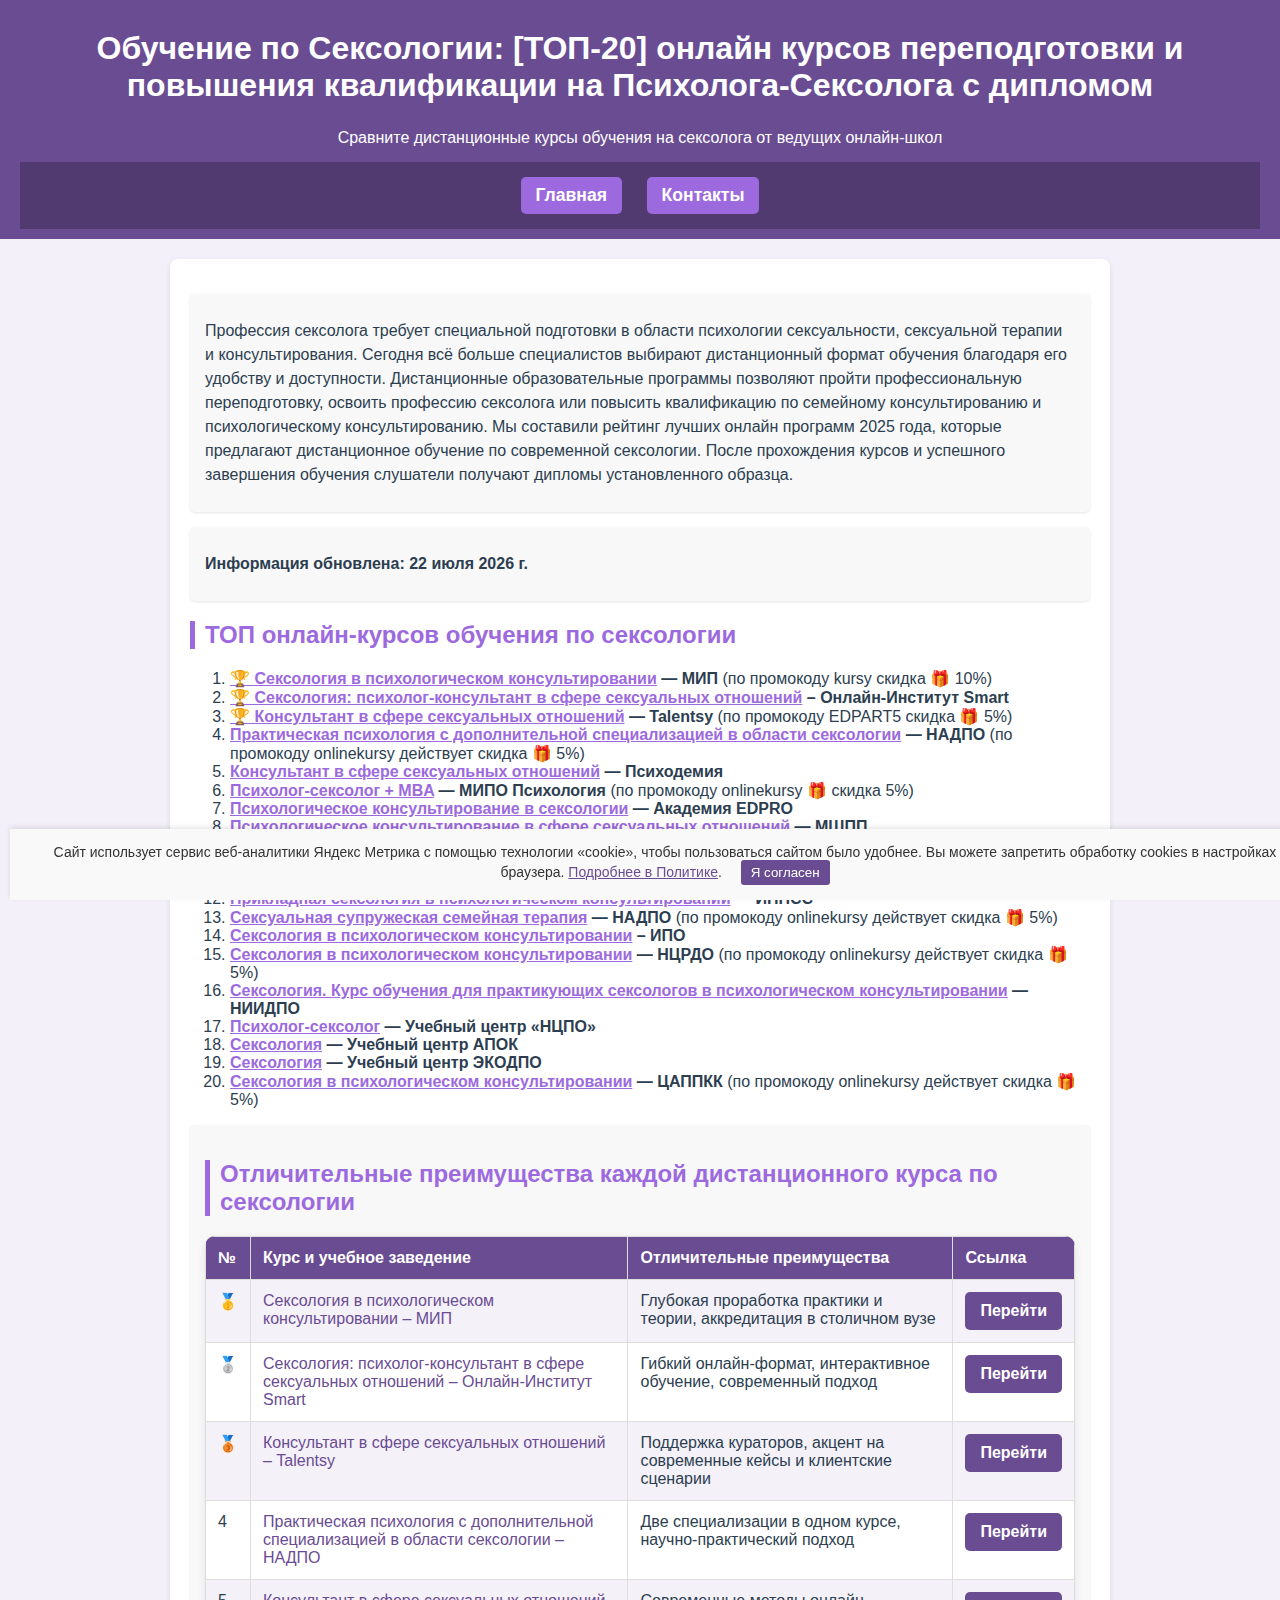
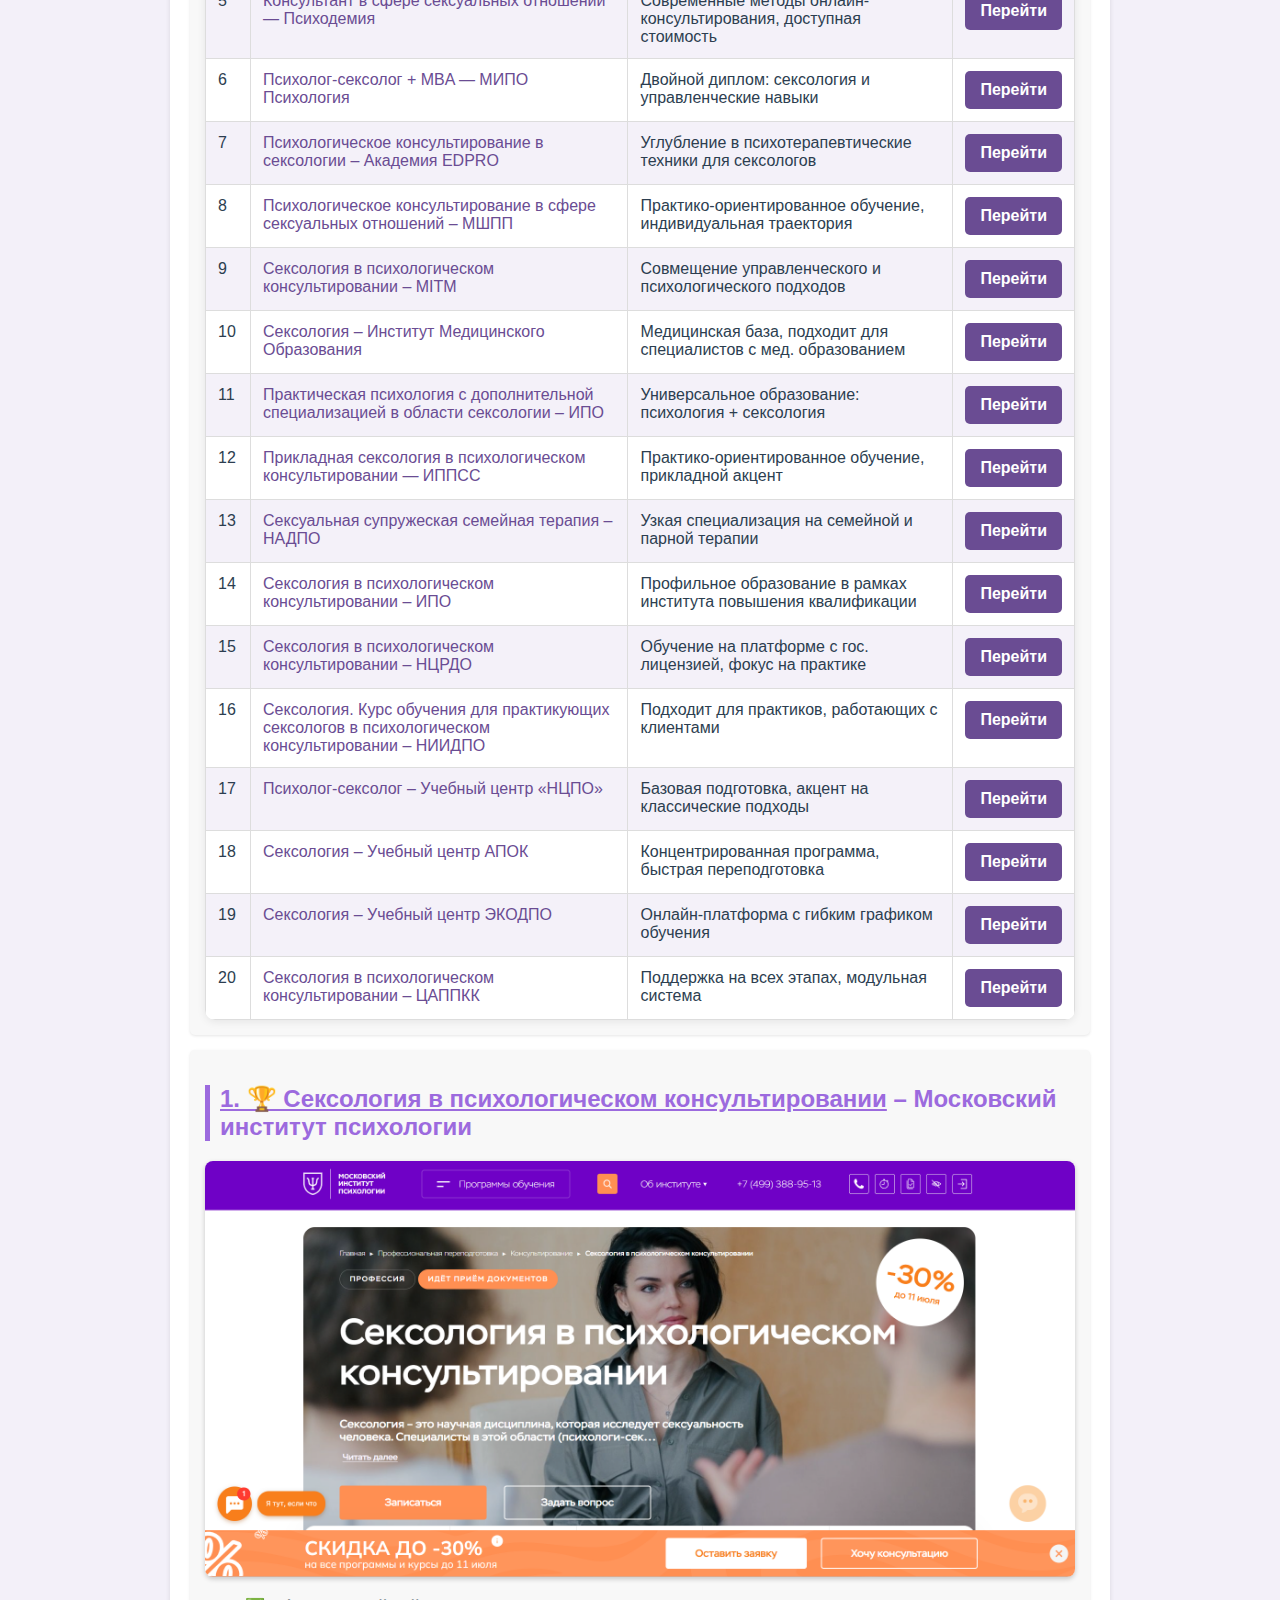
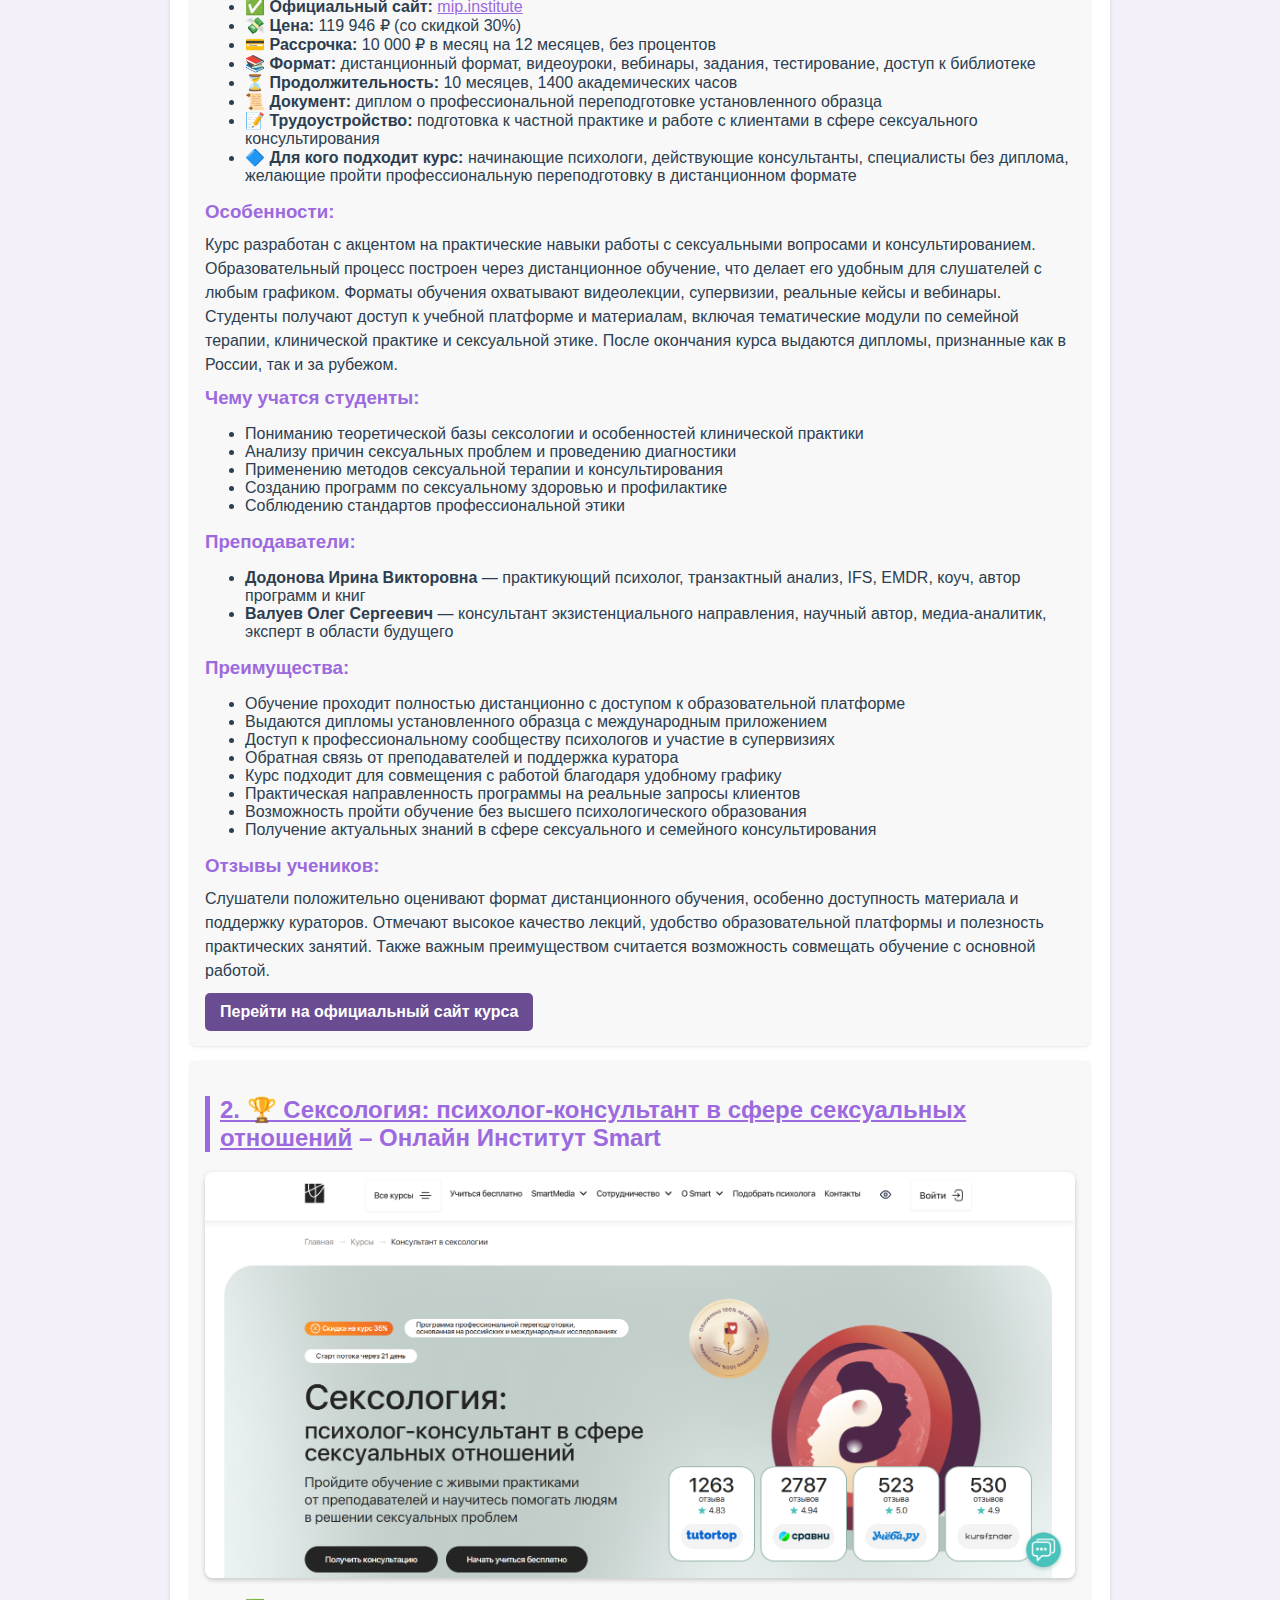
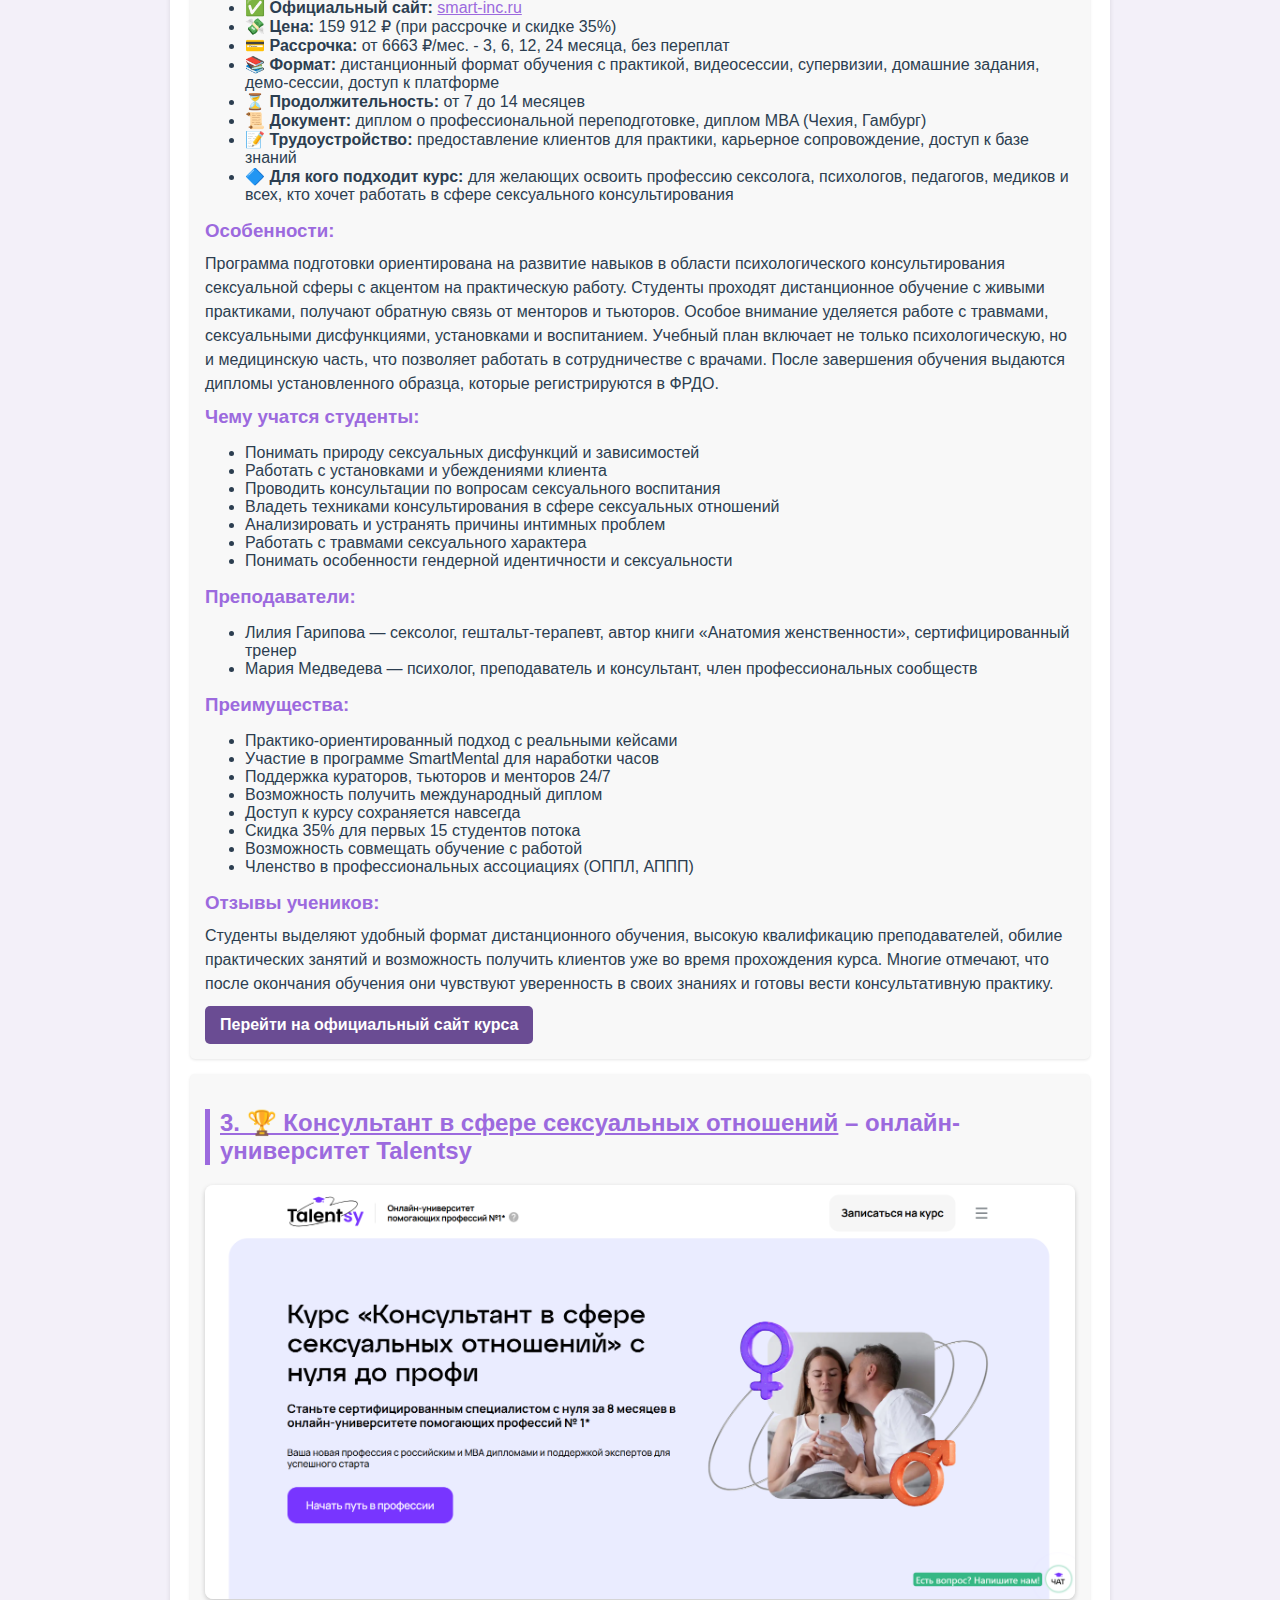
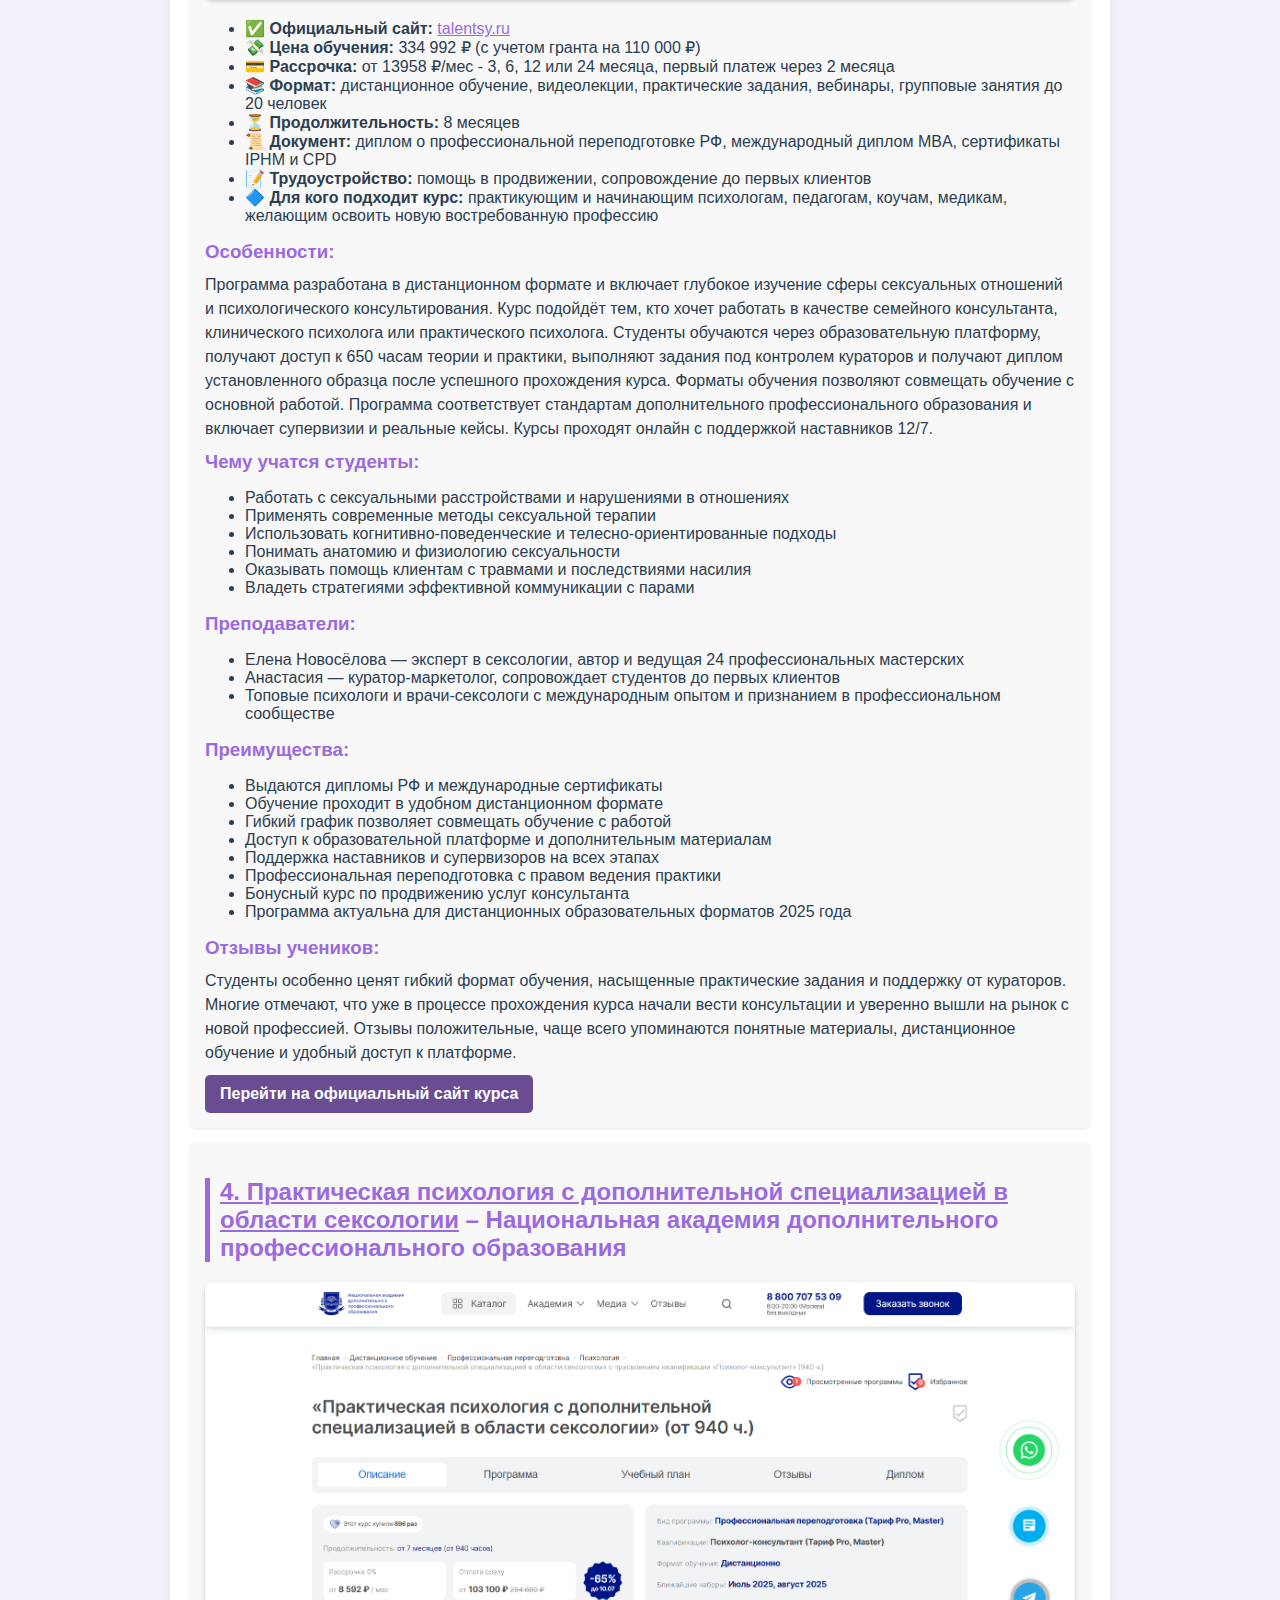
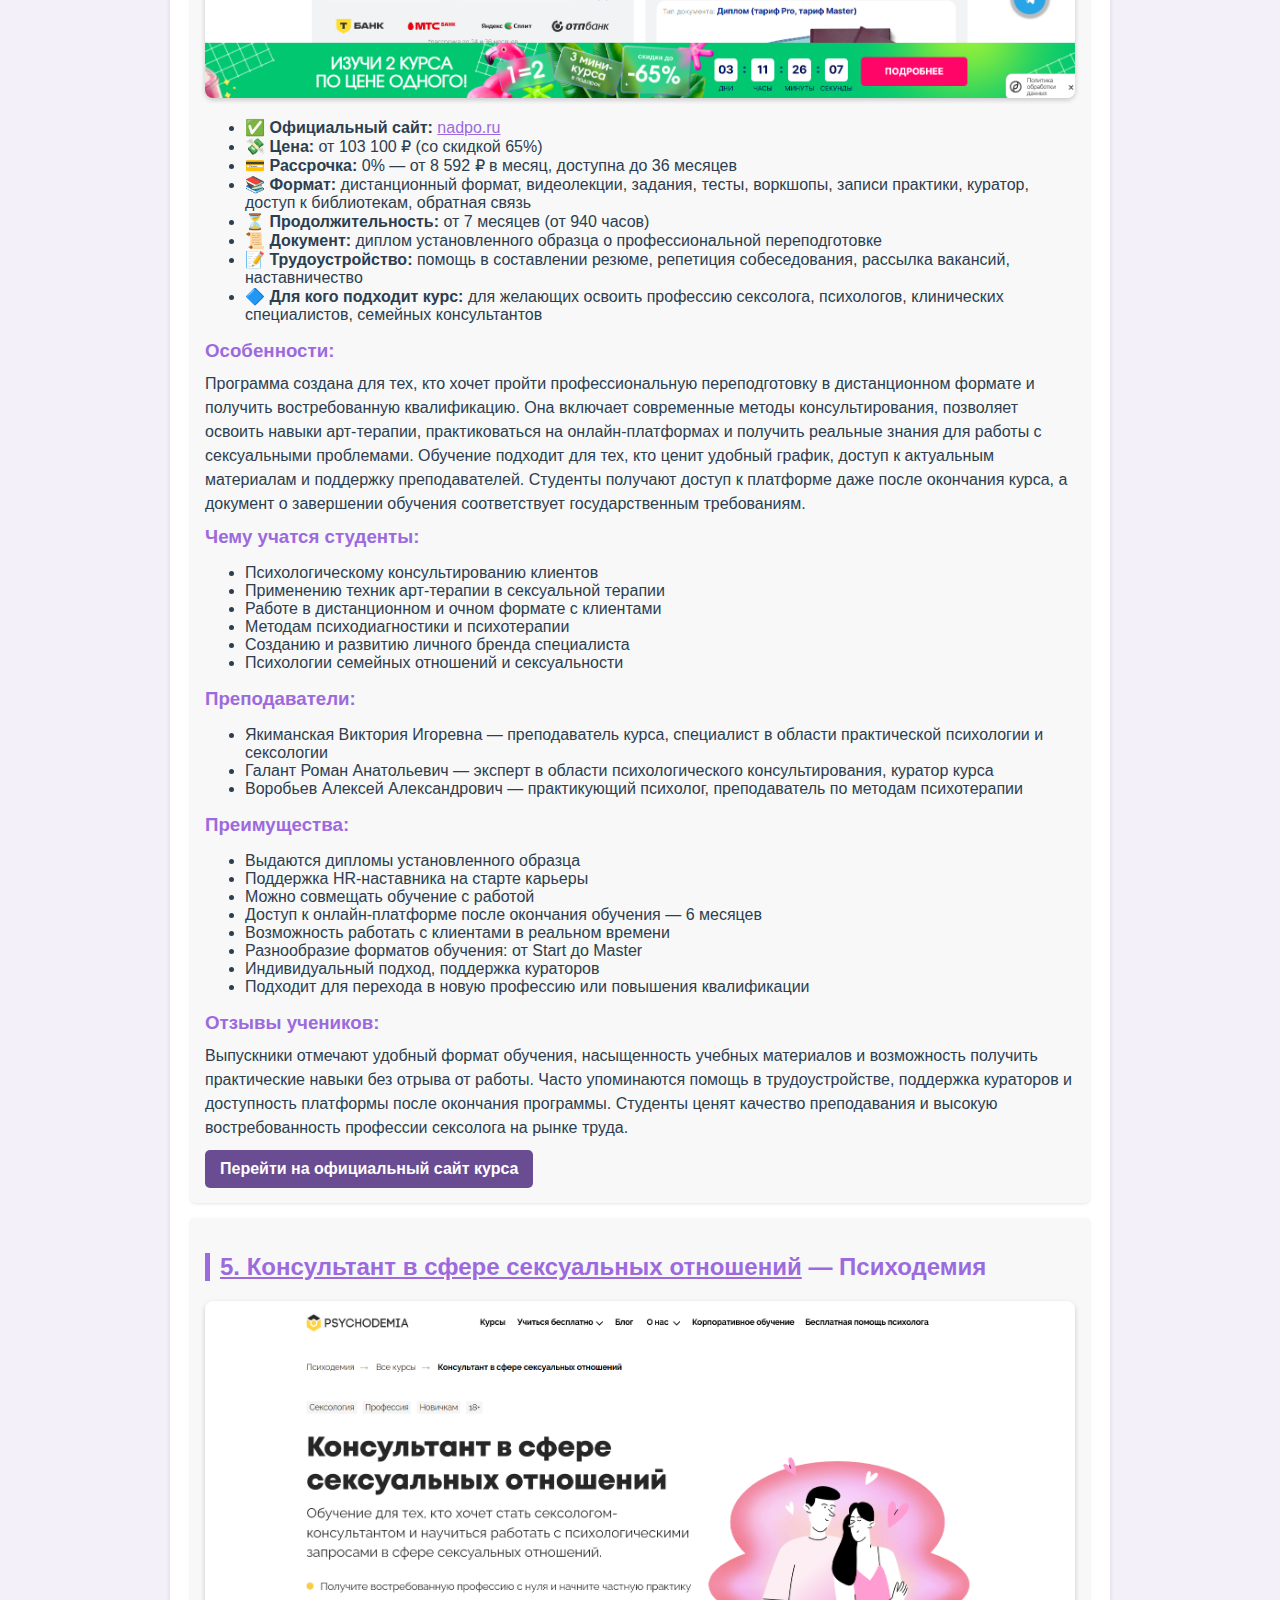
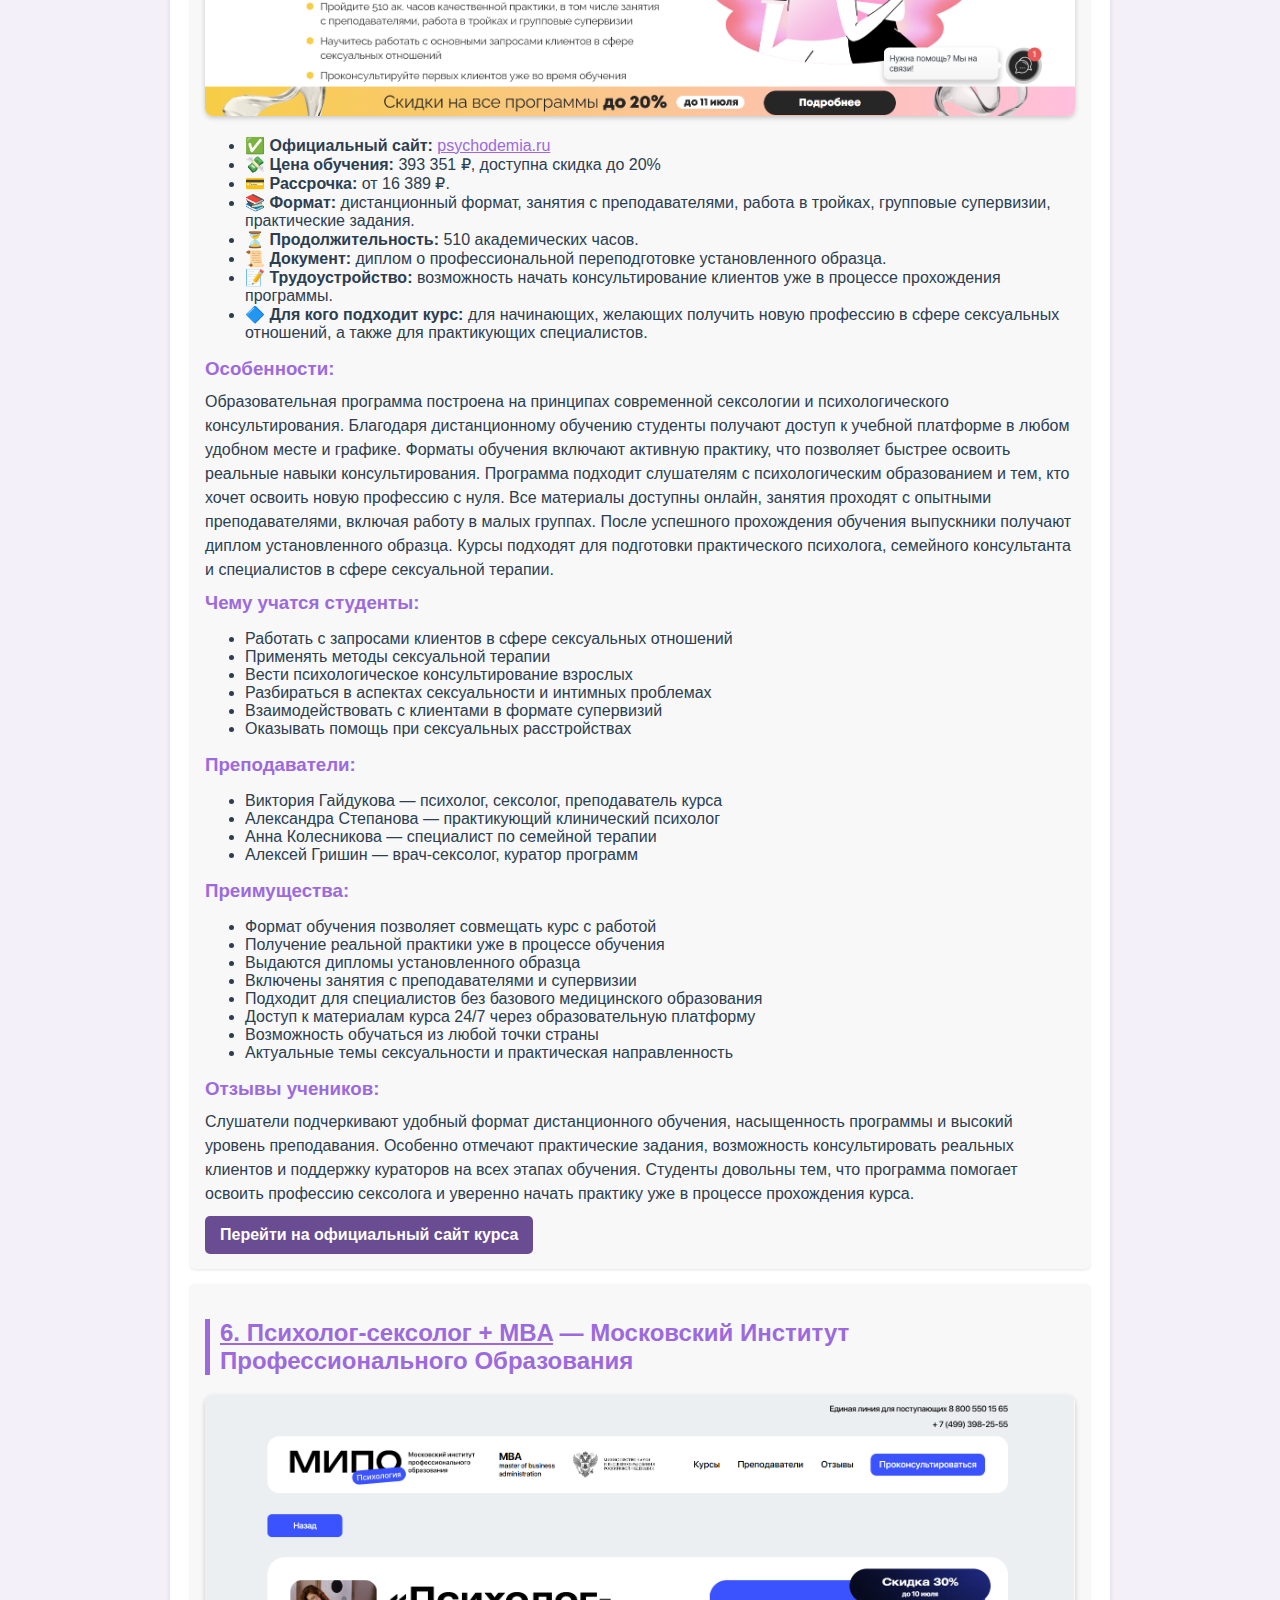
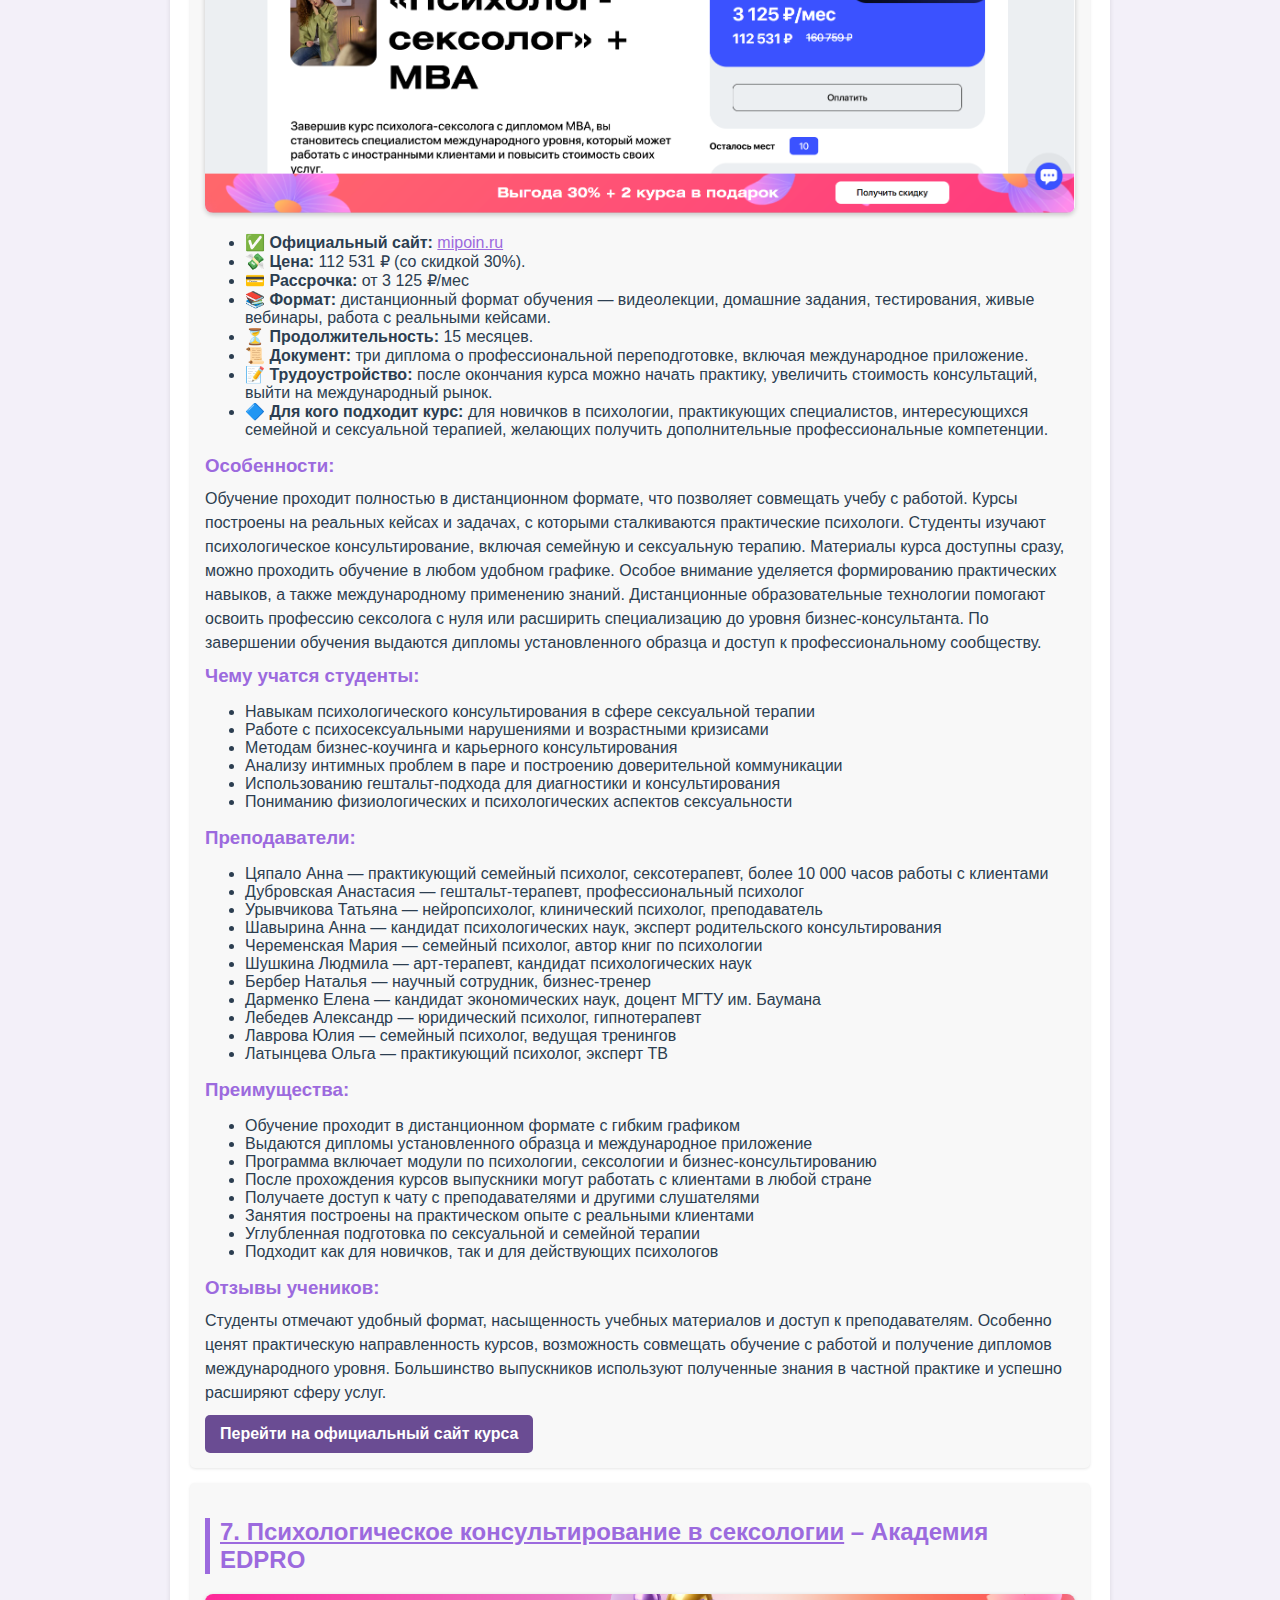
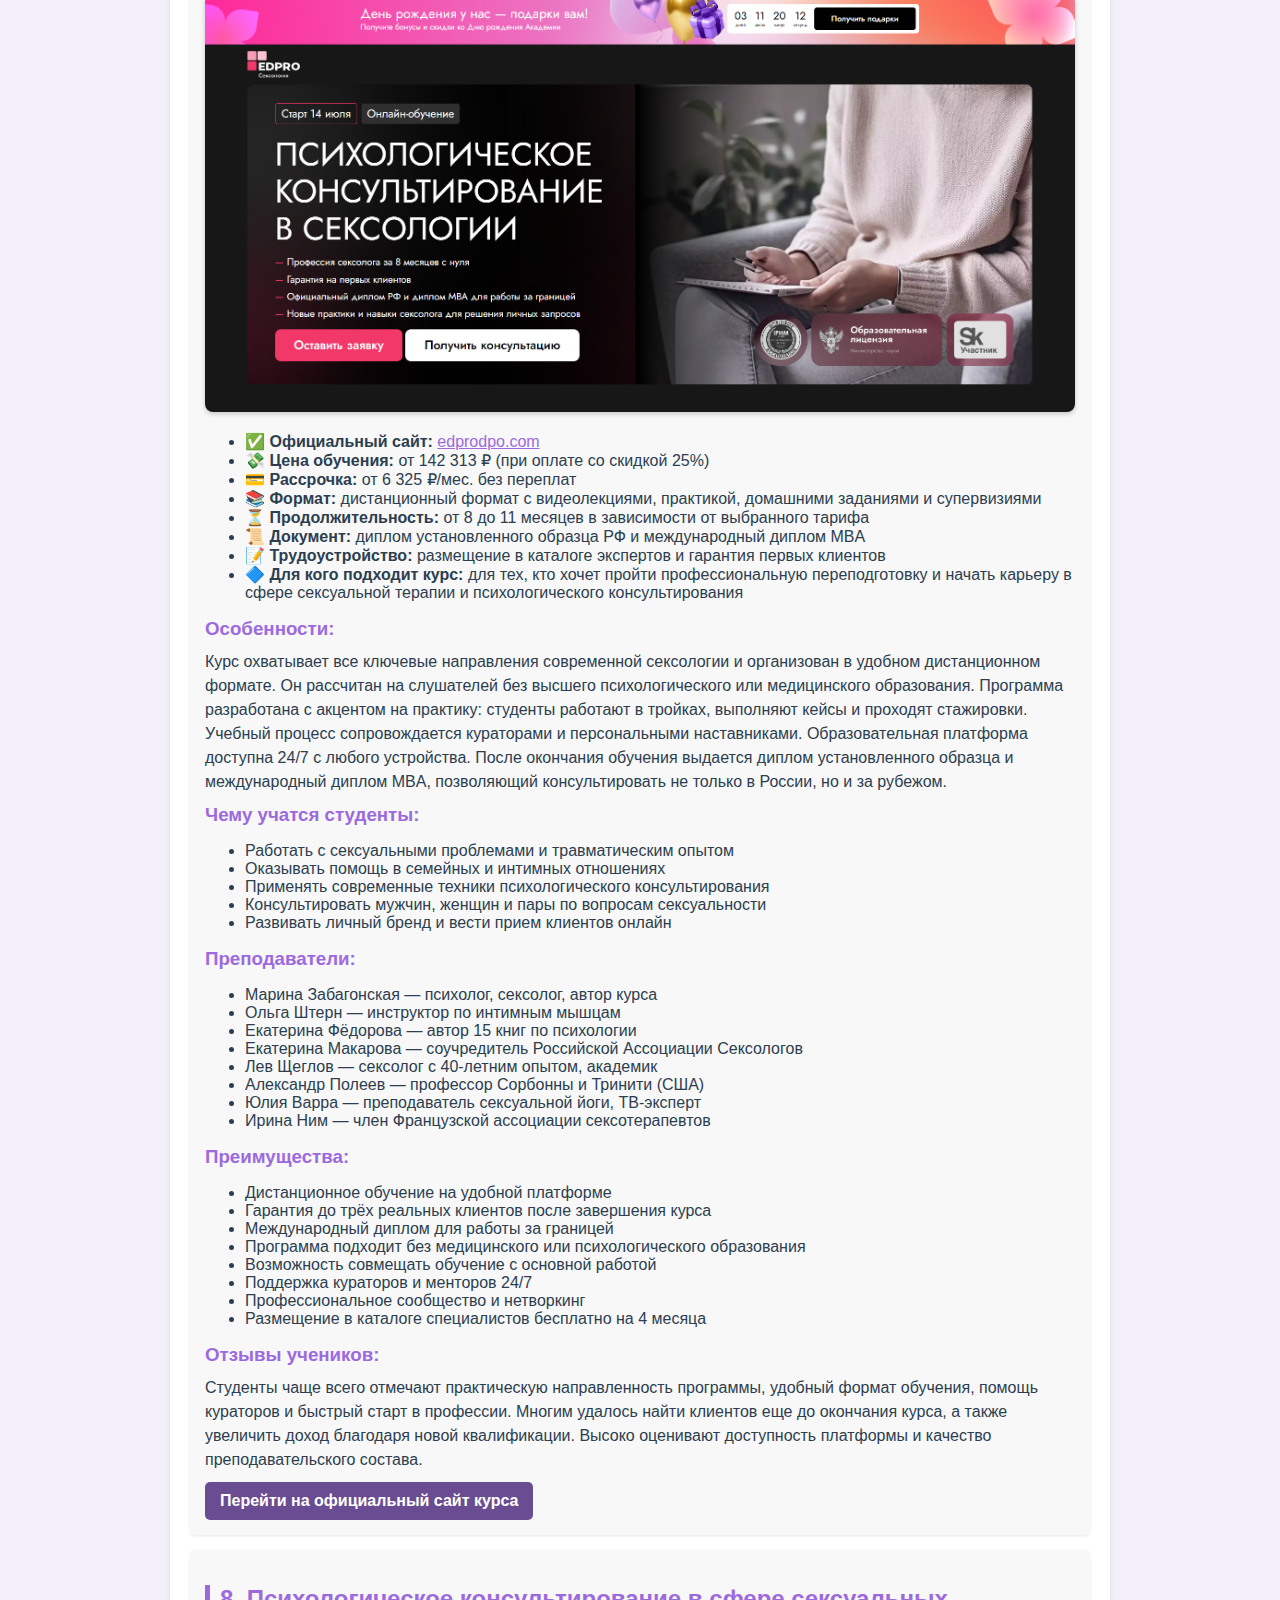
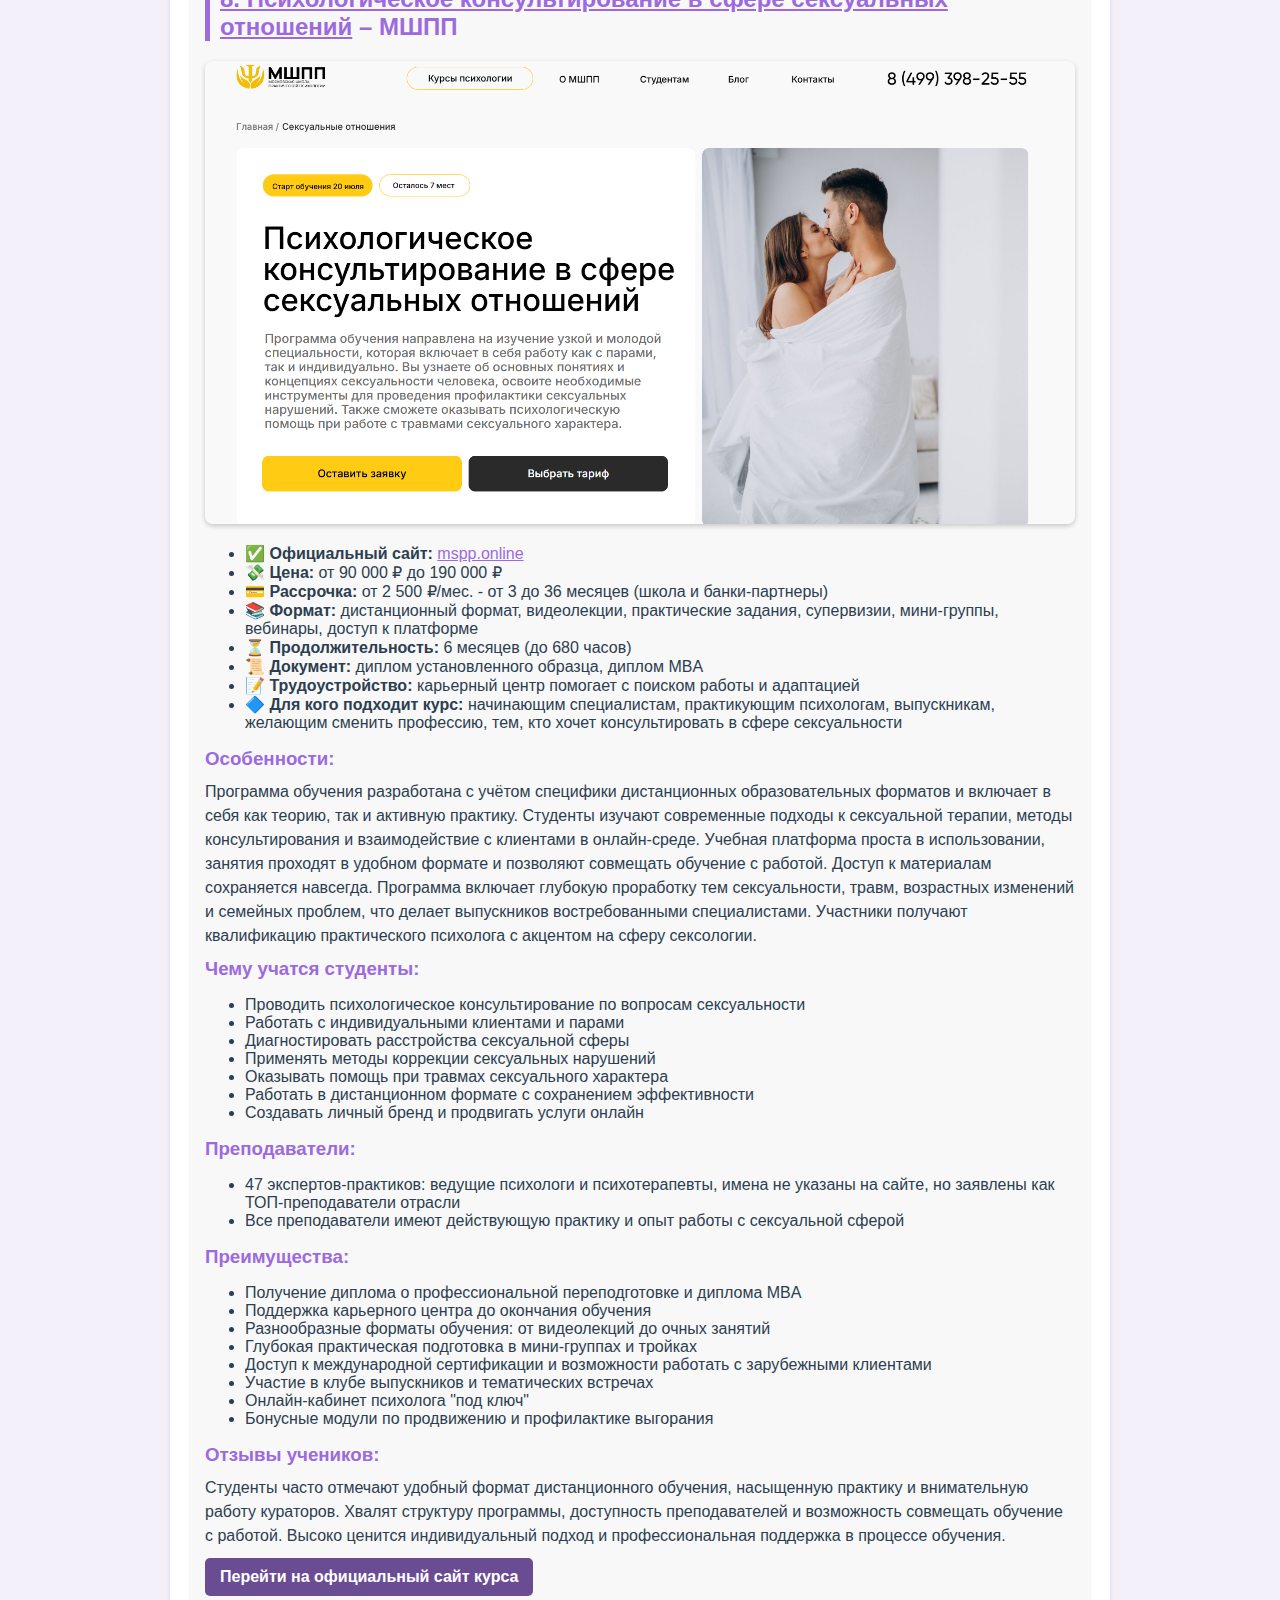
<file: index.html>
<!DOCTYPE html>
<html lang="ru">
<head>
    <meta charset="UTF-8">
    <meta name="viewport" content="width=device-width, initial-scale=1.0">
    <title>Обучение по Cексологии [ТОП-20, 2025 год], лучшие онлайн-курсы переподготовки и повышения квалификации на Психолога-Сексолога с дипломом</title>
    <meta name="description" content="Рейтинг самых популярных онлайн-курсов на сексолога, обучение сексологии: переподготовка и повышение квалификации для психологов в Москве и регионах РФ в 2025 году: регулярно обновляется > реальные отзывы студентов" />

    <meta property="og:title" content="Обучение по Cексологии [ТОП-20, 2025 год], лучшие онлайн-курсы переподготовки и повышения квалификации на Психолога-Сексолога">
    <meta property="og:description" content="Рейтинг самых популярных онлайн-курсов на сексолога, обучение сексологии: переподготовка и повышение квалификации для психологов в Москве и регионах РФ в 2025 году: регулярно обновляется > реальные отзывы студентов">
    <meta property="og:image" content="1.jpg">
    <meta property="og:url" content="https://seksologiya-obuchenie.vercel.app/">

    <link rel="icon" type="image/png" href="favicon.png">

    <link rel="stylesheet" href="styles.css">

<meta name="yandex-verification" content="27af13fd03ef5a08" />

<!-- Yandex.Metrika counter -->
<script type="text/javascript">
    (function(m,e,t,r,i,k,a){
        m[i]=m[i]||function(){(m[i].a=m[i].a||[]).push(arguments)};
        m[i].l=1*new Date();
        for (var j = 0; j < document.scripts.length; j++) {if (document.scripts[j].src === r) { return; }}
        k=e.createElement(t),a=e.getElementsByTagName(t)[0],k.async=1,k.src=r,a.parentNode.insertBefore(k,a)
    })(window, document,'script','https://mc.yandex.ru/metrika/tag.js?id=103645554', 'ym');

    ym(103645554, 'init', {ssr:true, webvisor:true, clickmap:true, ecommerce:"dataLayer", accurateTrackBounce:true, trackLinks:true});
</script>
<noscript><div><img src="https://mc.yandex.ru/watch/103645554" style="position:absolute; left:-9999px;" alt="" /></div></noscript>
<!-- /Yandex.Metrika counter -->
    



    
    <script>
document.addEventListener("DOMContentLoaded", function () {
    // Получаем все ссылки на странице
    let links = document.querySelectorAll("a[href]");

    links.forEach(function (link) {
        // Проверяем, является ли ссылка внешней
        if (link.hostname !== window.location.hostname) {
            link.setAttribute("target", "_blank");
            link.setAttribute("rel", "noopener noreferrer");
            link.classList.add("external-link"); // Добавляем класс для стилей
        }
    });
});
</script>
</head>
<body>

    <header>
        <h1>Обучение по Сексологии: [ТОП-20] онлайн курсов переподготовки и повышения квалификации на Психолога-Сексолога с дипломом </h1>
<p>Сравните дистанционные курсы обучения на сексолога от ведущих онлайн-школ</p>
  

        <nav>
            <a href="/">Главная</a>
            <a href="#footer">Контакты</a>
        </nav>
          </header>


    <main>


        <div class="course">
        <p>Профессия сексолога требует специальной подготовки в области психологии сексуальности, сексуальной терапии и консультирования. Сегодня всё больше специалистов выбирают дистанционный формат обучения благодаря его удобству и доступности. Дистанционные образовательные программы позволяют пройти профессиональную переподготовку, освоить профессию сексолога или повысить квалификацию по семейному консультированию и психологическому консультированию. Мы составили рейтинг лучших онлайн программ 2025 года, которые предлагают дистанционное обучение по современной сексологии. После прохождения курсов и успешного завершения обучения слушатели получают дипломы установленного образца.
</p>

        </div>

         <div class="course">
         <b><p class="update-date">Информация обновлена: <span id="update-date"></span></p></b>
         </div>

        <h2>ТОП онлайн-курсов обучения по сексологии</h2>



<ol>
<li><strong><a href="https://click.goleadcpa.ru/click?o=22&a=5&sub_id1=vercel-seksol&deep_link=https://mip.institute/professions/konsultirovanie/seksologiya-v-psihologicheskom-konsultirovanii">🏆 Сексология в психологическом консультировании</a> &mdash; МИП</strong> (по промокоду kursy скидка 🎁 10%)</li>
<li><strong><a href="https://smart-inc.ru/seksologiya?gcao=42684&gcpc=f1c52">🏆 Сексология: психолог-консультант в сфере сексуальных отношений</a> &ndash; Онлайн-Институт Smart</strong></li>
<li><strong><a href="https://go.redav.online/90c773c440c465a0?erid=LdtCKEyiP&m=1">🏆 Консультант в сфере сексуальных отношений</a> &mdash; Talentsy</strong> (по промокоду EDPART5 скидка 🎁 5%)</li>
<li><strong><a href="https://go.redav.online/d54af4afa5f5fcb0?erid=LdtCK2DsV&m=1">Практическая психология с дополнительной специализацией в области сексологии</a> &mdash; НАДПО</strong> (по промокоду onlinekursy действует скидка 🎁 5%)</li>
<li><strong><a href="https://go.redav.online/d8f9e6e229bc1e70?erid=LdtCKVRoV&m=1">Консультант в сфере сексуальных отношений</a> &mdash; Психодемия</strong></li>
<li><strong><a href="https://view.edpstep.com/click?o=79&a=509&sub_id1=vercel-seksol&deep_link=https://mipoin.ru/sex_psychologist_mba">Психолог-сексолог + MBA</a> &mdash; МИПО Психология</strong> (по промокоду onlinekursy 🎁 скидка 5%)</li>
<li><strong><a href="https://leadmagnet.scaletrk.com/click?o=7&a=5&sub_id1=vercel-seksol&deep_link=https://edprodpo.com/programs/sexology/">Психологическое консультирование в сексологии</a> &mdash; Академия EDPRO</strong></li>
<li><strong><a href="https://view.edpstep.com/click?o=50&a=509&sub_id1=vercel-seksol&deep_link=https://mspp.online/kursy/seksolog-obuchenie">Психологическое консультирование в сфере сексуальных отношений</a> &mdash; МШПП</strong></li>
<li><strong><a href="https://view.edpstep.com/click?o=25&a=509&sub_id1=vercel-seksol&deep_link=https://mitm.institute/seksologiya-v-psihologicheskom-konsultirovanii--kurs">Сексология в психологическом консультировании</a> &mdash; MITM</strong></li>
<li><strong><a href="https://go.redav.online/0a0376e328620d80?erid=2Vfnxy6yGME&m=1">Сексология</a> &mdash; Институт Медицинского Образования</strong></li>
<li><strong><a href="https://view.edpstep.com/click?o=9&a=509&sub_id1=vercel-seksol-1&deep_link=https://ipo.msk.ru/professionalnaja-perepodgotovka/psihologija/prakticheskaya-psikhologiya-s-dopolnitelnoy-spetsializatsiey-v-oblasti-seksologii-pp916/">Практическая психология с дополнительной специализацией в области сексологии</a> &mdash; ИПО</strong></li>
<li><strong><a href="https://go.redav.online/f78961fa2338cac0?erid=LdtCJzqc8&m=1">Прикладная сексология в психологическом консультировании</a> &mdash; ИППСС</strong></li>
<li><strong><a href="https://go.redav.online/7ab44f53fb0c0120?erid=LdtCK2DsV&m=1">Сексуальная супружеская семейная терапия</a> &mdash; НАДПО</strong> (по промокоду onlinekursy действует скидка 🎁 5%)</li>
<li><strong><a href="https://view.edpstep.com/click?o=9&a=509&sub_id1=vercel-seksol-2&deep_link=https://ipo.msk.ru/professionalnaja-perepodgotovka/psihologija/seksologiya-v-psikhologicheskom-konsultirovanii_pp526/">Сексология в психологическом консультировании</a> &ndash; ИПО</strong></li>
<li><strong><a href="https://go.redav.online/c5f3329238b41a70?erid=LdtCKhDjq&m=1">Сексология в психологическом консультировании</a> &mdash; НЦРДО</strong> (по промокоду onlinekursy действует скидка 🎁 5%)</li>
<li><strong><a href="https://go.redav.online/28d6812b7b8c29a0?erid=LdtCKE5Jt&m=1">Сексология. Курс обучения для практикующих сексологов в психологическом консультировании</a> &mdash; НИИДПО</strong></li>
<li><strong><a href="https://view.edpstep.com/click?o=97&a=509&sub_id1=vercel-seksol&deep_link=https://ncpo.ru/profperepodgotovka/psiholog-seksolog-pp/">Психолог-сексолог</a> &mdash; Учебный центр «НЦПО»</strong></li>
<li><strong><a href="https://go.redav.online/7891803eb1d2d530?erid=2VfnxwfZnUp&m=1">Сексология</a> &mdash; Учебный центр АПОК</strong></li>
<li><strong><a href="https://go.redav.online/7c370dec877bcf10?erid=2VfnxvRBqpk&m=1">Сексология</a> &mdash; Учебный центр ЭКОДПО</strong></li>
<li><strong><a href="https://go.redav.online/75ce760e488b7410?erid=2VfnxxntFWG&m=1">Сексология в психологическом консультировании</a> &mdash; ЦАППКК</strong> (по промокоду onlinekursy действует скидка 🎁 5%)</li>
</ol>



<div class="course">

      <h2>Отличительные преимущества каждой дистанционного курса по сексологии</h2>

<table class="responsive-table">
  <thead>
    <tr>
      <th>№</th>
      <th>Курс и учебное заведение</th>
      <th>Отличительные преимущества</th>
      <th>Ссылка</th>
    </tr>
  </thead>
  <tbody>
    <tr>
	<td>🥇</td>
	<td><a href="https://click.goleadcpa.ru/click?o=22&a=5&sub_id1=vercel-seksol&deep_link=https://mip.institute/professions/konsultirovanie/seksologiya-v-psihologicheskom-konsultirovanii">Сексология в психологическом консультировании – МИП</a></td><td>Глубокая проработка практики и теории, аккредитация в столичном вузе</td><td><a href="https://click.goleadcpa.ru/click?o=22&a=5&sub_id1=vercel-seksol&deep_link=https://mip.institute/professions/konsultirovanie/seksologiya-v-psihologicheskom-konsultirovanii" class="btn">Перейти</a></td></tr>
    <tr>
	<td>🥈</td>
	<td><a href="https://smart-inc.ru/seksologiya?gcao=42684&gcpc=f1c52">Сексология: психолог-консультант в сфере сексуальных отношений – Онлайн-Институт Smart</a></td><td>Гибкий онлайн-формат, интерактивное обучение, современный подход</td><td><a href="https://smart-inc.ru/seksologiya?gcao=42684&gcpc=f1c52" class="btn">Перейти</a></td></tr>
    <tr>
	<td>🥉</td>
	<td><a href="https://go.redav.online/90c773c440c465a0?erid=LdtCKEyiP&m=1">Консультант в сфере сексуальных отношений – Talentsy</a></td><td>Поддержка кураторов, акцент на современные кейсы и клиентские сценарии</td><td><a href="https://go.redav.online/90c773c440c465a0?erid=LdtCKEyiP&m=1" class="btn">Перейти</a></td></tr>
    <tr>
	<td>4</td>
	<td><a href="https://go.redav.online/d54af4afa5f5fcb0?erid=LdtCK2DsV&m=1">Практическая психология с дополнительной специализацией в области сексологии – НАДПО</a></td><td>Две специализации в одном курсе, научно-практический подход</td><td><a href="https://go.redav.online/d54af4afa5f5fcb0?erid=LdtCK2DsV&m=1" class="btn">Перейти</a></td></tr>
    <tr>
	<td>5</td>
	<td><a href="https://go.redav.online/d8f9e6e229bc1e70?erid=LdtCKVRoV&m=1">Консультант в сфере сексуальных отношений — Психодемия</a></td><td>Современные методы онлайн-консультирования, доступная стоимость</td><td><a href="https://go.redav.online/d8f9e6e229bc1e70?erid=LdtCKVRoV&m=1" class="btn">Перейти</a></td></tr>
    <tr>
	<td>6</td>
	<td><a href="https://view.edpstep.com/click?o=79&a=509&sub_id1=vercel-seksol&deep_link=https://mipoin.ru/sex_psychologist_mba">Психолог-сексолог + MBA — МИПО Психология</a></td><td>Двойной диплом: сексология и управленческие навыки</td><td><a href="https://view.edpstep.com/click?o=79&a=509&sub_id1=vercel-seksol&deep_link=https://mipoin.ru/sex_psychologist_mba" class="btn">Перейти</a></td></tr>
    <tr>
	<td>7</td>
	<td><a href="https://leadmagnet.scaletrk.com/click?o=7&a=5&sub_id1=vercel-seksol&deep_link=https://edprodpo.com/programs/sexology/">Психологическое консультирование в сексологии – Академия EDPRO</a></td><td>Углубление в психотерапевтические техники для сексологов</td><td><a href="https://leadmagnet.scaletrk.com/click?o=7&a=5&sub_id1=vercel-seksol&deep_link=https://edprodpo.com/programs/sexology/" class="btn">Перейти</a></td></tr>
    <tr>
	<td>8</td>
	<td><a href="https://view.edpstep.com/click?o=50&a=509&sub_id1=vercel-seksol&deep_link=https://mspp.online/kursy/seksolog-obuchenie">Психологическое консультирование в сфере сексуальных отношений – МШПП</a></td><td>Практико-ориентированное обучение, индивидуальная траектория</td><td><a href="https://view.edpstep.com/click?o=50&a=509&sub_id1=vercel-seksol&deep_link=https://mspp.online/kursy/seksolog-obuchenie" class="btn">Перейти</a></td></tr>
    <tr>
	<td>9</td>
	<td><a href="https://view.edpstep.com/click?o=25&a=509&sub_id1=vercel-seksol&deep_link=https://mitm.institute/seksologiya-v-psihologicheskom-konsultirovanii--kurs">Сексология в психологическом консультировании – MITM</a></td><td>Совмещение управленческого и психологического подходов</td><td><a href="https://view.edpstep.com/click?o=25&a=509&sub_id1=vercel-seksol&deep_link=https://mitm.institute/seksologiya-v-psihologicheskom-konsultirovanii--kurs" class="btn">Перейти</a></td></tr>
    <tr>
	<td>10</td>
	<td><a href="https://go.redav.online/0a0376e328620d80?erid=2Vfnxy6yGME&m=1">Сексология – Институт Медицинского Образования</a></td><td>Медицинская база, подходит для специалистов с мед. образованием</td><td><a href="https://go.redav.online/0a0376e328620d80?erid=2Vfnxy6yGME&m=1" class="btn">Перейти</a></td></tr>
    <tr>
	<td>11</td>
	<td><a href="https://view.edpstep.com/click?o=9&a=509&sub_id1=vercel-seksol-1&deep_link=https://ipo.msk.ru/professionalnaja-perepodgotovka/psihologija/prakticheskaya-psikhologiya-s-dopolnitelnoy-spetsializatsiey-v-oblasti-seksologii-pp916/">Практическая психология с дополнительной специализацией в области сексологии – ИПО</a></td><td>Универсальное образование: психология + сексология</td><td><a href="https://view.edpstep.com/click?o=9&a=509&sub_id1=vercel-seksol-1&deep_link=https://ipo.msk.ru/professionalnaja-perepodgotovka/psihologija/prakticheskaya-psikhologiya-s-dopolnitelnoy-spetsializatsiey-v-oblasti-seksologii-pp916/" class="btn">Перейти</a></td></tr>
    <tr>
	<td>12</td>
	<td><a href="https://go.redav.online/f78961fa2338cac0?erid=LdtCJzqc8&m=1">Прикладная сексология в психологическом консультировании — ИППСС</a></td><td>Практико-ориентированное обучение, прикладной акцент</td><td><a href="https://go.redav.online/f78961fa2338cac0?erid=LdtCJzqc8&m=1" class="btn">Перейти</a></td></tr>
    <tr>
	<td>13</td>
	<td><a href="https://go.redav.online/7ab44f53fb0c0120?erid=LdtCK2DsV&m=1">Сексуальная супружеская семейная терапия – НАДПО</a></td><td>Узкая специализация на семейной и парной терапии</td><td><a href="https://go.redav.online/7ab44f53fb0c0120?erid=LdtCK2DsV&m=1" class="btn">Перейти</a></td></tr>
    <tr>
	<td>14</td>
	<td><a href="https://view.edpstep.com/click?o=9&a=509&sub_id1=vercel-seksol-2&deep_link=https://ipo.msk.ru/professionalnaja-perepodgotovka/psihologija/seksologiya-v-psikhologicheskom-konsultirovanii_pp526/">Сексология в психологическом консультировании – ИПО</a></td><td>Профильное образование в рамках института повышения квалификации</td><td><a href="https://view.edpstep.com/click?o=9&a=509&sub_id1=vercel-seksol-2&deep_link=https://ipo.msk.ru/professionalnaja-perepodgotovka/psihologija/seksologiya-v-psikhologicheskom-konsultirovanii_pp526/" class="btn">Перейти</a></td></tr>
    <tr>
	<td>15</td>
	<td><a href="https://go.redav.online/c5f3329238b41a70?erid=LdtCKhDjq&m=1">Сексология в психологическом консультировании – НЦРДО</a></td><td>Обучение на платформе с гос. лицензией, фокус на практике</td><td><a href="https://go.redav.online/c5f3329238b41a70?erid=LdtCKhDjq&m=1" class="btn">Перейти</a></td></tr>
    <tr>
	<td>16</td>
	<td><a href="https://go.redav.online/28d6812b7b8c29a0?erid=LdtCKE5Jt&m=1">Сексология. Курс обучения для практикующих сексологов в психологическом консультировании – НИИДПО</a></td><td>Подходит для практиков, работающих с клиентами</td><td><a href="https://go.redav.online/28d6812b7b8c29a0?erid=LdtCKE5Jt&m=1" class="btn">Перейти</a></td></tr>
    <tr>
	<td>17</td>
	<td><a href="https://view.edpstep.com/click?o=97&a=509&sub_id1=vercel-seksol&deep_link=https://ncpo.ru/profperepodgotovka/psiholog-seksolog-pp/">Психолог-сексолог – Учебный центр «НЦПО»</a></td><td>Базовая подготовка, акцент на классические подходы</td><td><a href="https://view.edpstep.com/click?o=97&a=509&sub_id1=vercel-seksol&deep_link=https://ncpo.ru/profperepodgotovka/psiholog-seksolog-pp/" class="btn">Перейти</a></td></tr>
    <tr>
	<td>18</td>
	<td><a href="https://go.redav.online/7891803eb1d2d530?erid=2VfnxwfZnUp&m=1">Сексология – Учебный центр АПОК</a></td><td>Концентрированная программа, быстрая переподготовка</td><td><a href="https://go.redav.online/7891803eb1d2d530?erid=2VfnxwfZnUp&m=1" class="btn">Перейти</a></td></tr>
    <tr>
	<td>19</td>
	<td><a href="https://go.redav.online/7c370dec877bcf10?erid=2VfnxvRBqpk&m=1">Сексология – Учебный центр ЭКОДПО</a></td><td>Онлайн-платформа с гибким графиком обучения</td><td><a href="https://go.redav.online/7c370dec877bcf10?erid=2VfnxvRBqpk&m=1" class="btn">Перейти</a></td></tr>
    <tr>
	<td>20</td>
	<td><a href="https://go.redav.online/75ce760e488b7410?erid=2VfnxxntFWG&m=1">Сексология в психологическом консультировании – ЦАППКК</a></td><td>Поддержка на всех этапах, модульная система</td><td><a href="https://go.redav.online/75ce760e488b7410?erid=2VfnxxntFWG&m=1" class="btn">Перейти</a></td></tr>
  </tbody>
</table>




</div>


       <div class="course">
<h2><a href="https://click.goleadcpa.ru/click?o=22&a=5&sub_id1=vercel-seksol&deep_link=https://mip.institute/professions/konsultirovanie/seksologiya-v-psihologicheskom-konsultirovanii">1. 🏆 Сексология в психологическом консультировании</a> &ndash; Московский институт психологии</h2>
<img class="school-image" src="1.png" alt="Сексология в психологическом консультировании &mdash; Московский институт психологии" />
<ul>
<li><strong>✅ Официальный сайт: </strong><a href="https://click.goleadcpa.ru/click?o=22&a=5&sub_id1=vercel-seksol&deep_link=https://mip.institute/professions/konsultirovanie/seksologiya-v-psihologicheskom-konsultirovanii">mip.institute</a></li>
<li><strong>💸 Цена:</strong> 119 946 ₽ (со скидкой 30%)</li>
<li><strong>💳 Рассрочка:</strong> 10 000 ₽ в месяц на 12 месяцев, без процентов</li>
<li><strong>📚 Формат:</strong> дистанционный формат, видеоуроки, вебинары, задания, тестирование, доступ к библиотеке</li>
<li><strong>⏳ Продолжительность:</strong> 10 месяцев, 1400 академических часов</li>
<li><strong>📜 Документ:</strong> диплом о профессиональной переподготовке установленного образца</li>
<li><strong>📝 Трудоустройство:</strong> подготовка к частной практике и работе с клиентами в сфере сексуального консультирования</li>
<li><strong>🔷 Для кого подходит курс:</strong> начинающие психологи, действующие консультанты, специалисты без диплома, желающие пройти профессиональную переподготовку в дистанционном формате</li>
</ul>
<h3>Особенности:</h3>
<p>Курс разработан с акцентом на практические навыки работы с сексуальными вопросами и консультированием. Образовательный процесс построен через дистанционное обучение, что делает его удобным для слушателей с любым графиком. Форматы обучения охватывают видеолекции, супервизии, реальные кейсы и вебинары. Студенты получают доступ к учебной платформе и материалам, включая тематические модули по семейной терапии, клинической практике и сексуальной этике. После окончания курса выдаются дипломы, признанные как в России, так и за рубежом.</p>
<h3>Чему учатся студенты:</h3>
<ul>
<li>Пониманию теоретической базы сексологии и особенностей клинической практики</li>
<li>Анализу причин сексуальных проблем и проведению диагностики</li>
<li>Применению методов сексуальной терапии и консультирования</li>
<li>Созданию программ по сексуальному здоровью и профилактике</li>
<li>Соблюдению стандартов профессиональной этики</li>
</ul>
<h3>Преподаватели:</h3>
<ul>
<li><strong>Додонова Ирина Викторовна</strong> &mdash; практикующий психолог, транзактный анализ, IFS, EMDR, коуч, автор программ и книг</li>
<li><strong>Валуев Олег Сергеевич</strong> &mdash; консультант экзистенциального направления, научный автор, медиа-аналитик, эксперт в области будущего</li>
</ul>
<h3>Преимущества:</h3>
<ul>
<li>Обучение проходит полностью дистанционно с доступом к образовательной платформе</li>
<li>Выдаются дипломы установленного образца с международным приложением</li>
<li>Доступ к профессиональному сообществу психологов и участие в супервизиях</li>
<li>Обратная связь от преподавателей и поддержка куратора</li>
<li>Курс подходит для совмещения с работой благодаря удобному графику</li>
<li>Практическая направленность программы на реальные запросы клиентов</li>
<li>Возможность пройти обучение без высшего психологического образования</li>
<li>Получение актуальных знаний в сфере сексуального и семейного консультирования</li>
</ul>
<h3>Отзывы учеников:</h3>
<p>Слушатели положительно оценивают формат дистанционного обучения, особенно доступность материала и поддержку кураторов. Отмечают высокое качество лекций, удобство образовательной платформы и полезность практических занятий. Также важным преимуществом считается возможность совмещать обучение с основной работой.</p>
<a class="btn" href="https://click.goleadcpa.ru/click?o=22&a=5&sub_id1=vercel-seksol&deep_link=https://mip.institute/professions/konsultirovanie/seksologiya-v-psihologicheskom-konsultirovanii">Перейти на официальный сайт курса</a></div>
<div class="course">
<h2><a href="https://smart-inc.ru/seksologiya?gcao=42684&gcpc=f1c52">2. 🏆 Сексология: психолог-консультант в сфере сексуальных отношений</a> &ndash; Онлайн Институт Smart</h2>
<p><img class="school-image" src="2.png" alt="Сексология: психолог-консультант в сфере сексуальных отношений &mdash; Онлайн Институт Smart" /></p>
<ul>
<li><strong>✅ Официальный сайт:</strong> <a href="https://smart-inc.ru/seksologiya?gcao=42684&gcpc=f1c52">smart-inc.ru</a></li>
<li><strong>💸 Цена:</strong> 159 912 ₽ (при рассрочке и скидке 35%)</li>
<li><strong>💳 Рассрочка:</strong> от 6663 ₽/мес. - 3, 6, 12, 24 месяца, без переплат</li>
<li><strong>📚 Формат:</strong> дистанционный формат обучения с практикой, видеосессии, супервизии, домашние задания, демо-сессии, доступ к платформе</li>
<li><strong>⏳ Продолжительность:</strong> от 7 до 14 месяцев</li>
<li><strong>📜 Документ:</strong> диплом о профессиональной переподготовке, диплом MBA (Чехия, Гамбург)</li>
<li><strong>📝 Трудоустройство:</strong> предоставление клиентов для практики, карьерное сопровождение, доступ к базе знаний</li>
<li><strong>🔷 Для кого подходит курс:</strong> для желающих освоить профессию сексолога, психологов, педагогов, медиков и всех, кто хочет работать в сфере сексуального консультирования</li>
</ul>
<h3>Особенности:</h3>
<p>Программа подготовки ориентирована на развитие навыков в области психологического консультирования сексуальной сферы с акцентом на практическую работу. Студенты проходят дистанционное обучение с живыми практиками, получают обратную связь от менторов и тьюторов. Особое внимание уделяется работе с травмами, сексуальными дисфункциями, установками и воспитанием. Учебный план включает не только психологическую, но и медицинскую часть, что позволяет работать в сотрудничестве с врачами. После завершения обучения выдаются дипломы установленного образца, которые регистрируются в ФРДО.</p>
<h3>Чему учатся студенты:</h3>
<ul>
<li>Понимать природу сексуальных дисфункций и зависимостей</li>
<li>Работать с установками и убеждениями клиента</li>
<li>Проводить консультации по вопросам сексуального воспитания</li>
<li>Владеть техниками консультирования в сфере сексуальных отношений</li>
<li>Анализировать и устранять причины интимных проблем</li>
<li>Работать с травмами сексуального характера</li>
<li>Понимать особенности гендерной идентичности и сексуальности</li>
</ul>
<h3>Преподаватели:</h3>
<ul>
<li>Лилия Гарипова &mdash; сексолог, гештальт-терапевт, автор книги &laquo;Анатомия женственности&raquo;, сертифицированный тренер</li>
<li>Мария Медведева &mdash; психолог, преподаватель и консультант, член профессиональных сообществ</li>
</ul>
<h3>Преимущества:</h3>
<ul>
<li>Практико-ориентированный подход с реальными кейсами</li>
<li>Участие в программе SmartMental для наработки часов</li>
<li>Поддержка кураторов, тьюторов и менторов 24/7</li>
<li>Возможность получить международный диплом</li>
<li>Доступ к курсу сохраняется навсегда</li>
<li>Скидка 35% для первых 15 студентов потока</li>
<li>Возможность совмещать обучение с работой</li>
<li>Членство в профессиональных ассоциациях (ОППЛ, АППП)</li>
</ul>
<h3>Отзывы учеников:</h3>
<p>Студенты выделяют удобный формат дистанционного обучения, высокую квалификацию преподавателей, обилие практических занятий и возможность получить клиентов уже во время прохождения курса. Многие отмечают, что после окончания обучения они чувствуют уверенность в своих знаниях и готовы вести консультативную практику.</p>
<a class="btn" href="https://smart-inc.ru/seksologiya?gcao=42684&gcpc=f1c52">Перейти на официальный сайт курса</a></div>
<div class="course">
<h2><a href="https://go.redav.online/90c773c440c465a0?erid=LdtCKEyiP&m=1">3. 🏆 Консультант в сфере сексуальных отношений</a> &ndash; онлайн-университет Talentsy</h2>
<p><img class="school-image" src="3.png" alt="Консультант в сфере сексуальных отношений &mdash; Talentsy" /></p>
<ul>
<li><strong>✅ Официальный сайт:&nbsp;</strong><a href="https://go.redav.online/90c773c440c465a0?erid=LdtCKEyiP&m=1">talentsy.ru</a></li>
<li><strong>💸 Цена обучения:</strong> 334 992 ₽ (с учетом гранта на 110 000 ₽)</li>
<li><strong>💳 Рассрочка:</strong> от 13958 ₽/мес - 3, 6, 12 или 24 месяца, первый платеж через 2 месяца</li>
<li><strong>📚 Формат:</strong> дистанционное обучение, видеолекции, практические задания, вебинары, групповые занятия до 20 человек</li>
<li><strong>⏳ Продолжительность:</strong> 8 месяцев</li>
<li><strong>📜 Документ:</strong> диплом о профессиональной переподготовке РФ, международный диплом MBA, сертификаты IPHM и CPD</li>
<li><strong>📝 Трудоустройство:</strong> помощь в продвижении, сопровождение до первых клиентов</li>
<li><strong>🔷 Для кого подходит курс:</strong> практикующим и начинающим психологам, педагогам, коучам, медикам, желающим освоить новую востребованную профессию</li>
</ul>
<h3>Особенности:</h3>
<p>Программа разработана в дистанционном формате и включает глубокое изучение сферы сексуальных отношений и психологического консультирования. Курс подойдёт тем, кто хочет работать в качестве семейного консультанта, клинического психолога или практического психолога. Студенты обучаются через образовательную платформу, получают доступ к 650 часам теории и практики, выполняют задания под контролем кураторов и получают диплом установленного образца после успешного прохождения курса. Форматы обучения позволяют совмещать обучение с основной работой. Программа соответствует стандартам дополнительного профессионального образования и включает супервизии и реальные кейсы. Курсы проходят онлайн с поддержкой наставников 12/7.</p>
<h3>Чему учатся студенты:</h3>
<ul>
<li>Работать с сексуальными расстройствами и нарушениями в отношениях</li>
<li>Применять современные методы сексуальной терапии</li>
<li>Использовать когнитивно-поведенческие и телесно-ориентированные подходы</li>
<li>Понимать анатомию и физиологию сексуальности</li>
<li>Оказывать помощь клиентам с травмами и последствиями насилия</li>
<li>Владеть стратегиями эффективной коммуникации с парами</li>
</ul>
<h3>Преподаватели:</h3>
<ul>
<li>Елена Новосёлова &mdash; эксперт в сексологии, автор и ведущая 24 профессиональных мастерских</li>
<li>Анастасия &mdash; куратор-маркетолог, сопровождает студентов до первых клиентов</li>
<li>Топовые психологи и врачи-сексологи с международным опытом и признанием в профессиональном сообществе</li>
</ul>
<h3>Преимущества:</h3>
<ul>
<li>Выдаются дипломы РФ и международные сертификаты</li>
<li>Обучение проходит в удобном дистанционном формате</li>
<li>Гибкий график позволяет совмещать обучение с работой</li>
<li>Доступ к образовательной платформе и дополнительным материалам</li>
<li>Поддержка наставников и супервизоров на всех этапах</li>
<li>Профессиональная переподготовка с правом ведения практики</li>
<li>Бонусный курс по продвижению услуг консультанта</li>
<li>Программа актуальна для дистанционных образовательных форматов 2025 года</li>
</ul>
<h3>Отзывы учеников:</h3>
<p>Студенты особенно ценят гибкий формат обучения, насыщенные практические задания и поддержку от кураторов. Многие отмечают, что уже в процессе прохождения курса начали вести консультации и уверенно вышли на рынок с новой профессией. Отзывы положительные, чаще всего упоминаются понятные материалы, дистанционное обучение и удобный доступ к платформе.</p>
<a class="btn" href="https://go.redav.online/90c773c440c465a0?erid=LdtCKEyiP&m=1">Перейти на официальный сайт курса</a></div>
<div class="course">
<h2><a href="https://go.redav.online/d54af4afa5f5fcb0?erid=LdtCK2DsV&m=1">4. Практическая психология с дополнительной специализацией в области сексологии</a> &ndash; Национальная академия дополнительного профессионального образования</h2>
<p><img class="school-image" src="4.png" alt="Практическая психология с дополнительной специализацией в области сексологии &mdash; Национальная академия дополнительного профессионального образования" /></p>
<ul>
<li><strong>✅ Официальный сайт:&nbsp;</strong><a href="https://go.redav.online/d54af4afa5f5fcb0?erid=LdtCK2DsV&m=1">nadpo.ru</a></li>
<li><strong>💸 Цена:</strong> от 103 100 ₽ (со скидкой 65%)</li>
<li><strong>💳 Рассрочка:</strong> 0% &mdash; от 8 592 ₽ в месяц, доступна до 36 месяцев</li>
<li><strong>📚 Формат:</strong> дистанционный формат, видеолекции, задания, тесты, воркшопы, записи практики, куратор, доступ к библиотекам, обратная связь</li>
<li><strong>⏳ Продолжительность:</strong> от 7 месяцев (от 940 часов)</li>
<li><strong>📜 Документ:</strong> диплом установленного образца о профессиональной переподготовке</li>
<li><strong>📝 Трудоустройство:</strong> помощь в составлении резюме, репетиция собеседования, рассылка вакансий, наставничество</li>
<li><strong>🔷 Для кого подходит курс:</strong> для желающих освоить профессию сексолога, психологов, клинических специалистов, семейных консультантов</li>
</ul>
<h3>Особенности:</h3>
<p>Программа создана для тех, кто хочет пройти профессиональную переподготовку в дистанционном формате и получить востребованную квалификацию. Она включает современные методы консультирования, позволяет освоить навыки арт-терапии, практиковаться на онлайн-платформах и получить реальные знания для работы с сексуальными проблемами. Обучение подходит для тех, кто ценит удобный график, доступ к актуальным материалам и поддержку преподавателей. Студенты получают доступ к платформе даже после окончания курса, а документ о завершении обучения соответствует государственным требованиям.</p>
<h3>Чему учатся студенты:</h3>
<ul>
<li>Психологическому консультированию клиентов</li>
<li>Применению техник арт-терапии в сексуальной терапии</li>
<li>Работе в дистанционном и очном формате с клиентами</li>
<li>Методам психодиагностики и психотерапии</li>
<li>Созданию и развитию личного бренда специалиста</li>
<li>Психологии семейных отношений и сексуальности</li>
</ul>
<h3>Преподаватели:</h3>
<ul>
<li>Якиманская Виктория Игоревна &mdash; преподаватель курса, специалист в области практической психологии и сексологии</li>
<li>Галант Роман Анатольевич &mdash; эксперт в области психологического консультирования, куратор курса</li>
<li>Воробьев Алексей Александрович &mdash; практикующий психолог, преподаватель по методам психотерапии</li>
</ul>
<h3>Преимущества:</h3>
<ul>
<li>Выдаются дипломы установленного образца</li>
<li>Поддержка HR-наставника на старте карьеры</li>
<li>Можно совмещать обучение с работой</li>
<li>Доступ к онлайн-платформе после окончания обучения &mdash; 6 месяцев</li>
<li>Возможность работать с клиентами в реальном времени</li>
<li>Разнообразие форматов обучения: от Start до Master</li>
<li>Индивидуальный подход, поддержка кураторов</li>
<li>Подходит для перехода в новую профессию или повышения квалификации</li>
</ul>
<h3>Отзывы учеников:</h3>
<p>Выпускники отмечают удобный формат обучения, насыщенность учебных материалов и возможность получить практические навыки без отрыва от работы. Часто упоминаются помощь в трудоустройстве, поддержка кураторов и доступность платформы после окончания программы. Студенты ценят качество преподавания и высокую востребованность профессии сексолога на рынке труда.</p>
<a class="btn" href="https://go.redav.online/d54af4afa5f5fcb0?erid=LdtCK2DsV&m=1">Перейти на официальный сайт курса</a></div>
<div class="course">
<h2><a href="https://go.redav.online/d8f9e6e229bc1e70?erid=LdtCKVRoV&m=1">5. Консультант в сфере сексуальных отношений</a> &mdash; Психодемия</h2>
<p><img class="school-image" src="5.png" alt="Консультант в сфере сексуальных отношений &mdash; Психодемия" /></p>
<ul>
<li><strong>✅ Официальный сайт:&nbsp;</strong><a href="https://go.redav.online/d8f9e6e229bc1e70?erid=LdtCKVRoV&m=1">psychodemia.ru</a></li>
<li><strong>💸 Цена обучения:</strong> 393 351 ₽, доступна скидка до 20% </li>
<li><strong>💳 Рассрочка:</strong> от 16 389 ₽.</li>
<li><strong>📚 Формат:</strong> дистанционный формат, занятия с преподавателями, работа в тройках, групповые супервизии, практические задания.</li>
<li><strong>⏳ Продолжительность:</strong> 510 академических часов.</li>
<li><strong>📜 Документ:</strong> диплом о профессиональной переподготовке установленного образца.</li>
<li><strong>📝 Трудоустройство:</strong> возможность начать консультирование клиентов уже в процессе прохождения программы.</li>
<li><strong>🔷 Для кого подходит курс:</strong> для начинающих, желающих получить новую профессию в сфере сексуальных отношений, а также для практикующих специалистов.</li>
</ul>
<h3>Особенности:</h3>
<p>Образовательная программа построена на принципах современной сексологии и психологического консультирования. Благодаря дистанционному обучению студенты получают доступ к учебной платформе в любом удобном месте и графике. Форматы обучения включают активную практику, что позволяет быстрее освоить реальные навыки консультирования. Программа подходит слушателям с психологическим образованием и тем, кто хочет освоить новую профессию с нуля. Все материалы доступны онлайн, занятия проходят с опытными преподавателями, включая работу в малых группах. После успешного прохождения обучения выпускники получают диплом установленного образца. Курсы подходят для подготовки практического психолога, семейного консультанта и специалистов в сфере сексуальной терапии.</p>
<h3>Чему учатся студенты:</h3>
<ul>
<li>Работать с запросами клиентов в сфере сексуальных отношений</li>
<li>Применять методы сексуальной терапии</li>
<li>Вести психологическое консультирование взрослых</li>
<li>Разбираться в аспектах сексуальности и интимных проблемах</li>
<li>Взаимодействовать с клиентами в формате супервизий</li>
<li>Оказывать помощь при сексуальных расстройствах</li>
</ul>
<h3>Преподаватели:</h3>
<ul>
<li>Виктория Гайдукова &mdash; психолог, сексолог, преподаватель курса</li>
<li>Александра Степанова &mdash; практикующий клинический психолог</li>
<li>Анна Колесникова &mdash; специалист по семейной терапии</li>
<li>Алексей Гришин &mdash; врач-сексолог, куратор программ</li>
</ul>
<h3>Преимущества:</h3>
<ul>
<li>Формат обучения позволяет совмещать курс с работой</li>
<li>Получение реальной практики уже в процессе обучения</li>
<li>Выдаются дипломы установленного образца</li>
<li>Включены занятия с преподавателями и супервизии</li>
<li>Подходит для специалистов без базового медицинского образования</li>
<li>Доступ к материалам курса 24/7 через образовательную платформу</li>
<li>Возможность обучаться из любой точки страны</li>
<li>Актуальные темы сексуальности и практическая направленность</li>
</ul>
<h3>Отзывы учеников:</h3>
<p>Слушатели подчеркивают удобный формат дистанционного обучения, насыщенность программы и высокий уровень преподавания. Особенно отмечают практические задания, возможность консультировать реальных клиентов и поддержку кураторов на всех этапах обучения. Студенты довольны тем, что программа помогает освоить профессию сексолога и уверенно начать практику уже в процессе прохождения курса.</p>
<a class="btn" href="https://go.redav.online/d8f9e6e229bc1e70?erid=LdtCKVRoV&m=1">Перейти на официальный сайт курса</a></div>
<div class="course">
<h2><a href="https://view.edpstep.com/click?o=79&a=509&sub_id1=vercel-seksol&deep_link=https://mipoin.ru/sex_psychologist_mba">6. Психолог-сексолог + MBA</a> &mdash; Московский Институт Профессионального Образования</h2>
<img class="school-image" src="6.png" alt="Психолог-сексолог + MBA &mdash; Московский Институт Профессионального Образования" />
<ul>
<li><strong>✅ Официальный сайт:&nbsp;</strong><a href="https://view.edpstep.com/click?o=79&a=509&sub_id1=vercel-seksol&deep_link=https://mipoin.ru/sex_psychologist_mba">mipoin.ru</a></li>
<li><strong>💸 Цена:</strong> 112 531 ₽ (со скидкой 30%).</li>
<li><strong>💳 Рассрочка:</strong> от 3 125 ₽/мес</li>
<li><strong>📚 Формат:</strong> дистанционный формат обучения &mdash; видеолекции, домашние задания, тестирования, живые вебинары, работа с реальными кейсами.</li>
<li><strong>⏳ Продолжительность:</strong> 15 месяцев.</li>
<li><strong>📜 Документ:</strong> три диплома о профессиональной переподготовке, включая международное приложение.</li>
<li><strong>📝 Трудоустройство:</strong> после окончания курса можно начать практику, увеличить стоимость консультаций, выйти на международный рынок.</li>
<li><strong>🔷 Для кого подходит курс:</strong> для новичков в психологии, практикующих специалистов, интересующихся семейной и сексуальной терапией, желающих получить дополнительные профессиональные компетенции.</li>
</ul>
<h3>Особенности:</h3>
<p>Обучение проходит полностью в дистанционном формате, что позволяет совмещать учебу с работой. Курсы построены на реальных кейсах и задачах, с которыми сталкиваются практические психологи. Студенты изучают психологическое консультирование, включая семейную и сексуальную терапию. Материалы курса доступны сразу, можно проходить обучение в любом удобном графике. Особое внимание уделяется формированию практических навыков, а также международному применению знаний. Дистанционные образовательные технологии помогают освоить профессию сексолога с нуля или расширить специализацию до уровня бизнес-консультанта. По завершении обучения выдаются дипломы установленного образца и доступ к профессиональному сообществу.</p>
<h3>Чему учатся студенты:</h3>
<ul>
<li>Навыкам психологического консультирования в сфере сексуальной терапии</li>
<li>Работе с психосексуальными нарушениями и возрастными кризисами</li>
<li>Методам бизнес-коучинга и карьерного консультирования</li>
<li>Анализу интимных проблем в паре и построению доверительной коммуникации</li>
<li>Использованию гештальт-подхода для диагностики и консультирования</li>
<li>Пониманию физиологических и психологических аспектов сексуальности</li>
</ul>
<h3>Преподаватели:</h3>
<ul>
<li>Цяпало Анна &mdash; практикующий семейный психолог, сексотерапевт, более 10 000 часов работы с клиентами</li>
<li>Дубровская Анастасия &mdash; гештальт-терапевт, профессиональный психолог</li>
<li>Урывчикова Татьяна &mdash; нейропсихолог, клинический психолог, преподаватель</li>
<li>Шавырина Анна &mdash; кандидат психологических наук, эксперт родительского консультирования</li>
<li>Череменская Мария &mdash; семейный психолог, автор книг по психологии</li>
<li>Шушкина Людмила &mdash; арт-терапевт, кандидат психологических наук</li>
<li>Бербер Наталья &mdash; научный сотрудник, бизнес-тренер</li>
<li>Дарменко Елена &mdash; кандидат экономических наук, доцент МГТУ им. Баумана</li>
<li>Лебедев Александр &mdash; юридический психолог, гипнотерапевт</li>
<li>Лаврова Юлия &mdash; семейный психолог, ведущая тренингов</li>
<li>Латынцева Ольга &mdash; практикующий психолог, эксперт ТВ</li>
</ul>
<h3>Преимущества:</h3>
<ul>
<li>Обучение проходит в дистанционном формате с гибким графиком</li>
<li>Выдаются дипломы установленного образца и международное приложение</li>
<li>Программа включает модули по психологии, сексологии и бизнес-консультированию</li>
<li>После прохождения курсов выпускники могут работать с клиентами в любой стране</li>
<li>Получаете доступ к чату с преподавателями и другими слушателями</li>
<li>Занятия построены на практическом опыте с реальными клиентами</li>
<li>Углубленная подготовка по сексуальной и семейной терапии</li>
<li>Подходит как для новичков, так и для действующих психологов</li>
</ul>
<h3>Отзывы учеников:</h3>
<p>Студенты отмечают удобный формат, насыщенность учебных материалов и доступ к преподавателям. Особенно ценят практическую направленность курсов, возможность совмещать обучение с работой и получение дипломов международного уровня. Большинство выпускников используют полученные знания в частной практике и успешно расширяют сферу услуг.</p>
<a class="btn" href="https://view.edpstep.com/click?o=79&a=509&sub_id1=vercel-seksol&deep_link=https://mipoin.ru/sex_psychologist_mba">Перейти на официальный сайт курса</a></div>
<div class="course">
<h2><a href="https://leadmagnet.scaletrk.com/click?o=7&a=5&sub_id1=vercel-seksol&deep_link=https://edprodpo.com/programs/sexology/">7. Психологическое консультирование в сексологии</a> &ndash; Академия EDPRO</h2>
<p><img class="school-image" src="7.png" alt="Психологическое консультирование в сексологии &mdash; Академия EDPRO" /></p>
<ul>
<li><strong>✅ Официальный сайт:&nbsp;</strong><a href="https://leadmagnet.scaletrk.com/click?o=7&a=5&sub_id1=vercel-seksol&deep_link=https://edprodpo.com/programs/sexology/">edprodpo.com</a></li>
<li><strong>💸 Цена обучения:</strong> от 142 313 ₽ (при оплате со скидкой 25%)</li>
<li><strong>💳 Рассрочка:</strong> от 6 325 ₽/мес. без переплат</li>
<li><strong>📚 Формат:</strong> дистанционный формат с видеолекциями, практикой, домашними заданиями и супервизиями</li>
<li><strong>⏳ Продолжительность:</strong> от 8 до 11 месяцев в зависимости от выбранного тарифа</li>
<li><strong>📜 Документ:</strong> диплом установленного образца РФ и международный диплом MBA</li>
<li><strong>📝 Трудоустройство:</strong> размещение в каталоге экспертов и гарантия первых клиентов</li>
<li><strong>🔷 Для кого подходит курс:</strong> для тех, кто хочет пройти профессиональную переподготовку и начать карьеру в сфере сексуальной терапии и психологического консультирования</li>
</ul>
<h3>Особенности:</h3>
<p>Курс охватывает все ключевые направления современной сексологии и организован в удобном дистанционном формате. Он рассчитан на слушателей без высшего психологического или медицинского образования. Программа разработана с акцентом на практику: студенты работают в тройках, выполняют кейсы и проходят стажировки. Учебный процесс сопровождается кураторами и персональными наставниками. Образовательная платформа доступна 24/7 с любого устройства. После окончания обучения выдается диплом установленного образца и международный диплом MBA, позволяющий консультировать не только в России, но и за рубежом.</p>
<h3>Чему учатся студенты:</h3>
<ul>
<li>Работать с сексуальными проблемами и травматическим опытом</li>
<li>Оказывать помощь в семейных и интимных отношениях</li>
<li>Применять современные техники психологического консультирования</li>
<li>Консультировать мужчин, женщин и пары по вопросам сексуальности</li>
<li>Развивать личный бренд и вести прием клиентов онлайн</li>
</ul>
<h3>Преподаватели:</h3>
<ul>
<li>Марина Забагонская &mdash; психолог, сексолог, автор курса</li>
<li>Ольга Штерн &mdash; инструктор по интимным мышцам</li>
<li>Екатерина Фёдорова &mdash; автор 15 книг по психологии</li>
<li>Екатерина Макарова &mdash; соучредитель Российской Ассоциации Сексологов</li>
<li>Лев Щеглов &mdash; сексолог с 40-летним опытом, академик</li>
<li>Александр Полеев &mdash; профессор Сорбонны и Тринити (США)</li>
<li>Юлия Варра &mdash; преподаватель сексуальной йоги, ТВ-эксперт</li>
<li>Ирина Ним &mdash; член Французской ассоциации сексотерапевтов</li>
</ul>
<h3>Преимущества:</h3>
<ul>
<li>Дистанционное обучение на удобной платформе</li>
<li>Гарантия до трёх реальных клиентов после завершения курса</li>
<li>Международный диплом для работы за границей</li>
<li>Программа подходит без медицинского или психологического образования</li>
<li>Возможность совмещать обучение с основной работой</li>
<li>Поддержка кураторов и менторов 24/7</li>
<li>Профессиональное сообщество и нетворкинг</li>
<li>Размещение в каталоге специалистов бесплатно на 4 месяца</li>
</ul>
<h3>Отзывы учеников:</h3>
<p>Студенты чаще всего отмечают практическую направленность программы, удобный формат обучения, помощь кураторов и быстрый старт в профессии. Многим удалось найти клиентов еще до окончания курса, а также увеличить доход благодаря новой квалификации. Высоко оценивают доступность платформы и качество преподавательского состава.</p>
<a class="btn" href="https://leadmagnet.scaletrk.com/click?o=7&a=5&sub_id1=vercel-seksol&deep_link=https://edprodpo.com/programs/sexology/">Перейти на официальный сайт курса</a></div>
<div class="course">
<h2><a href="https://view.edpstep.com/click?o=50&a=509&sub_id1=vercel-seksol&deep_link=https://mspp.online/kursy/seksolog-obuchenie">8. Психологическое консультирование в сфере сексуальных отношений</a> &ndash; МШПП</h2>
<p><img class="school-image" src="8.png" alt="Психологическое консультирование в сфере сексуальных отношений &mdash; МШПП" /></p>
<ul>
<li><strong>✅ Официальный сайт:&nbsp;</strong><a href="https://view.edpstep.com/click?o=50&a=509&sub_id1=vercel-seksol&deep_link=https://mspp.online/kursy/seksolog-obuchenie">mspp.online</a></li>
<li><strong>💸 Цена:</strong> от 90 000 ₽ до 190 000 ₽</li>
<li><strong>💳 Рассрочка:</strong> от 2 500 ₽/мес. - от 3 до 36 месяцев (школа и банки-партнеры)</li>
<li><strong>📚 Формат:</strong> дистанционный формат, видеолекции, практические задания, супервизии, мини-группы, вебинары, доступ к платформе</li>
<li><strong>⏳ Продолжительность:</strong> 6 месяцев (до 680 часов)</li>
<li><strong>📜 Документ:</strong> диплом установленного образца, диплом MBA</li>
<li><strong>📝 Трудоустройство:</strong> карьерный центр помогает с поиском работы и адаптацией</li>
<li><strong>🔷 Для кого подходит курс:</strong> начинающим специалистам, практикующим психологам, выпускникам, желающим сменить профессию, тем, кто хочет консультировать в сфере сексуальности</li>
</ul>
<h3>Особенности:</h3>
<p>Программа обучения разработана с учётом специфики дистанционных образовательных форматов и включает в себя как теорию, так и активную практику. Студенты изучают современные подходы к сексуальной терапии, методы консультирования и взаимодействие с клиентами в онлайн-среде. Учебная платформа проста в использовании, занятия проходят в удобном формате и позволяют совмещать обучение с работой. Доступ к материалам сохраняется навсегда. Программа включает глубокую проработку тем сексуальности, травм, возрастных изменений и семейных проблем, что делает выпускников востребованными специалистами. Участники получают квалификацию практического психолога с акцентом на сферу сексологии.</p>
<h3>Чему учатся студенты:</h3>
<ul>
<li>Проводить психологическое консультирование по вопросам сексуальности</li>
<li>Работать с индивидуальными клиентами и парами</li>
<li>Диагностировать расстройства сексуальной сферы</li>
<li>Применять методы коррекции сексуальных нарушений</li>
<li>Оказывать помощь при травмах сексуального характера</li>
<li>Работать в дистанционном формате с сохранением эффективности</li>
<li>Создавать личный бренд и продвигать услуги онлайн</li>
</ul>
<h3>Преподаватели:</h3>
<ul>
<li>47 экспертов-практиков: ведущие психологи и психотерапевты, имена не указаны на сайте, но заявлены как ТОП-преподаватели отрасли</li>
<li>Все преподаватели имеют действующую практику и опыт работы с сексуальной сферой</li>
</ul>
<h3>Преимущества:</h3>
<ul>
<li>Получение диплома о профессиональной переподготовке и диплома MBA</li>
<li>Поддержка карьерного центра до окончания обучения</li>
<li>Разнообразные форматы обучения: от видеолекций до очных занятий</li>
<li>Глубокая практическая подготовка в мини-группах и тройках</li>
<li>Доступ к международной сертификации и возможности работать с зарубежными клиентами</li>
<li>Участие в клубе выпускников и тематических встречах</li>
<li>Онлайн-кабинет психолога "под ключ"</li>
<li>Бонусные модули по продвижению и профилактике выгорания</li>
</ul>
<h3>Отзывы учеников:</h3>
<p>Студенты часто отмечают удобный формат дистанционного обучения, насыщенную практику и внимательную работу кураторов. Хвалят структуру программы, доступность преподавателей и возможность совмещать обучение с работой. Высоко ценится индивидуальный подход и профессиональная поддержка в процессе обучения.</p>
<a class="btn" href="https://view.edpstep.com/click?o=50&a=509&sub_id1=vercel-seksol&deep_link=https://mspp.online/kursy/seksolog-obuchenie">Перейти на официальный сайт курса</a></div>
<div class="course">
<h2><a href="https://view.edpstep.com/click?o=25&a=509&sub_id1=vercel-seksol&deep_link=https://mitm.institute/seksologiya-v-psihologicheskom-konsultirovanii--kurs">9. Сексология в психологическом консультировании</a> &mdash; Московский институт технологий и управления</h2>
<img class="school-image" src="9.png" alt="Сексология в психологическом консультировании &mdash; Московский институт технологий и управления" />
<ul>
<li><strong>✅ Официальный сайт:&nbsp;</strong><a href="https://view.edpstep.com/click?o=25&a=509&sub_id1=vercel-seksol&deep_link=https://mitm.institute/seksologiya-v-psihologicheskom-konsultirovanii--kurs">mitm.institute</a></li
<li><strong>💸 Цена обучения:</strong> от 84 960 ₽ (со скидкой 30%).</li>
<li><strong>💳 Рассрочка:</strong> от 7 080 ₽ в месяц на 12 месяцев без переплат, возможна оплата через Тинькофф Банк.</li>
<li><strong>📚 Формат:</strong> дистанционный формат &mdash; видеоуроки, задания, онлайн-вебинары, практика и супервизии.</li>
<li><strong>⏳ Продолжительность:</strong> 8 месяцев (900 часов).</li>
<li><strong>📜 Документ:</strong> диплом установленного образца о профессиональной переподготовке.</li>
<li><strong>📝 Трудоустройство:</strong> помогает начать работать в новой профессии или расширить действующую практику.</li>
<li><strong>🔷 Для кого подходит курс:</strong> начинающим, практическим психологам, семейным консультантам, клиническим специалистам, а также всем интересующимся сексуальной сферой.</li>
</ul>
<h3>Особенности:</h3>
<p>Курс построен в удобном дистанционном формате, что позволяет совмещать обучение с личной жизнью или основной работой. Образовательная платформа обеспечивает доступ к материалам в любое время. Программа актуализирована под запросы работодателей и рынок психологических услуг. Участники получают поддержку от кураторов и менторов на каждом этапе обучения. Предусмотрены практические занятия и анализ кейсов, что развивает реальные навыки консультирования. Обучение проходит на базе института с лицензией, поэтому после окончания обучения выдается государственный диплом. В рамках курса используются современные методы, включая арт-терапию и эмоционально-фокусированные подходы.</p>
<h3>Чему учатся студенты:</h3>
<ul>
<li>Работать с сексуальными расстройствами и снижением влечения</li>
<li>Понимать психосексуальное развитие и возрастные особенности</li>
<li>Применять методы сексуальной терапии и арт-подходы</li>
<li>Анализировать влияние насилия на психику и сексуальность</li>
<li>Консультировать семьи и пары с интимными проблемами</li>
<li>Использовать принципы этики в работе с клиентами</li>
<li>Владеть навыками диагностики в сексуальной сфере</li>
</ul>
<h3>Преподаватели:</h3>
<ul>
<li>Леонова Светлана &mdash; клинический психолог, психоаналитик, сексолог, магистр психологии, 11 лет стажа</li>
<li>Мосяков Артём &mdash; выпускник РНИМУ им. Пирогова, сексолог и телесно-ориентированный терапевт</li>
<li>Елена Айрапетян &mdash; интегративный психолог, член АКПП, магистр психологии</li>
</ul>
<h3>Преимущества:</h3>
<ul>
<li>Обучение проводится полностью онлайн в удобном для слушателя ритме</li>
<li>Получение диплома установленного образца по окончании курса</li>
<li>Актуальные темы и современные методики в рамках дистанционных образовательных программ</li>
<li>Поддержка кураторов и участие в онлайн-сообществе</li>
<li>Возможность совмещать профессиональную переподготовку с работой</li>
<li>Разбор реальных клиентских кейсов на практических занятиях</li>
<li>Доступ к лекциям, вебинарам и дополнительным материалам</li>
<li>Возможность вернуть 13% стоимости обучения через налоговый вычет</li>
</ul>
<h3>Отзывы учеников:</h3>
<p>Слушатели часто отмечают высокое качество подачи материала, четкую структуру программы и реальную помощь преподавателей. Многие подчеркивают, что курс помог лучше понять клиентов и уверенно начать практику. Также ценится удобный формат обучения и доступ к поддержке на всех этапах.</p>
<a class="btn" href="https://view.edpstep.com/click?o=25&a=509&sub_id1=vercel-seksol&deep_link=https://mitm.institute/seksologiya-v-psihologicheskom-konsultirovanii--kurs">Перейти на официальный сайт курса</a></div>
<div class="course">
<h2><a href="https://go.redav.online/0a0376e328620d80?erid=2Vfnxy6yGME&m=1">10. Сексология</a> &ndash; Институт Медицинского Образования</h2>
<p><img class="school-image" src="10.png" alt="Сексология &mdash; Институт Медицинского Образования" /></p>
<ul>
<li><strong>✅ Официальный сайт:&nbsp;</strong><a href="https://go.redav.online/0a0376e328620d80?erid=2Vfnxy6yGME&m=1">institut-medicina.ru</a></li>
<li><strong>💸 Цена обучения:</strong> зависит от выбранной программы и срока, можно рассчитать на сайте.</li>
<li><strong>💳 Рассрочка:</strong> доступна без первоначального взноса, включая группы от трёх человек со скидкой от 10%.</li>
<li><strong>📚 Формат:</strong> дистанционный формат, доступ к видеолекциям, тестам, домашним заданиям, сопровождение куратора.</li>
<li><strong>⏳ Продолжительность:</strong> от 2 до 10 месяцев (от 252 до 1002 часов).</li>
<li><strong>📜 Документ:</strong> диплом о профессиональной переподготовке установленного образца.</li>
<li><strong>📝 Трудоустройство:</strong> можно работать врачом-сексологом в медцентре или вести частную практику.</li>
<li><strong>🔷 Для кого подходит курс:</strong> для врачей с высшим медицинским образованием, окончивших ординатуру или интернатуру по смежным специальностям.</li>
</ul>
<h3>Особенности:</h3>
<p>Курс реализуется в дистанционном формате, что позволяет совмещать обучение с основной работой. Программа включает профессиональную подготовку в области сексуальной терапии, семейного консультирования и психологического консультирования. Студенты получают доступ к образовательной платформе, где размещены актуальные учебные материалы и инструменты. Образование проходит без отрыва от практики, а сопровождение методистов и кураторов делает процесс обучения удобным. После завершения курсов студенты проходят итоговое тестирование и получают диплом установленного образца. Образовательный процесс учитывает современные требования Минздрава и обеспечивает получение качественных знаний.</p>
<h3>Чему учатся студенты:</h3>
<ul>
<li>Проводить генитальное обследование мужчин и женщин</li>
<li>Оценивать психосексуальное развитие и половую конституцию</li>
<li>Диагностировать сексуальные расстройства и девиации</li>
<li>Применять методы сексуальной терапии и психотерапии</li>
<li>Вести семейное и психологическое консультирование</li>
<li>Оценивать состояние сексуального здоровья населения</li>
<li>Использовать методы десенсибилизации и секс-терапии</li>
</ul>
<h3>Преподаватели:</h3>
<ul>
<li>Ирина Власова &mdash; более 4 лет методической работы, эксперт в подготовке врачей и среднего медперсонала, сопровождает обучение слушателей с индивидуальным подходом.</li>
</ul>
<h3>Преимущества:</h3>
<ul>
<li>Выдаются дипломы установленного образца</li>
<li>Процесс обучения сопровождает персональный куратор</li>
<li>Форматы обучения адаптированы под любой график</li>
<li>Доступны типовые и индивидуальные учебные планы</li>
<li>После прохождения программы студенты получают практические навыки работы с клиентами</li>
<li>Доставка документов по России &mdash; бесплатно</li>
<li>Дистанционное обучение без необходимости отрыва от работы</li>
<li>Образовательная платформа с актуальными материалами</li>
</ul>
<h3>Отзывы учеников:</h3>
<p>Слушатели подчеркивают удобный формат обучения, гибкий график и профессионализм преподавателей. Особенно отмечают возможность дистанционного получения знаний, оперативную поддержку кураторов и быструю отправку дипломов. Многие прошедшие курс успешно устроились в клиники или открыли собственную практику.</p>
<a class="btn" href="https://go.redav.online/0a0376e328620d80?erid=2Vfnxy6yGME&m=1">Перейти на официальный сайт курса</a></div>
<div class="course">
<h2><a href="https://view.edpstep.com/click?o=9&a=509&sub_id1=vercel-seksol-1&deep_link=https://ipo.msk.ru/professionalnaja-perepodgotovka/psihologija/prakticheskaya-psikhologiya-s-dopolnitelnoy-spetsializatsiey-v-oblasti-seksologii-pp916/">11. Практическая психология с дополнительной специализацией в области сексологии</a> &ndash; Институт Профессионального Образования</h2>
<p><img class="school-image" src="11.png" alt="Практическая психология с дополнительной специализацией в области сексологии &mdash; Институт Профессионального Образования" /></p>
<ul>
<li><strong>✅ Официальный сайт:&nbsp;</strong><a href="https://view.edpstep.com/click?o=9&a=509&sub_id1=vercel-seksol-1&deep_link=https://ipo.msk.ru/professionalnaja-perepodgotovka/psihologija/prakticheskaya-psikhologiya-s-dopolnitelnoy-spetsializatsiey-v-oblasti-seksologii-pp916/">ipo.msk.ru</a></li>
<li><strong>💸 Цена:</strong> от 80 640 ₽ (со скидкой 30%)</li>
<li><strong>💳 Рассрочка:</strong> от 3 360 ₽/мес до 24 месяцев, без переплат</li>
<li><strong>📚 Формат:</strong> дистанционный формат, видеолекции, практические задания, вебинары, тесты, поддержка ментора</li>
<li><strong>⏳ Продолжительность:</strong> 11 месяцев (916 часов)</li>
<li><strong>📜 Документ:</strong> диплом о профессиональной переподготовке установленного образца</li>
<li><strong>📝 Трудоустройство:</strong> сопровождение Центра развития карьеры, помощь с резюме и консультациями</li>
<li><strong>🔷 Для кого подходит курс:</strong> начинающие и действующие психологи, педагоги, соцработники, желающие освоить сферу сексологии и консультирования</li>
</ul>
<h3>Особенности:</h3>
<p>Программа сочетает в себе психологическое консультирование и обучение основам современной сексологии. Дистанционный формат дает возможность совмещать обучение с работой, а гибкий график помогает освоить материалы в удобное время. Слушатели получают доступ к образовательной платформе, общению с кураторами и участию в практических онлайн-занятиях. После окончания курса выдаются дипломы, соответствующие государственным требованиям. Курс актуален для тех, кто хочет освоить профессию практического психолога с возможностью работать в области интимных и сексуальных запросов. Также это отличная возможность повысить квалификацию специалистам, уже работающим в сфере семейного консультирования или клинической психологии.</p>
<h3>Чему учатся студенты:</h3>
<ul>
<li>Психология личности, семьи, возраста, организаций</li>
<li>Психология сексуальности, сексуальная терапия, нормы и отклонения</li>
<li>Методы психодиагностики и консультирования</li>
<li>Основы профессиональной этики психолога</li>
<li>Диагностика когнитивной и поведенческой сферы</li>
<li>Работа с клиентами по вопросам сексуальности и идентичности</li>
<li>Практика консультирования, кейс-методы, обратная связь от менторов</li>
</ul>
<h3>Преподаватели:</h3>
<ul>
<li>Олеся Александровна Круглушина &mdash; практикующий психолог, психотерапевт, преподаватель психологии</li>
<li>Юлианна Евгеньевна Койфман &mdash; тренинг-менеджер, специалист по социальной психологии</li>
<li>Людмила Николаевна Шушкина &mdash; семейный психолог, автор книг, преподаватель</li>
</ul>
<h3>Преимущества:</h3>
<ul>
<li>Выдаются дипломы установленного образца с правом консультирования</li>
<li>Обучение проходит на удобной онлайн-платформе</li>
<li>Доступ к практическим занятиям в записи и реальной практике</li>
<li>Карьерное сопровождение и поддержка после окончания программы</li>
<li>Гибкие форматы обучения: обучение проводится по индивидуальному графику</li>
<li>В курс включены дополнительные программы и бонусные модули</li>
<li>Образовательная лицензия и государственное признание документов</li>
<li>Подходит для специалистов с высшим или средним профессиональным образованием</li>
</ul>
<h3>Отзывы учеников:</h3>
<p>Слушатели отмечают, что курсы удобно проходить дистанционно, при этом сохраняется высокий уровень преподавания. Среди плюсов часто называют практические задания, доступ к материалам в любом удобном формате и профессиональную поддержку. Выпускники подчеркивают значимость менторства и помогают клиентам уже в процессе обучения.</p>
<a class="btn" href="https://view.edpstep.com/click?o=9&a=509&sub_id1=vercel-seksol-1&deep_link=https://ipo.msk.ru/professionalnaja-perepodgotovka/psihologija/prakticheskaya-psikhologiya-s-dopolnitelnoy-spetsializatsiey-v-oblasti-seksologii-pp916/">Перейти на официальный сайт курса</a></div>
<div class="course">
<h2><a href="https://go.redav.online/f78961fa2338cac0?erid=LdtCJzqc8&m=1">12. Прикладная сексология в психологическом консультировании</a> &mdash; Институт прикладной психологии в социальной сфере</h2>
<img class="school-image" src="12.png" alt="Прикладная сексология в психологическом консультировании &mdash; Институт прикладной психологии в социальной сфере" />
<ul>
<li><strong>✅ Официальный сайт:&nbsp;</strong><a href="https://go.redav.online/f78961fa2338cac0?erid=LdtCJzqc8&m=1">ippss.ru</a></li>
<li><strong>💸 Цена:</strong> 33 600 ₽ (со скидкой -13%, полная стоимость &mdash; 38 600 ₽)</li>
<li><strong>💳 Рассрочка:</strong> от 3 217 ₽/мес без переплат, через банки или Яндекс Пэй</li>
<li><strong>📚 Формат:</strong> дистанционный формат: видеоуроки, конспекты, домашние задания с обратной связью, онлайн-консультации, вебинары, учебная платформа 24/7</li>
<li><strong>⏳ Продолжительность:</strong> 3,5 месяца / 320 академических часов</li>
<li><strong>📜 Документ:</strong> диплом о профессиональной переподготовке установленного образца, регистрация в ФИС ФРДО</li>
<li><strong>📝 Трудоустройство:</strong> карьерные консультации, база вакансий, обучение продвижению, помощь в старте частной практики</li>
<li><strong>🔷 Для кого подходит курс:</strong> практикующим и начинающим психологам, клиническим психологам, семейным консультантам, желающим освоить сферу сексуальной терапии</li>
</ul>
<h3>Особенности:</h3>
<p>Обучение проводится полностью онлайн в удобном формате. В программе акцент сделан на практику &mdash; слушатели получают знания и тут же применяют их в работе. Материалы доступны в любое время: студенты проходят обучение по собственному графику, совмещая его с работой. Включены онлайн-встречи с экспертами, обратная связь по заданиям, индивидуальные кейсы и работа с реальными запросами клиентов. Курс основан на стандартах ФГОС и профстандарте &laquo;Психолог-консультант&raquo;, что гарантирует соответствие образовательным требованиям. Выпускники получают диплом установленного образца, дающий право на работу по всей России. Предусмотрен доступ к 10 000+ записям вебинаров, бонусным материалам и библиотеке. После окончания курса открывается доступ к Центру развития карьеры.</p>
<h3>Чему учатся студенты:</h3>
<ul>
<li>Проводить консультирование по вопросам сексуальности и интимных отношений</li>
<li>Выявлять сексологические запросы и формировать план работы с клиентом</li>
<li>Использовать техники и методы сексуальной терапии</li>
<li>Анализировать кейсы и разрабатывать рекомендации</li>
<li>Развивать личный бренд и продвигать частную практику</li>
<li>Работать с сексуальными проблемами: сниженное либидо, страхи, дисгармония в паре и др.</li>
</ul>
<h3>Преподаватели:</h3>
<ul>
<li>Леонова Светлана Юрьевна &mdash; преподаватель ВУЗа, аналитический и клинический психолог, психолог-сексолог</li>
<li>Волкова Анастасия Михайловна &mdash; психотерапевт по методу символдрамы, сексолог, перинатальный, репродуктивный и детский психолог</li>
</ul>
<h3>Преимущества:</h3>
<ul>
<li>Обучение проводится в дистанционном формате без вступительных экзаменов</li>
<li>Выдаются дипломы установленного образца с регистрацией в госреестре</li>
<li>Индивидуальный график обучения и доступ 24/7</li>
<li>Карьерная поддержка и консультации после окончания курса</li>
<li>Материалы остаются у слушателя навсегда</li>
<li>Онлайн-доступ к экспертам и возможность задавать вопросы в любое время</li>
<li>Акцент на практические навыки и применение знаний в реальной практике</li>
</ul>
<h3>Отзывы учеников:</h3>
<p>Слушатели хвалят курс за удобный формат и насыщенное содержание. Часто отмечают, что обучение помогает не только развиваться как специалисту, но и глубже понять себя. Отдельно выделяют поддержку преподавателей, структурированность лекций и практическую пользу домашних заданий. Положительно оценивают возможность совмещать обучение с работой и получать диплом с правом официальной деятельности.</p>
<a class="btn" href="https://go.redav.online/f78961fa2338cac0?erid=LdtCJzqc8&m=1">Перейти на официальный сайт курса</a></div>
<div class="course">
<h2><a href="https://go.redav.online/7ab44f53fb0c0120?erid=LdtCK2DsV&m=1">13. Сексуальная супружеская семейная терапия</a> &ndash; Национальная академия дополнительного профессионального образования</h2>
<p><img class="school-image" src="13.png" alt="Сексуальная супружеская семейная терапия &mdash; Национальная академия дополнительного профессионального образования" /></p>
<ul>
<li><strong>✅ Официальный сайт:&nbsp;</strong><a href="https://go.redav.online/7ab44f53fb0c0120?erid=LdtCK2DsV&m=1">nadpo.ru</a></li>
<li><strong>💸 Цена:</strong> 45 900 ₽ ( скидка 23%)</li>
<li><strong>💳 Рассрочка:</strong> от 3 825 ₽/мес, возможна на 24&ndash;36 месяцев без переплат</li>
<li><strong>📚 Формат:</strong> дистанционный формат обучения, видеолекции, текстовые материалы, аудиоуроки, практические задания, обратная связь от преподавателей</li>
<li><strong>⏳ Продолжительность:</strong> 7 месяцев (880 академических часов)</li>
<li><strong>📜 Документ:</strong> диплом о профессиональной переподготовке установленного образца</li>
<li><strong>📝 Трудоустройство:</strong> карьерное сопровождение, вакансии, помощь HR-эксперта и консультации по началу практики</li>
<li><strong>🔷 Для кого подходит курс:</strong> для специалистов с высшим или средним профессиональным образованием, желающих освоить профессию сексолога или расширить компетенции в сфере семейного консультирования</li>
</ul>
<h3>Особенности:</h3>
<p>Курс создан для тех, кто стремится получить востребованную профессию в области психологического консультирования через дистанционный формат. Образовательный процесс удобно встроен в повседневную жизнь, что позволяет совмещать обучение с работой. После успешного прохождения обучения выпускники получают диплом, вносимый в Федеральный реестр. Программа включает большое количество практических заданий и кейсов. Занятия ведут опытные преподаватели с учёной степенью. По окончании курса студенты могут вести частную практику или устроиться в психологические центры и клиники. Для выпускников предусмотрены карьерные консультации и поддержка в развитии личного бренда.</p>
<h3>Чему учатся студенты:</h3>
<ul>
<li>Проводить психологическое консультирование пар и индивидуальных клиентов</li>
<li>Работать с сексуальными дисфункциями и интимными проблемами</li>
<li>Разрабатывать терапевтические планы и программы</li>
<li>Оказывать помощь в кризисных семейных ситуациях</li>
<li>Использовать современные методы клинической практики в сексологии</li>
<li>Вести дистанционные сессии и конфиденциальную документацию</li>
</ul>
<h3>Преподаватели:</h3>
<ul>
<li>Анастасия Регнер &mdash; HR-специалист, бизнес-тренер, консультант по профессиональной ориентации, участник международных HR-конференций</li>
<li>Виктория Кадина &mdash; эксперт по PR, развитию личного бренда и маркетингу, с опытом более 6 лет в интернет-продвижении</li>
</ul>
<h3>Преимущества:</h3>
<ul>
<li>Удобный формат обучения с доступом 24/7 к платформе</li>
<li>Выдаются дипломы установленного образца, вносимые в ФИС ФРДО</li>
<li>Возможность начать практику во время обучения</li>
<li>Карьерная поддержка и консультации от HR-наставников</li>
<li>Доступ к ЛитРес и Библиоклубу в подарок</li>
<li>Скидки и рассрочка без переплат</li>
<li>Курс включает 204 часа практики и реальные кейсы</li>
<li>Программа разработана с учетом ФГОС и профстандартов</li>
</ul>
<h3>Отзывы учеников:</h3>
<p>Слушатели отмечают высокий уровень преподавания, большое количество практики, грамотную структуру материалов и возможность совмещать обучение с работой. Также хвалят оперативную поддержку, карьерное сопровождение и полезность консультаций по трудоустройству и личному бренду.</p>
<a class="btn" href="https://go.redav.online/7ab44f53fb0c0120?erid=LdtCK2DsV&m=1">Перейти на официальный сайт курса</a></div>
<div class="course">
<h2><a href="https://view.edpstep.com/click?o=9&a=509&sub_id1=vercel-seksol-2&deep_link=https://ipo.msk.ru/professionalnaja-perepodgotovka/psihologija/seksologiya-v-psikhologicheskom-konsultirovanii_pp526/">14. Сексология в психологическом консультировании</a> &ndash; Институт Профессионального Образования</h2>
<p><img class="school-image" src="14.png" alt="Сексология в психологическом консультировании &mdash; Институт Профессионального Образования" /></p>
<ul>
<li><strong>✅ Официальный сайт:&nbsp;</strong><a href="https://view.edpstep.com/click?o=9&a=509&sub_id1=vercel-seksol-2&deep_link=https://ipo.msk.ru/professionalnaja-perepodgotovka/psihologija/seksologiya-v-psikhologicheskom-konsultirovanii_pp526/">ipo.msk.ru</a></li>
<li><strong>💸 Цена:</strong> полная стоимость 87 924 ₽, со скидкой &mdash; 61 547 ₽.</li>
<li><strong>💳 Рассрочка:</strong> доступна от 2 564 ₽/мес на срок до 24 месяцев без переплат.</li>
<li><strong>📚 Формат:</strong> дистанционный формат с видеоуроками, домашними заданиями, тестами, вебинарами, практикой и обратной связью от кураторов.</li>
<li><strong>⏳ Продолжительность:</strong> 6 месяцев (526 академических часов).</li>
<li><strong>📜 Документ:</strong> диплом о профессиональной переподготовке установленного образца.</li>
<li><strong>📝 Трудоустройство:</strong> помощь центра развития карьеры, консультации, рассылка резюме партнерам, сопровождение в процессе трудоустройства.</li>
<li><strong>🔷 Для кого подходит курс:</strong> для начинающих, практикующих психологов, семейных консультантов, педагогов, социальных работников, стремящихся освоить сферу сексологии и навыки консультирования.</li>
</ul>
<h3>Особенности:</h3>
<p>Курс создан для тех, кто хочет освоить профессию сексолога через дистанционное обучение в удобном формате. Программа сочетает теорию, практические задания и живое общение с опытными преподавателями. Выпускники получают диплом, дающий право консультировать клиентов по вопросам сексуальности. Обучение проходит на образовательной платформе с доступом к материалам 24/7. Благодаря гибкому графику студенты могут совмещать обучение с работой. Слушатели курса учатся разбирать реальные кейсы, участвуют в вебинарах, получают менторскую поддержку и проходят практику в процессе обучения. После окончания курса доступен налоговый вычет до 13% от стоимости.</p>
<h3>Чему учатся студенты:</h3>
<ul>
<li>Понимать физиологические и психологические аспекты сексуальности</li>
<li>Работать с сексуальными нарушениями и проблемами в отношениях</li>
<li>Применять методы психотерапии в сексуальной терапии</li>
<li>Консультировать взрослых и пары по вопросам интимной жизни</li>
<li>Использовать техники ролевых игр и средства сексуального взаимодействия</li>
<li>Формировать уважительное отношение к вопросам сексуального здоровья</li>
</ul>
<h3>Преподаватели:</h3>
<ul>
<li>Анна Владимировна Цяпало &mdash; практикующий психолог, сертифицированный сексотерапевт, более 10 000 часов клиентской практики.</li>
<li>Олеся Александровна Круглушина &mdash; психолог-консультант, семейный психотерапевт, преподаватель, выпускница МГОУ.</li>
<li>Татьяна Геннадьевна Урывчикова &mdash; клинический и нейропсихолог, член Ассоциации когнитивно-поведенческой психотерапии.</li>
</ul>
<h3>Преимущества:</h3>
<ul>
<li>Дистанционный формат обучения в любом удобном графике</li>
<li>Диплом о профессиональной переподготовке установленного образца</li>
<li>Профессиональное менторство и поддержка преподавателей</li>
<li>Доступ ко всем материалам даже после окончания программы</li>
<li>Развитие практических навыков консультирования</li>
<li>Погружение в сферу сексуальной терапии и работы с интимными запросами</li>
<li>Помощь в построении карьеры и развитии личного бренда</li>
<li>Возможность пройти программу без психологического образования, если есть высшее или среднее профобразование</li>
</ul>
<h3>Отзывы учеников:</h3>
<p>Большинство студентов отмечают удобный дистанционный формат, доступность материалов, внимательное сопровождение кураторов и реальную практику. Часто подчеркивают, что курс помогает начать работу с клиентами в сфере сексуального здоровья и консультирования. Выпускники высоко оценивают содержание курса и индивидуальный подход со стороны преподавателей.</p>
<a class="btn" href="https://view.edpstep.com/click?o=9&a=509&sub_id1=vercel-seksol-2&deep_link=https://ipo.msk.ru/professionalnaja-perepodgotovka/psihologija/seksologiya-v-psikhologicheskom-konsultirovanii_pp526/">Перейти на официальный сайт курса</a></div>
<div class="course">
<h2><a href="https://go.redav.online/c5f3329238b41a70?erid=LdtCKhDjq&m=1">15. Сексология в психологическом консультировании</a> &mdash; Национальный центральный институт развития дополнительного образования</h2>
<p><img class="school-image" src="15.png" alt="Сексология в психологическом консультировании &mdash; Национальный центральный институт развития дополнительного образования" /></p>
<ul>
<li><strong>✅ Официальный сайт:&nbsp;</strong><a href="https://go.redav.online/c5f3329238b41a70?erid=LdtCKhDjq&m=1">ncrdo.ru</a></li>
<li><strong>💸 Цена:</strong> 42 300 ₽ (старая цена &mdash; 98 600 ₽)</li>
<li><strong>💳 Рассрочка:</strong> 1 175 ₽/мес на 36 месяцев, доступна прямо с сайта</li>
<li><strong>📚 Формат:</strong> дистанционный формат, видеолекции, практические онлайн-занятия, тесты, вебинары, учебные материалы доступны круглосуточно</li>
<li><strong>⏳ Продолжительность:</strong> 5 месяцев (600 часов)</li>
<li><strong>📜 Документ:</strong> диплом о профессиональной переподготовке установленного образца</li>
<li><strong>📝 Трудоустройство:</strong> HR-консультации и помощь в построении карьеры</li>
<li><strong>🔷 Для кого подходит курс:</strong> для практических психологов, клинических специалистов, семейных консультантов и всех, кто хочет освоить профессию сексолога</li>
</ul>
<h3>Особенности:</h3>
<p>Обучение проводится полностью в дистанционном формате с удобной системой доступа к учебной платформе. Материалы, включая лекции, тесты и методички, доступны в любое время. Студенты получают знания, необходимые для работы в сфере сексуальной терапии и семейного консультирования. Программа разработана с учетом требований ФГОС и профстандартов, позволяет совмещать обучение с работой. После успешного прохождения курса выдается диплом, внесённый в Федеральный реестр. Доступ к библиотекам ЛитРес и БиблиоКлуб включен. Обучение проходит под руководством опытных преподавателей с практикой в психологии и сексологии.</p>
<h3>Чему учатся студенты:</h3>
<ul>
<li>Психодиагностике сексуальных расстройств и психосексуального развития</li>
<li>Работе с семейными и интимными проблемами клиентов</li>
<li>Методам психологического консультирования и секстерапии</li>
<li>Пониманию физиологии и анатомии человека</li>
<li>Навыкам клинической практики и консультирования</li>
<li>Решению конфликтов и проблем сексуального характера в браке</li>
</ul>
<h3>Преподаватели:</h3>
<ul>
<li>Мельникова Елена Васильевна &mdash; научно-практический опыт с 2010 года</li>
<li>Тышкевич Марина Юрьевна &mdash; практикующий специалист с 2006 года</li>
<li>Шевченко Дария Игоревна &mdash; специалист в области психологии с 2018 года</li>
<li>Салихова Мария Романовна &mdash; опыт преподавания с 2007 года</li>
</ul>
<h3>Преимущества:</h3>
<ul>
<li>Доступ навсегда ко всем материалам и обновлениям курса</li>
<li>Официальный диплом с регистрацией в Федеральной информационной системе</li>
<li>Можно совмещать с работой или другим обучением</li>
<li>Индивидуальный подход и сопровождение куратора</li>
<li>Профессиональные преподаватели с реальным опытом</li>
<li>Участие в практических группах и онлайн-клубах</li>
<li>Возможность возврата 13% стоимости через налоговый вычет</li>
<li>Простая рассрочка без скрытых условий</li>
</ul>
<h3>Отзывы учеников:</h3>
<p>Студенты отмечают удобный дистанционный формат и грамотную структуру программы. Среди плюсов чаще всего называют практическую направленность, доступность преподавателей, наличие обратной связи, а также высокое качество образовательной платформы. Особенно выделяют возможность совмещать прохождение курса с основной занятостью.</p>
<a class="btn" href="https://go.redav.online/c5f3329238b41a70?erid=LdtCKhDjq&m=1">Перейти на официальный сайт курса</a></div>
<div class="course">
<h2><a href="https://go.redav.online/28d6812b7b8c29a0?erid=LdtCKE5Jt&m=1">16. Сексология. Курс обучения для практикующих сексологов в психологическом консультировании</a> &ndash; НИИДПО</h2>
<img class="school-image" src="16.png" alt="Сексология. Курс обучения для практикующих сексологов в психологическом консультировании &mdash; НИИДПО" />
<ul>
<li><strong>✅ Официальный сайт:&nbsp;</strong><a href="https://go.redav.online/28d6812b7b8c29a0?erid=LdtCKE5Jt&m=1">niidpo.ru</a></li>
<li><strong>💸 Цена:</strong> 33 600 ₽ (стандартная &mdash; 38 600 ₽)</li>
<li><strong>💳 Рассрочка:</strong> 0% на 12 месяцев, от 3220 ₽/мес, без первого взноса. Возможна оплата через Яндекс PAY</li>
<li><strong>📚 Формат:</strong> дистанционный формат &mdash; видеолекции, текстовые материалы, тесты, практические задания с обратной связью, мастер-классы, доступ к архиву из 1000+ вебинаров</li>
<li><strong>⏳ Продолжительность:</strong> 15 недель (3,5 месяца)</li>
<li><strong>📜 Документ:</strong> диплом о профессиональной переподготовке установленного образца с правом на ведение деятельности в сфере психологического консультирования</li>
<li><strong>📝 Трудоустройство:</strong> карьерные консультации, обучение продвижению, помощь в поиске клиентов</li>
<li><strong>🔷 Для кого подходит курс:</strong> для психологов, семейных консультантов, специалистов смежных профессий, а также для желающих освоить профессию сексолога</li>
</ul>
<h3>Особенности:</h3>
<p>Программа организована в удобном дистанционном формате, который позволяет проходить обучение в любом удобном графике. Это полноценная профессиональная переподготовка с акцентом на практические навыки работы в сфере сексуального здоровья и консультирования. Курсанты получают бессрочный доступ ко всем материалам курса и могут применять полученные знания сразу после окончания. После прохождения обучения выдаются дипломы установленного образца, которые действуют на территории России и в странах, где признаны российские документы. Формат курса построен с учетом занятости специалистов и подходит для совмещения с основной работой. Также предусмотрены онлайн-консультации с экспертами и поддержка куратора. После завершения курса участники уверенно работают с запросами в сфере сексуальной терапии и семейного консультирования.</p>
<h3>Чему учатся студенты:</h3>
<ul>
<li>Понимать биологические, психологические и социальные аспекты сексуальности</li>
<li>Работать с частыми запросами: измены, аноргазмия, сексуальная несовместимость, принятие тела</li>
<li>Оказывать помощь клиентам с интимными проблемами в рамках психологического консультирования</li>
<li>Владеть техниками сексуальной терапии и консультирования пар</li>
<li>Составлять индивидуальные планы работы с клиентами</li>
<li>Применять современные подходы в сексуальном консультировании</li>
<li>Разбираться в юридических и этических аспектах профессии сексолога</li>
</ul>
<h3>Преподаватели:</h3>
<ul>
<li>Волкова Дарья Сергеевна &mdash; практикующий педагог-психолог, сертифицированный коуч, специалист в области семейной психологии</li>
<li>Леонова Светлана Юрьевна &mdash; аналитический и клинический психолог, сексолог, кинотерапевт, преподаватель, супервизор</li>
</ul>
<h3>Преимущества:</h3>
<ul>
<li>Дистанционное обучение на образовательной платформе без обязательных выездов</li>
<li>Доступ к архиву вебинаров и дополнительным материалам даже после окончания курса</li>
<li>Бессрочный диплом с возможностью ведения частной практики</li>
<li>Рассрочка без процентов и комиссий, без первоначального взноса</li>
<li>Обратная связь от экспертов по всем заданиям</li>
<li>Поддержка кураторов и общение в профессиональном сообществе</li>
<li>Обучение подходит как для специалистов, так и для тех, кто хочет освоить новую специальность</li>
</ul>
<h3>Отзывы учеников:</h3>
<p>Слушатели отмечают, что курс удобно совмещается с работой, а дистанционный формат позволяет проходить обучение в комфортном темпе. Особенно ценятся практические задания, актуальные темы, а также доступ к материалам после окончания программы. Многие студенты подчеркивают высокую квалификацию преподавателей и грамотную структуру подачи материала.</p>
<a class="btn" href="https://go.redav.online/28d6812b7b8c29a0?erid=LdtCKE5Jt&m=1">Перейти на официальный сайт курса</a></div>
<div class="course">
<h2><a href="https://view.edpstep.com/click?o=97&a=509&sub_id1=vercel-seksol&deep_link=https://ncpo.ru/profperepodgotovka/psiholog-seksolog-pp/">17. Психолог-сексолог</a> &ndash; Учебный центр &laquo;НЦПО&raquo;</h2>
<img class="school-image" src="17.png" alt="Психолог-сексолог &mdash; Учебный центр НЦПО" />
<ul>
<li><strong>✅ Официальный сайт:</strong> <a href="https://view.edpstep.com/click?o=97&a=509&sub_id1=vercel-seksol&deep_link=https://ncpo.ru/profperepodgotovka/psiholog-seksolog-pp/">ncpo.ru</a></li>
<li><strong>💸 Цена:</strong> от 19 800 ₽ (скидка 3 000 ₽ при оплате в день заявки)</li>
<li><strong>💳 Рассрочка:</strong> 0% от 1 650 ₽ в месяц</li>
<li><strong>📚 Формат:</strong> дистанционный формат обучения на платформе: лекции, тестирование, методические материалы, доступ 24/7</li>
<li><strong>⏳ Продолжительность:</strong> от 250 до 1600+ академических часов</li>
<li><strong>📜 Документ:</strong> диплом о профессиональной переподготовке установленного образца с внесением в реестр ФРДО</li>
<li><strong>📝 Трудоустройство:</strong> диплом позволяет вести деятельность по специальности, пройти переаттестацию или получить новую должность</li>
<li><strong>🔷 Для кого подходит курс:</strong> для специалистов с высшим или средним профессиональным образованием, желающих работать в сфере сексуального консультирования</li>
</ul>
<h3>Особенности:</h3>
<p>Курс позволяет освоить профессию сексолога в удобном дистанционном формате с доступом к образовательной платформе в любое время. Обучение проходит по лицензии Министерства образования РФ. Все образовательные модули соответствуют требованиям профессионального стандарта. Студенты получают практические навыки по работе с клиентами в сфере сексуального здоровья и семейного консультирования. Учебный процесс включает лекции, тесты, задания и поддержку куратора. После окончания курса выпускники получают диплом установленного образца. Все документы доставляются бесплатно. Форматы обучения адаптированы под разные графики, что делает программу удобной для совмещения с работой. Выданный диплом бессрочен и позволяет официально вести практику.</p>
<h3>Чему учатся студенты:</h3>
<ul>
<li>Навыкам психологического консультирования в интимной сфере</li>
<li>Работе с сексуальными проблемами в паре</li>
<li>Методам семейной терапии</li>
<li>Анализу психологических аспектов сексуальности</li>
<li>Построению доверительных отношений с клиентами</li>
<li>Проведению диагностики и разработке стратегии терапии</li>
</ul>
<h3>Преподаватели:</h3>
<ul>
<li>Терешков Александр Леонидович &mdash; генеральный директор УЦ &laquo;НЦПО&raquo;, эксперт по образовательным стандартам</li>
<li>Грезнева Диана &mdash; преподаватель с практическим опытом консультирования</li>
<li>Малкова Анна &mdash; специалист в области клинической и семейной психологии</li>
</ul>
<h3>Преимущества:</h3>
<ul>
<li>Дистанционное обучение на образовательной платформе с круглосуточным доступом</li>
<li>Выдаются дипломы установленного образца с внесением в реестр ФРДО</li>
<li>Прозрачное оформление через официальный договор</li>
<li>Беспроцентная рассрочка без скрытых платежей</li>
<li>Подходит для переаттестации и смены профессии</li>
<li>Материалы курса остаются навсегда</li>
<li>Помощь в подборе курса и документов</li>
<li>Оперативная доставка диплома и поддержка менеджера</li>
</ul>
<h3>Отзывы учеников:</h3>
<p>В отзывах студенты чаще всего отмечают простой и понятный дистанционный формат, высокую квалификацию преподавателей, наличие всех нужных материалов, индивидуальный подход и реальную возможность совмещать обучение с работой. Также положительно оценивают официальность программы и гарантии получения диплома.</p>
<a class="btn" href="https://view.edpstep.com/click?o=97&a=509&sub_id1=vercel-seksol&deep_link=https://ncpo.ru/profperepodgotovka/psiholog-seksolog-pp/">Перейти на официальный сайт курса</a></div>
<div class="course">
<h2><a href="https://go.redav.online/7891803eb1d2d530?erid=2VfnxwfZnUp&m=1">18. Сексология</a> &mdash; Учебный центр АПОК</h2>
<p><img class="school-image" src="18.png" alt="Сексология &mdash; Учебный центр АПОК" /></p>
<ul>
<li><strong>✅ Официальный сайт:&nbsp;</strong><a href="https://go.redav.online/7891803eb1d2d530?erid=2VfnxwfZnUp&m=1">apokdpo.ru</a></li>
<li><strong>💸 Цена:</strong> от 29 980 ₽ (со скидкой 17%).</li>
<li><strong>💳 Рассрочка:</strong> до 12 месяцев от 2 498 ₽/мес, беспроцентно.</li>
<li><strong>📚 Формат:</strong> дистанционный формат обучения &mdash; видеолекции, тесты, учебные пособия, итоговая аттестация.</li>
<li><strong>⏳ Продолжительность:</strong> от 1 месяца, от 250 до 900 академических часов.</li>
<li><strong>📜 Документ:</strong> диплом о профессиональной переподготовке установленного образца.</li>
<li><strong>📝 Трудоустройство:</strong> возможно ведение консультативной практики в государственных и частных медицинских учреждениях.</li>
<li><strong>🔷 Для кого подходит курс:</strong> для врачей с высшим медицинским образованием (лечебное дело, педиатрия), желающих освоить новую специальность.</li>
</ul>
<h3>Особенности:</h3>
<p>Курс проводится в удобном дистанционном формате без необходимости посещения учебного центра. Программа ориентирована на профессиональную переподготовку с акцентом на практическое применение знаний в области современной сексологии и сексуальной терапии. Материалы доступны в любое время, что позволяет проходить обучение в любом удобном графике. Обучение подходит для врачей, стремящихся к расширению профессиональных компетенций и карьерному росту. По завершении курса выпускники получают диплом установленного образца, зарегистрированный в ФИС ФРДО. Вся образовательная деятельность лицензирована, документы доставляются по всей России бесплатно.</p>
<h3>Чему учатся студенты:</h3>
<ul>
<li>Диагностике и консультированию по вопросам сексуального здоровья</li>
<li>Работе с сексуальными расстройствами и девиациями</li>
<li>Основам сексуального развития и биологическим аспектам поведения</li>
<li>Методам стимуляции сексуального влечения</li>
<li>Применению психотерапии в сфере интимных проблем</li>
<li>Этичному взаимодействию с клиентами</li>
</ul>
<h3>Преподаватели:</h3>
<ul>
<li>Информация о преподавателях не указана на сайте</li>
</ul>
<h3>Преимущества:</h3>
<ul>
<li>Дистанционное обучение без отрыва от работы</li>
<li>Выдаются дипломы установленного образца с внесением в ФИС ФРДО</li>
<li>Возможность рассрочки без переплат</li>
<li>Гибкие форматы обучения с индивидуальным подходом</li>
<li>Бесплатная доставка итоговых документов</li>
<li>Поддержка кураторов на всех этапах обучения</li>
<li>Возможность ускоренного завершения курса</li>
<li>Подходит для профессионального роста и смены направления</li>
</ul>
<h3>Отзывы учеников:</h3>
<p>Слушатели часто отмечают удобный дистанционный формат и практическую направленность курса. Положительно оценивают доступность учебных материалов, гибкий график, профессиональный подход кураторов. Многие указывают на улучшение карьерных перспектив после завершения обучения и получение дополнительной квалификации.</p>
<a class="btn" href="https://go.redav.online/7891803eb1d2d530?erid=2VfnxwfZnUp&m=1">Перейти на официальный сайт курса</a></div>
<div class="course">
<h2><a href="https://go.redav.online/7c370dec877bcf10?erid=2VfnxvRBqpk&m=1">19. Сексология</a> &mdash; Учебный центр дополнительного профессионального образования ЭКОДПО</h2>
<img class="school-image" src="19.png" alt="Сексология &mdash; Учебный центр дополнительного профессионального образования ЭКОДПО" />
<ul>
<li><strong>✅ Официальный сайт:&nbsp;</strong><a href="https://go.redav.online/7c370dec877bcf10?erid=2VfnxvRBqpk&m=1">ecodpo.ru</a></li>
<li><strong>💸 Цена:</strong> от 29 980 ₽ (со скидкой 40%).</li>
<li><strong>💳 Рассрочка:</strong> 0% на 6 и 12 месяцев &mdash; от 2 500 ₽ в месяц.</li>
<li><strong>📚 Формат:</strong> дистанционный формат, видеоуроки, лекции, тесты, вебинары, доступ к методическим материалам 24/7.</li>
<li><strong>⏳ Продолжительность:</strong> от 1,5 до 3 месяцев (252&ndash;550 часов).</li>
<li><strong>📜 Документ:</strong> диплом о профессиональной переподготовке установленного образца, внесение данных в ФИС ФРДО.</li>
<li><strong>📝 Трудоустройство:</strong> возможность трудоустройства в клиники, центры психологической помощи, частные медучреждения.</li>
<li><strong>🔷 Для кого подходит курс:</strong> медработникам с высшим медицинским образованием и интернатурой/ординатурой по психиатрии.</li>
</ul>
<h3>Особенности:</h3>
<p>Программа профессиональной переподготовки реализуется в дистанционном формате без вступительных испытаний. Образовательный процесс строится на интерактивной платформе с круглосуточным доступом к материалам. Все слушатели получают поддержку кураторов на протяжении всего обучения. После окончания курса выдаются дипломы установленного образца. Учебный центр ЭКОДПО предлагает как стандартные, так и индивидуальные программы с учетом целей клиента. Доставка диплома осуществляется бесплатно по всей России, а документы готовятся уже в день оплаты. Обучение проходит в удобном формате с возможностью совмещать с работой.</p>
<h3>Чему учатся студенты:</h3>
<ul>
<li>Психология сексуальности и этапы формирования сексуальности</li>
<li>Диагностика и терапия сексуальных расстройств</li>
<li>Психологическое консультирование в интимной сфере</li>
<li>Семейная терапия и психосоматика</li>
<li>Основы сексологии и психотерапии</li>
<li>Особенности полового развития и репродуктивного здоровья</li>
<li>Работа с девиациями и нарушениями сексуального поведения</li>
<li>Этика практикующего сексолога</li>
</ul>
<h3>Преподаватели:</h3>
<ul>
<li>Методисты ЭКОДПО &mdash; специалисты с опытом преподавания и работы в клинической практике (ФИО на сайте не указаны)</li>
</ul>
<h3>Преимущества:</h3>
<ul>
<li>Полностью дистанционное обучение с доступом 24/7</li>
<li>Выдача диплома установленного образца и внесение данных в реестр ФИС ФРДО</li>
<li>Бесплатная доставка документов по всей России</li>
<li>Индивидуальный учебный план по запросу</li>
<li>Возможность начать обучение в любой день</li>
<li>Гибкие условия рассрочки без переплат</li>
<li>Поддержка кураторов и бесплатная пересдача итоговой аттестации</li>
<li>Скидки при групповом обучении</li>
</ul>
<h3>Отзывы учеников:</h3>
<p>Студенты особенно отмечают удобный дистанционный формат, насыщенное содержание курсов, поддержку преподавателей и оперативную выдачу документов. Многие подчеркивают, что обучение помогло сменить профессию или развить новое направление в работе.</p>
<a class="btn" href="https://go.redav.online/7c370dec877bcf10?erid=2VfnxvRBqpk&m=1">Перейти на официальный сайт курса</a></div>
<div class="course">
<h2><a href="https://go.redav.online/75ce760e488b7410?erid=2VfnxxntFWG&m=1">20. Сексология в психологическом консультировании</a> &mdash; Центральная академия профессиональной переподготовки и повышения квалификации кадров</h2>
<p><img class="school-image" src="20.png" alt="Сексология в психологическом консультировании &mdash; Центральная академия профессиональной переподготовки и повышения квалификации кадров" /></p>
<ul>
<li><strong>✅ Официальный сайт:&nbsp;</strong><a href="https://go.redav.online/75ce760e488b7410?erid=2VfnxxntFWG&m=1">appkk.ru</a></li>
<li><strong>💸 Цена:</strong> 10 500 ₽ (вместо 14 700 ₽)</li>
<li><strong>💳 Рассрочка:</strong> от 875 ₽/мес. на 12 месяцев через Тинькофф и Сбер</li>
<li><strong>📚 Формат:</strong> дистанционный формат: видеолекции, тесты, контрольные задания, доступ к библиотеке вебинаров</li>
<li><strong>⏳ Продолжительность:</strong> 2 месяца (144 академических часа)</li>
<li><strong>📜 Документ:</strong> удостоверение о повышении квалификации, данные заносятся в ФИС ФРДО</li>
<li><strong>📝 Трудоустройство:</strong> курс помогает повысить квалификацию и расширить практику в сфере психологического консультирования</li>
<li><strong>🔷 Для кого подходит курс:</strong> практическим психологам, психотерапевтам, клиническим и семейным психологам, а также студентам профильных вузов</li>
</ul>
<h3>Особенности:</h3>
<p>Программа построена с учетом современных требований к дистанционному обучению и профессиональной подготовке специалистов в сфере сексологии. Слушатели получают бессрочный доступ ко всем материалам, включая библиотеку вебинаров. Образовательный процесс поддерживает удобный формат: занятия можно совмещать с основной работой или учебой. В рамках курса слушатели изучают психологические аспекты сексуальных отношений и получают необходимые навыки консультирования. Все документы, выдаваемые по завершению курса, проходят регистрацию в государственном реестре. Служба поддержки работает ежедневно, а у каждого обучающегося есть личный куратор. Это особенно важно для тех, кто только начинает путь в профессии сексолога.</p>
<h3>Чему учатся студенты:</h3>
<ul>
<li>Понимать ключевые аспекты современной сексологии</li>
<li>Применять навыки консультирования в интимной сфере</li>
<li>Работать с сексуальными расстройствами и нарушениями</li>
<li>Оказывать помощь в семейных и партнерских кризисах</li>
<li>Использовать авторские методики преподавателей</li>
<li>Развивать практические навыки общения с клиентами</li>
</ul>
<h3>Преподаватели:</h3>
<ul>
<li>Курс разработан командой методистов и преподавателей-практиков Центральной академии с опытом в клинической и семейной психологии</li>
</ul>
<h3>Преимущества:</h3>
<ul>
<li>Удобный дистанционный формат с доступом 24/7</li>
<li>Сертификат установленного образца и регистрация в ФИС ФРДО</li>
<li>Поддержка личного куратора и техподдержки без выходных</li>
<li>Доступ к дополнительным материалам и библиотеке БиблиоКлуб</li>
<li>Рассрочка без процентов от крупных банков</li>
<li>Возможность совмещать обучение с работой</li>
<li>Отсутствие ограничений по месту жительства &mdash; обучение доступно из любой точки</li>
</ul>
<h3>Отзывы учеников:</h3>
<p>Слушатели отмечают высокую организацию дистанционного процесса, грамотных преподавателей и возможность изучать материалы в любом удобном темпе. Особенно хвалят поддержку куратора и быструю обратную связь. Выпускники подчеркивают, что курс дает не только знания, но и уверенность в работе с клиентами по вопросам сексуального здоровья.</p>
<a class="btn" href="https://go.redav.online/75ce760e488b7410?erid=2VfnxxntFWG&m=1">Перейти на официальный сайт курса</a></div>


<h2>Кто такой сексолог?</h2>  
<p><strong>Сексолог</strong> — это специалист, занимающийся изучением и решением проблем, связанных с сексуальной жизнью человека. Он помогает людям разобраться в вопросах сексуального здоровья, интимных взаимоотношений и психоэмоционального состояния, влияющего на сексуальное поведение. Сексолог может быть как врачом, так и психологом, имеющим соответствующую специализацию.</p>  

<h2>Что делают сексологи и чем занимаются?</h2>  
<p>Сексологи работают с индивидуальными пациентами, парами и даже группами, помогая им:</p>  
<ul>  
  <li>разрешать сексуальные дисфункции (эректильная дисфункция, аноргазмия и т. д.);</li>  
  <li>налаживать интимные отношения между партнерами;</li>  
  <li>преодолевать психологические барьеры, связанные с сексом;</li>  
  <li>работать с травмами, связанными с сексуальным насилием или негативным опытом;</li>  
  <li>консультировать по вопросам полового воспитания и идентичности;</li>  
  <li>помогать в случаях зависимости от порнографии или сексуального компульсивного поведения.</li>  
</ul>  
<p>Важная часть работы сексолога — просветительская деятельность и профилактика сексуальных расстройств.</p>  

<h2>Что должен знать и уметь психлог-сексолог?</h2>  
<p>Профессиональный сексолог должен обладать широким кругозором и знаниями в смежных областях:</p>  
<ul>  
  <li><strong>Медицина</strong>: анатомия, физиология, гормональные процессы;</li>  
  <li><strong>Психология</strong>: межличностные отношения, травмы, когнитивно-поведенческая терапия;</li>  
  <li><strong>Половое воспитание</strong> и этика общения;</li>  
  <li><strong>Юриспруденция</strong>: знание прав человека, согласия на половой акт, работа с несовершеннолетними;</li>  
  <li><strong>Навыки эмпатии</strong>, активного слушания и конфиденциальности.</li>  
</ul>  
<p>Сексолог обязан быть не только профессионалом, но и тактичным собеседником, способным выстроить доверительные отношения с клиентом.</p>  

<h2>Востребованность и зарплаты сексологов в России в 2025 году</h2>  
<p>По данным на 2025 год, профессия сексолога становится все более востребованной. Современное общество становится более открытым к обсуждению тем сексуальности и ментального здоровья. Особенно растёт спрос на:</p>  
<ul>  
  <li>семейных сексологов-консультантов;</li>  
  <li>специалистов по ЛГБТК+ вопросам;</li>  
  <li>онлайн-сексологов (телемедицина);</li>  
  <li>психологов-сексологов в крупных городах и частных клиниках.</li>  
</ul>  
<p>Средняя зарплата сексолога в России в 2025 году составляет от <strong>80 000 до 200 000 рублей</strong> в месяц в зависимости от региона, стажа и формата практики (онлайн, офлайн, клиника, частная практика).</p>  

<h2>Как стать сексологом и где учиться?</h2>  
<p>Чтобы стать сексологом, необходимо получить базовое образование в сфере:</p>  
<ul>  
  <li>медицины (врач-сексолог);</li>  
  <li>или психологии (психолог-сексолог).</li>  
</ul>  
<p>Затем пройти <strong>профессиональную переподготовку</strong> по направлению «Сексология». 
<p>Продолжительность переподготовки — от 6 месяцев до 2 лет. После обучения возможно получение сертификата, позволяющего вести практику.</p>  

<h2>Какие существуют направления в сексологии?</h2>  
<p>Сексология включает в себя множество специализаций, в том числе:</p>  
<ul>  
  <li><strong>Клиническая сексология</strong> — лечение сексуальных расстройств;</li>  
  <li><strong>Семейная и парная терапия</strong> — решение проблем в интимной жизни пары;</li>  
  <li><strong>Педагогическая сексология</strong> — половое просвещение подростков и молодежи;</li>  
  <li><strong>Когнитивно-поведенческая сексотерапия</strong> — работа с убеждениями и страхами;</li>  
  <li><strong>ЛГБТК+ сексология</strong> — помощь представителям гендерных и сексуальных меньшинств.</li>  
</ul>  
<p>Каждое направление требует специфических знаний и подходов в терапии.</p>  

<h2>Преимущества и вызовы профессии сексолога</h2>  
<p><strong>Преимущества:</strong></p>  
<ul>  
  <li>Высокий уровень востребованности и дохода;</li>  
  <li>Возможность совмещать онлайн и офлайн практику;</li>  
  <li>Социальная значимость и помощь людям;</li>  
  <li>Постоянное профессиональное развитие.</li>  
</ul>  
<p><strong>Сложности:</strong></p>  
<ul>  
  <li>Необходимость работать с табуированными темами;</li>  
  <li>Эмоциональная нагрузка и выгорание;</li>  
  <li>Постоянная необходимость в переподготовке и повышении квалификации.</li>  
</ul>  
 
<p>Сексолог — это не просто профессия, а важная миссия, направленная на улучшение качества жизни людей через решение интимных и психологических проблем. В 2025 году эта профессия уверенно входит в число наиболее актуальных в сфере здравоохранения и психологии. Если вы чувствуете в себе желание помогать людям на глубоком уровне и не боитесь сложных тем — сексология может стать вашим профессиональным призванием.</p>




<h2>Что включает в себя обучение на сексолога?</h2>
<p>Обучение на сексолога включает в себя освоение основ современной сексологии, психологического консультирования, сексуальной терапии, а также развитие навыков консультирования клиентов по вопросам интимной сферы и сексуальных проблем. В дистанционном формате проходят как теоретические, так и практические занятия.</p>
<h2>Какие форматы обучения по сексологии доступны сегодня?</h2>
<p>На сегодняшний день доступны различные форматы обучения, включая дистанционный формат, онлайн курсы, вечерние занятия и очно-заочные программы. Дистанционное обучение позволяет совмещать учебу с работой и выбирать удобный формат прохождения.</p>
<h2>Что дает профессиональная переподготовка на психолога-сексолога?</h2>
<p>Профессиональная переподготовка позволяет освоить новую специальность, получить дополнительное профессиональное образование и начать карьеру в сфере сексуальных отношений, семейной терапии и психологического консультирования. После завершения обучения выдаются дипломы установленного образца.</p>
<h2>Можно ли получить диплом после окончания курсов?</h2>
<p>Да, после успешного прохождения программы или прохождения курсов слушателям выдаются дипломы или сертификаты установленного образца, подтверждающие получение профессиональных компетенций и право работать в сфере сексологии.</p>
<h2>Какие знания дают онлайн-курсы по сексологии?</h2>
<p>Онлайн курсы обучают работе с психологическими аспектами сексуальности, методам психологического консультирования, семейному консультированию и сексуальной терапии. Слушатели получают практические навыки и доступ к учебной платформе с дополнительными материалами.</p>
<h2>Кому подходит обучение на сексолога?</h2>
<p>Программы подойдут практическим психологам, семейным консультантам, врачам сексологам, клиническим психологам и тем, кто хочет освоить новую профессию или повысить свою квалификацию в сфере сексуальных отношений.</p>

<h2>Как проходит дистанционное обучение на сексолога?</h2>
<p>Дистанционное обучение проходит через учебную онлайн платформу, где доступны видеолекции, практические задания, вебинары и тесты. Обучение удобно тем, что проходит в любом удобном графике и позволяет совмещать с работой.</p>
<h2>Какие квалификации получают выпускники?</h2>
<p>После успешного завершения курса выпускники получают квалификацию сексолога с правом заниматься психологическим консультированием и сексуальной терапией. Это подтверждается дипломом установленного образца или электронным сертификатом.</p>
<h2>Какие темы включены в курс по сексологии?</h2>
<p>Учебные программы включают темы психологии сексуальности, сексуальных расстройств, интимных проблемах, методов консультирования, современных подходах и семейной психологии.</p>
<h2>Какой документ выдается после окончания программы?</h2>
<p>По результатам прохождения программы слушателю выдается диплом или сертификат, который подтверждает дополнительное профессиональное образование и позволяет вести практику как психолог-консультант или сексолог.</p>
<h2>Можно ли совмещать обучение с работой?</h2>
<p>Да, дистанционные образовательные форматы и удобный график позволяют совмещать обучение с работой или другими обязанностями. Учебный процесс выстроен таким образом, чтобы материалы были доступны в любое время.</p>
<h2>Какие специалисты помогают в процессе обучения на сексолога?</h2>
<p>Обучение сопровождают опытные преподаватели, кураторы, практикующие психологи и врачи сексологи. Они помогают клиентам и слушателям освоить все этапы обучающего процесса, а также проверяют задания.</p>
<h2>Какая стоимость обучения на сексолога?</h2>
<p>Стоимость курса зависит от выбранной образовательной программы, ее длительности и формата. Многие платформы предлагают рассрочку, скидки и даже бесплатные вебинары в рамках ознакомления с материалами.</p>
<h2>Сколько времени занимает профессиональная переподготовка?</h2>
<p>Обычно профессиональная переподготовка длится от 3 до 12 месяцев в зависимости от программы обучения. Этапы обучения включают изучение теории, практику и итоговую аттестацию.</p>
<h2>Нужно ли иметь медицинское или психологическое образование?</h2>
<p>Для некоторых программ профессиональной переподготовки требуется высшее психологическое или медицинское образование. Однако существуют и курсы, доступные со средним профессиональным образованием, особенно в формате повышения квалификации.</p>
<h2>Какой результат можно получить после окончания курса по сексологии?</h2>
<p>Результатом обучения становится получение профессиональных компетенций, возможность вести частную практику, работать с интимными проблемами клиентов и применять современные методы консультирования в реальной практике.</p>
<h2>Где можно работать после прохождения обучения на сексолога?</h2>
<p>Выпускники могут работать в центрах психологической помощи, семейных консультациях, медицинских учреждениях, а также вести частную практику. Некоторые выпускники становятся экспертами в сфере сексуального здоровья и психотерапии.</p>


        


<p>------------------------------------------------ </p>
<p>Реклама. Информация о рекламодателе по ссылкам в статье. </p>


    </main>

<footer id="footer">
        <p>&copy; 2025 Онлайн-курсы обучения по сексологии. Все права защищены.</p>
        <p>По вопросам обращаться: <a href="mailto:on-line-kursy@yandex.ru">on-line-kursy@yandex.ru</a></p> <p>Сайт не оказывает и не продает услуги. Вся информация носит исключительно информационный характер и может быть устаревшей.</p> 
        <p><a href="/politika.html">Политика конфиденциальности и обработки ПД</a></p>
        <p><a href="/polzovatelskoe-soglashenie.html">Пользовательское соглашение</a></p>

        <div id="cookie-banner" style="position: fixed; bottom: 0; width: 100%; background: #f9f9f9; color: #333; text-align: center; padding: 15px; box-shadow: 0 -2px 5px rgba(0,0,0,0.1); z-index: 1000;">
  <p style="margin: 0; font-size: 14px;">
    Сайт использует сервис веб-аналитики Яндекс Метрика с помощью технологии «cookie», чтобы пользоваться сайтом было удобнее.
    Вы можете запретить обработку cookies в настройках браузера.
    <a href="/politika.html" style="color: #6a4c93; text-decoration: underline;">Подробнее в Политике</a>.
    <button id="accept-cookies" style="margin-left: 15px; padding: 5px 10px; background-color: #6a4c93; color: #fff; border: none; border-radius: 3px; cursor: pointer;">Я согласен</button>
  </p>
</div>

<script>
  // Скрываем баннер, если пользователь уже принял cookies
  window.addEventListener('DOMContentLoaded', function () {
    if (localStorage.getItem('cookieConsent') === 'true') {
      document.getElementById('cookie-banner').style.display = 'none';
    }
  });

  // При нажатии скрываем баннер и сохраняем согласие
  document.getElementById('accept-cookies').addEventListener('click', function () {
    document.getElementById('cookie-banner').style.display = 'none';
    localStorage.setItem('cookieConsent', 'true');
  });
</script>

       <script>
    function getLastWednesday() {
        let now = new Date();
        let day = now.getDay(); // 0 (вс) ... 6 (сб)
        // Среда — это 3
        let diff = now.getDate() - ((day + 4) % 7); // Смещение к прошлой среде

        let lastWednesday = new Date(now); // Клонируем дату
        lastWednesday.setDate(diff);

        let options = { day: 'numeric', month: 'long', year: 'numeric' };
        return lastWednesday.toLocaleDateString('ru-RU', options);
    }

    document.addEventListener("DOMContentLoaded", function () {
        document.getElementById("update-date").textContent = getLastWednesday();
    });
</script>
    
    </footer> 



    
</body> </html>
</file>
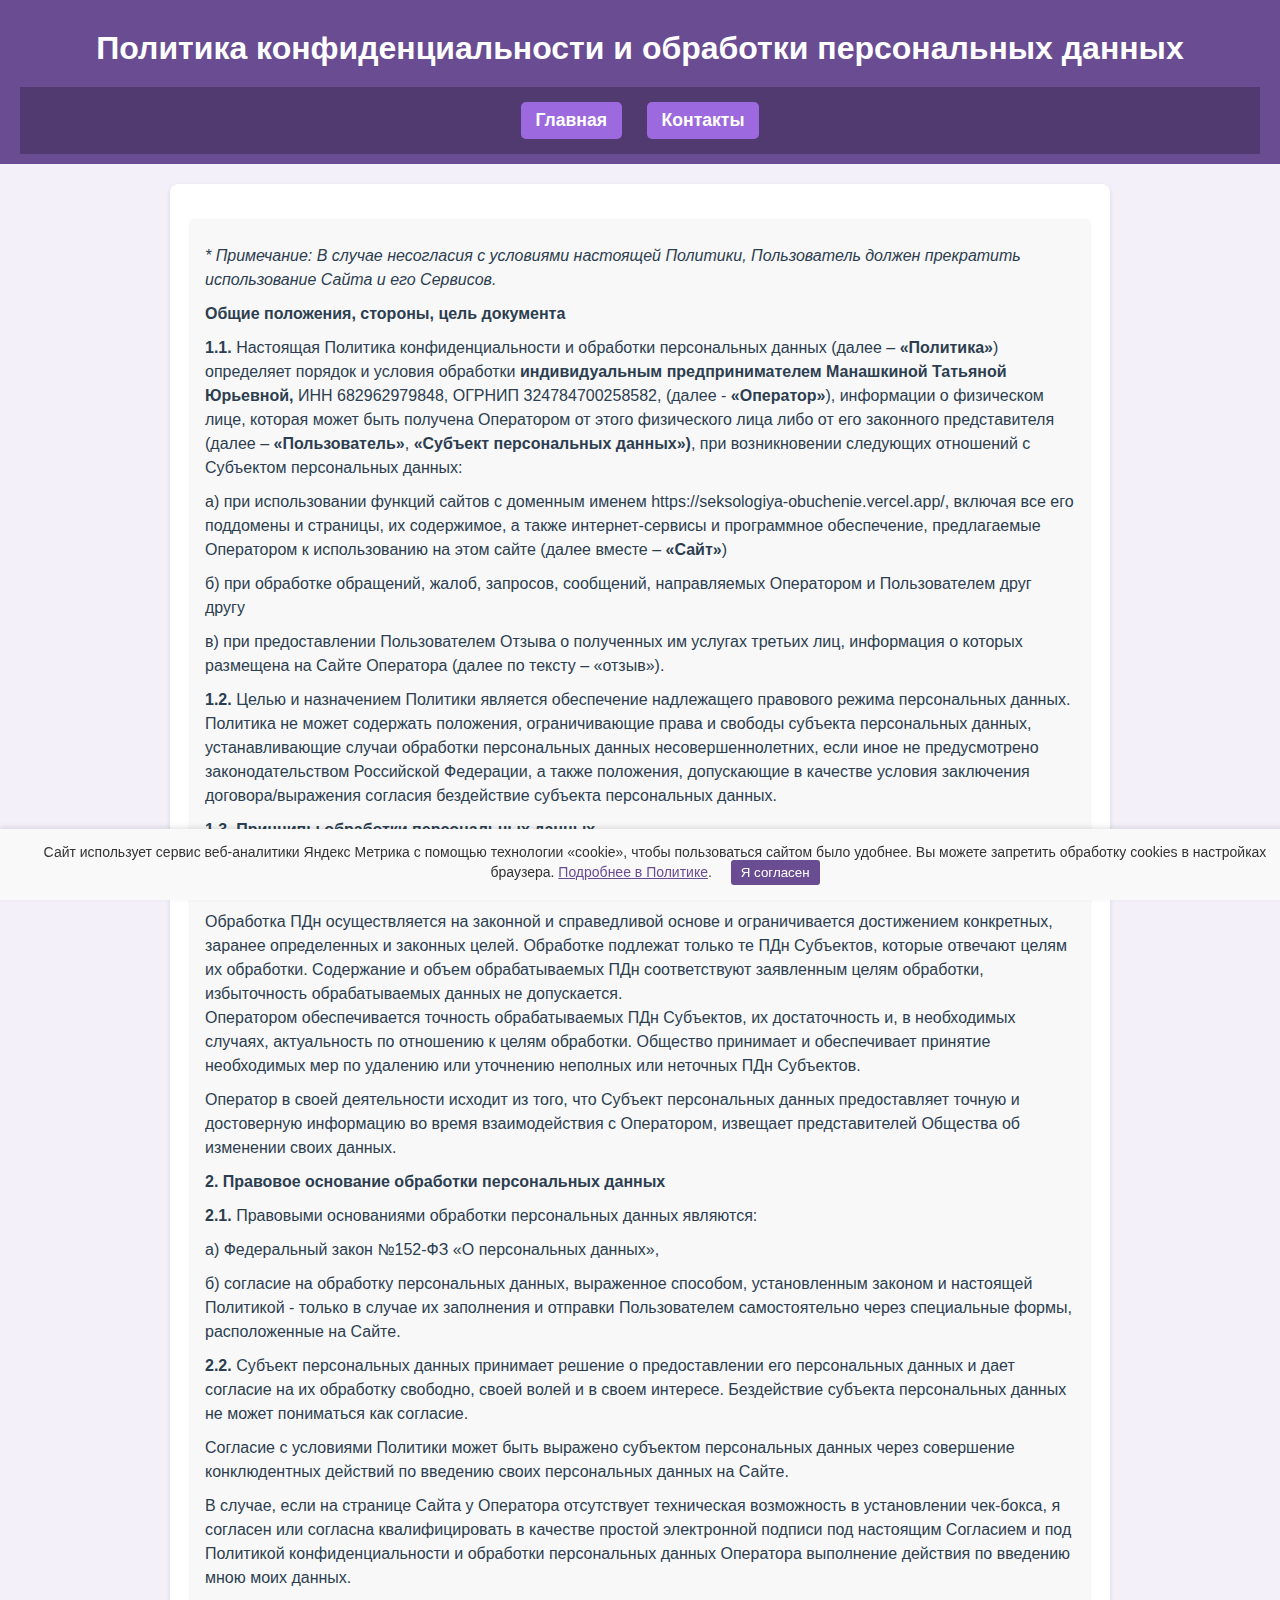
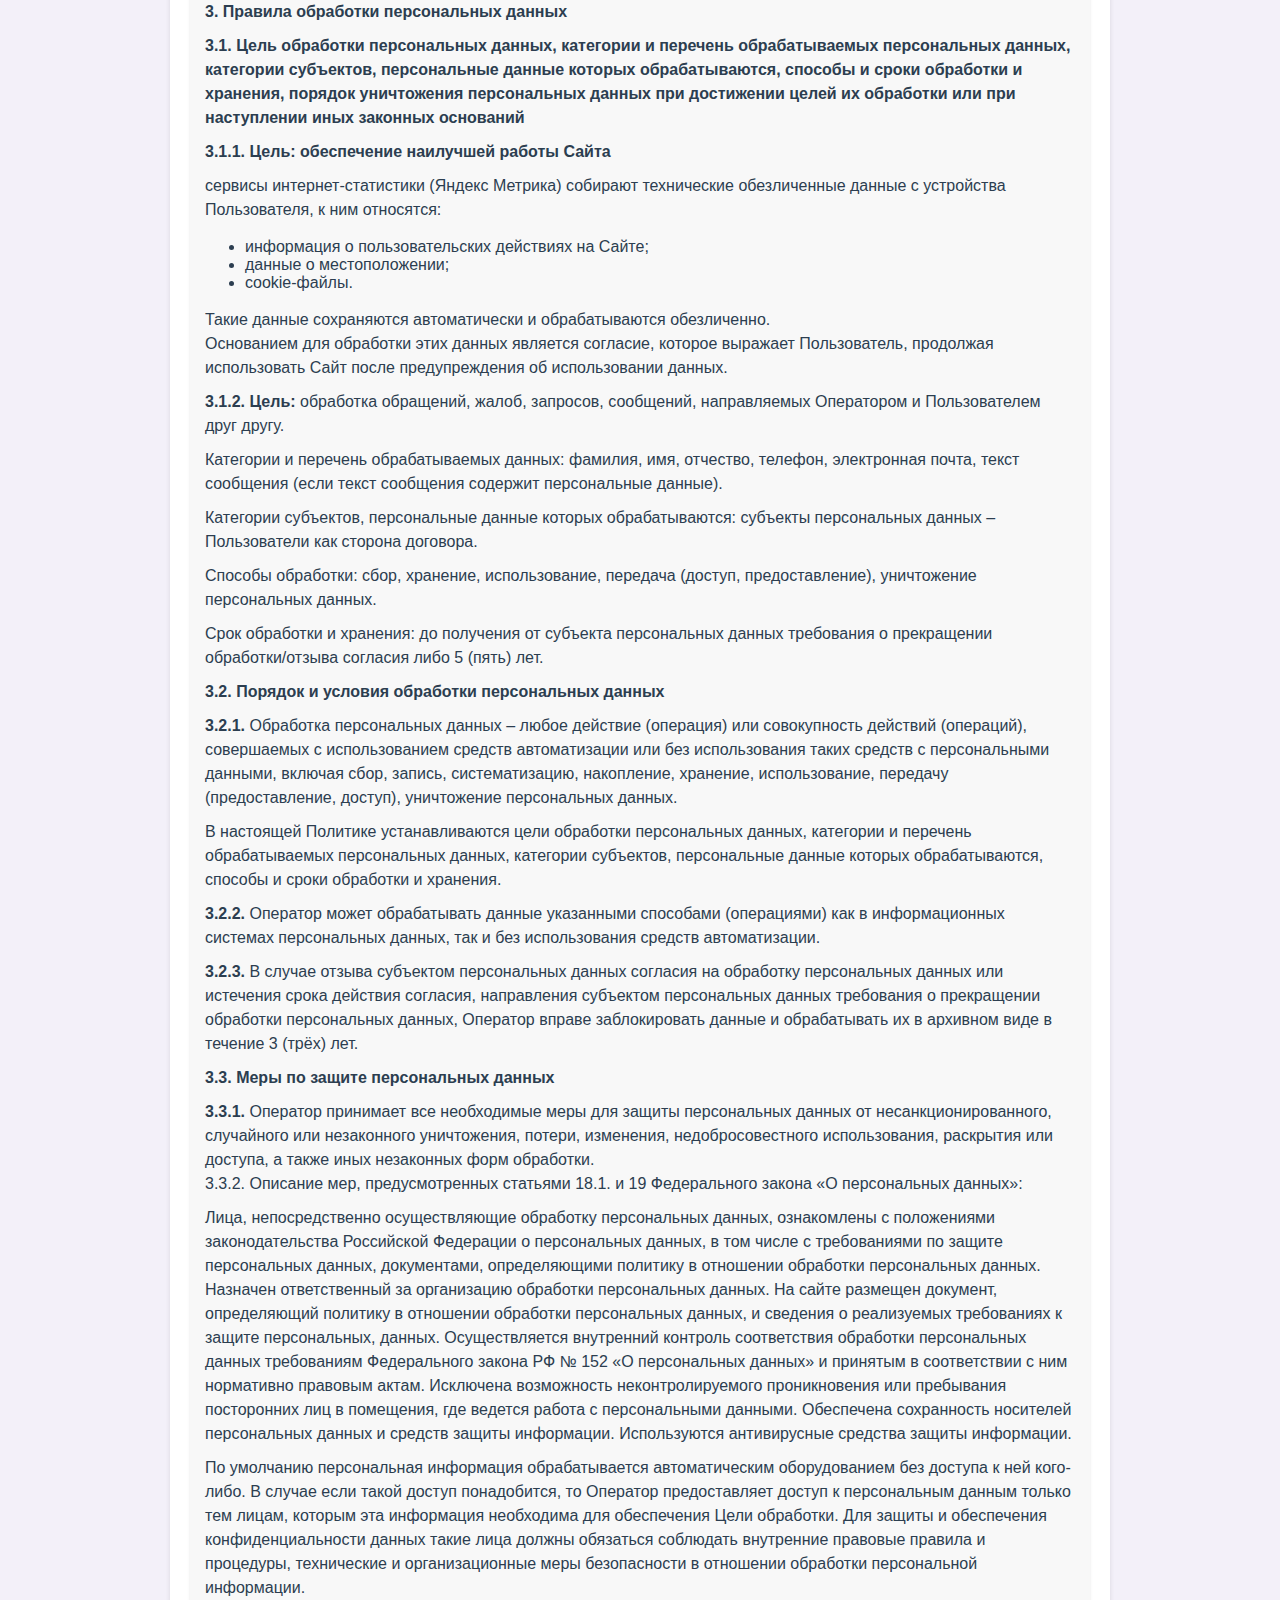
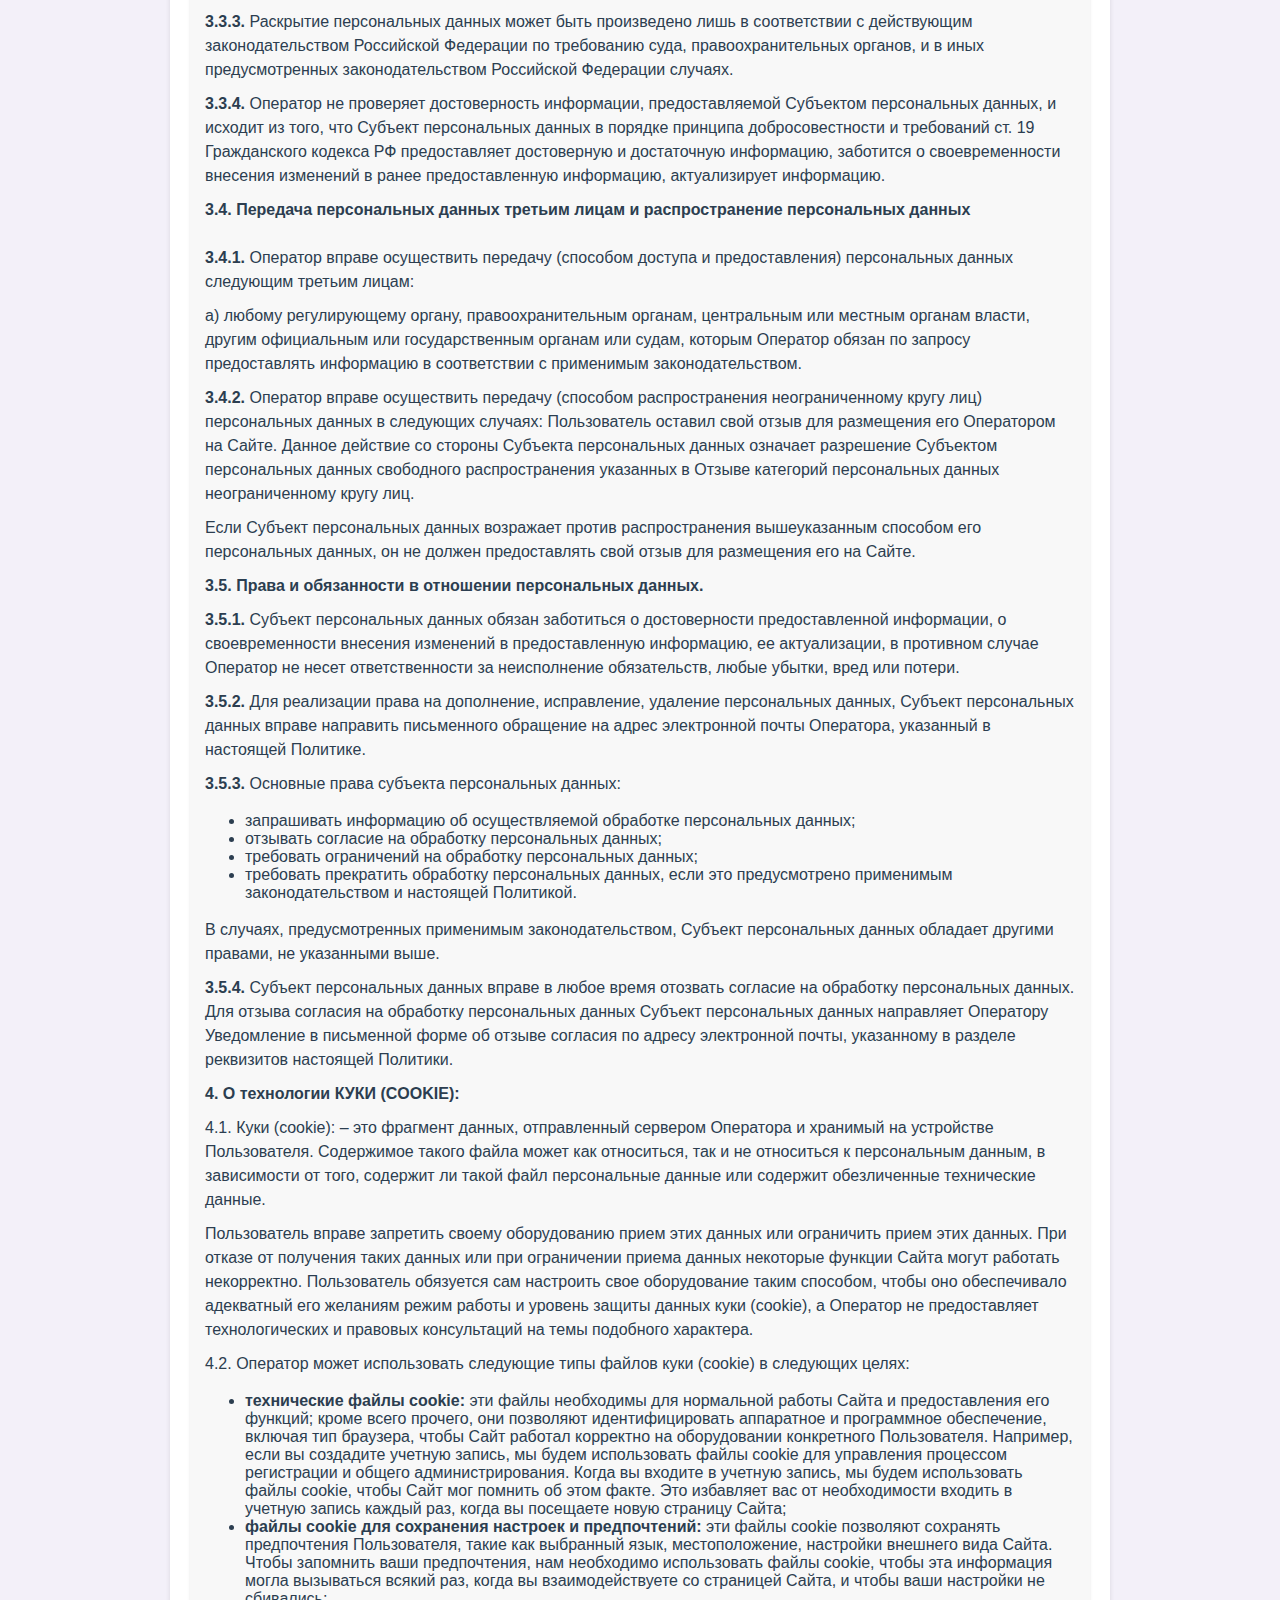
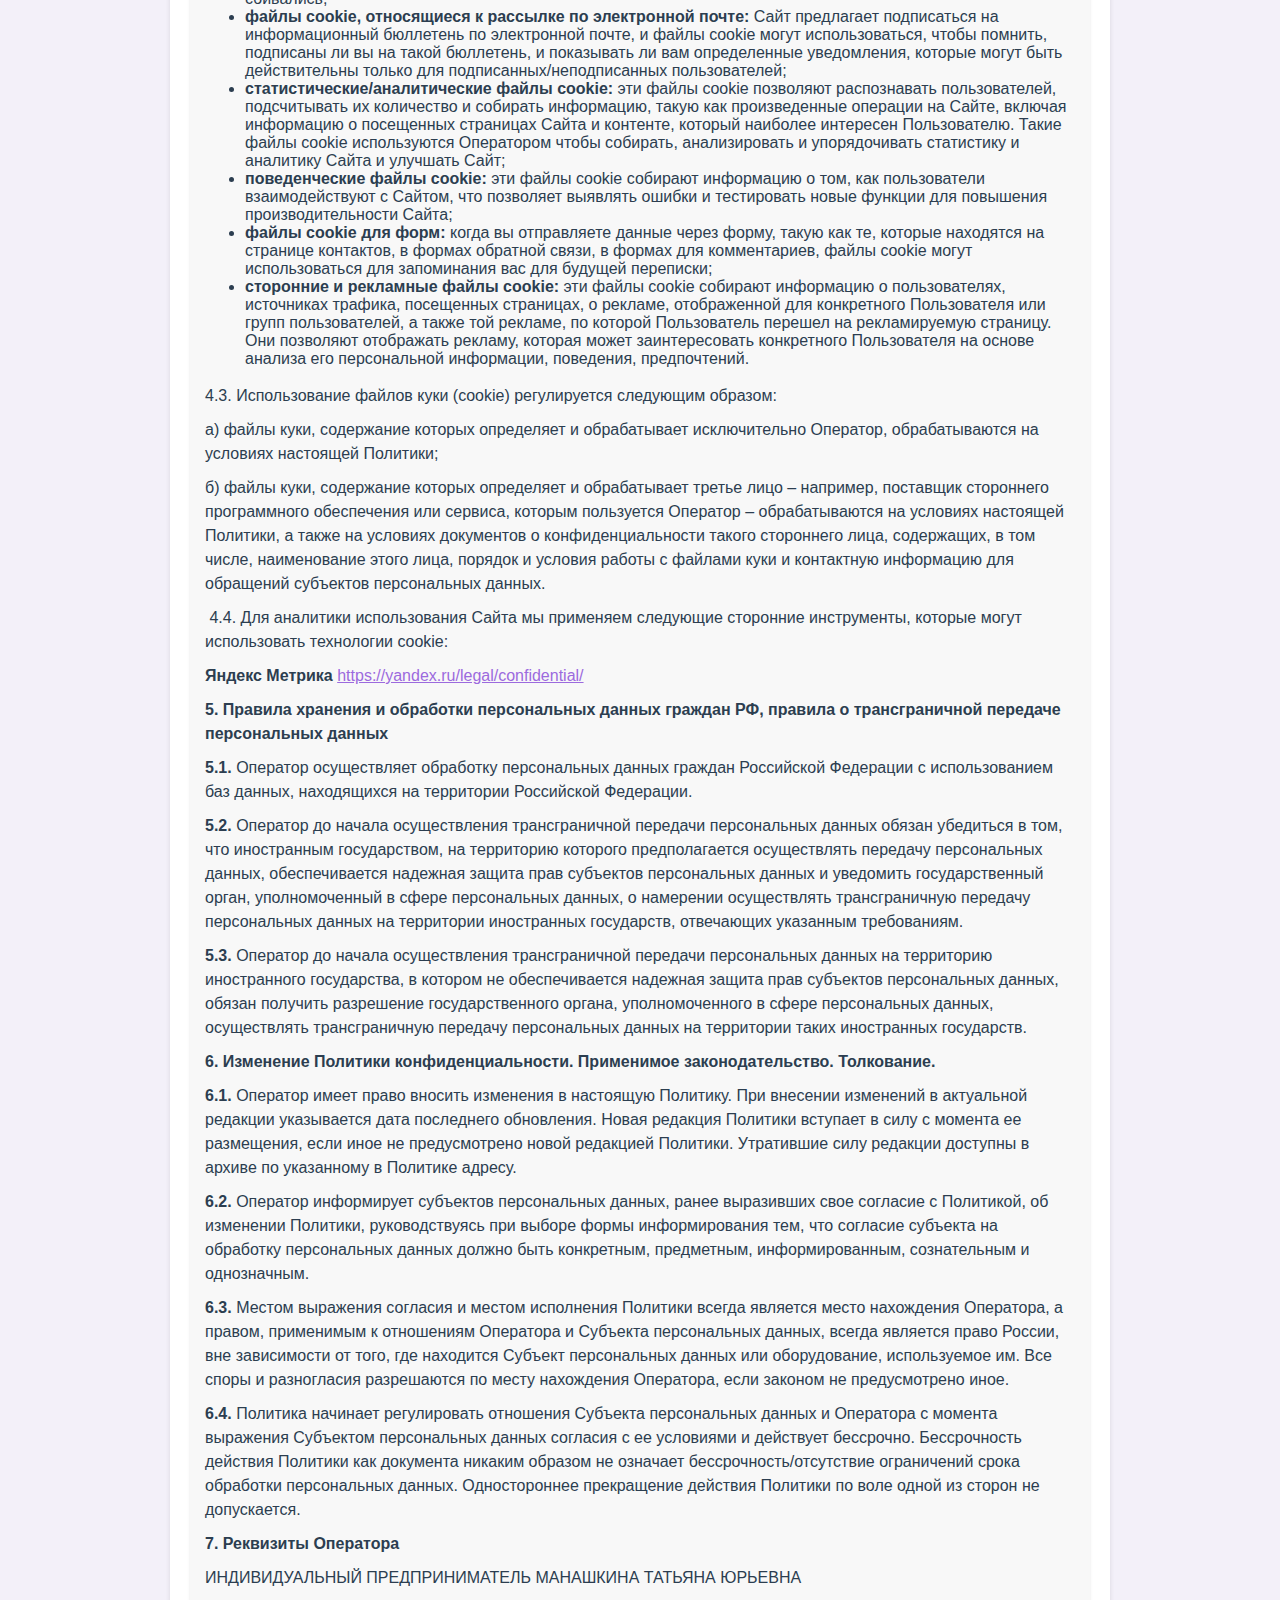
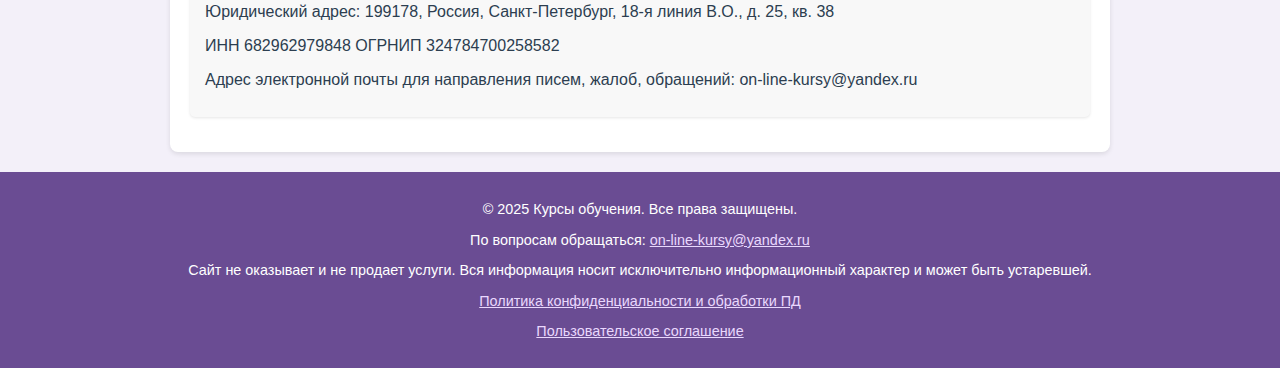
<file: politika.html>
<!DOCTYPE html>
<html lang="ru">
<head>
    <meta charset="UTF-8">
    <meta name="viewport" content="width=device-width, initial-scale=1.0">
    <title>Политика конфиденциальности и обработки персональных данных</title>
    <meta name="description" content="Политика конфиденциальности - Лучшие курсы обучения. Актуальные курсы в Москве и регионах РФ в 2025 году: регулярно обновляется &gt; реальные отзывы студентов" />
    <link rel="icon" type="image/png" href="favicon.png">

    <link rel="stylesheet" href="styles.css">

    <script>
document.addEventListener("DOMContentLoaded", function () {
    // Получаем все ссылки на странице
    let links = document.querySelectorAll("a[href]");

    links.forEach(function (link) {
        // Проверяем, является ли ссылка внешней
        if (link.hostname !== window.location.hostname) {
            link.setAttribute("target", "_blank");
            link.setAttribute("rel", "noopener noreferrer");
            link.classList.add("external-link"); // Добавляем класс для стилей
        }
    });
});
</script>
</head>
<body>

    <header>
       <h1>Политика конфиденциальности и обработки персональных данных</h1>
        <nav>
            <a href="/">Главная</a>
            <a href="#footer">Контакты</a>
        </nav>
    </header>

    <main>


        <div class="course">


<p><em>* Примечание: В случае несогласия с условиями настоящей Политики, Пользователь должен прекратить использование Сайта и его Сервисов.</em></p>
<p><strong>Общие положения, стороны, цель документа</strong></p>
<p><strong>1.1.&nbsp;</strong>Настоящая Политика конфиденциальности и обработки персональных данных (далее &ndash;&nbsp;<strong>&laquo;Политика&raquo;</strong>) определяет порядок и условия обработки&nbsp;<strong>индивидуальным предпринимателем Манашкиной Татьяной Юрьевной,</strong> ИНН 682962979848, ОГРНИП 324784700258582, (далее -&nbsp;<strong>&laquo;Оператор&raquo;</strong>), информации о физическом лице, которая может быть получена Оператором от этого физического лица либо от его законного представителя (далее &ndash;<strong>&nbsp;&laquo;Пользователь&raquo;</strong>,&nbsp;<strong>&laquo;Субъект персональных данных&raquo;)</strong>, при возникновении следующих отношений с Субъектом персональных данных:</p>
<p>а) при использовании функций сайтов с доменным именем&nbsp;https://seksologiya-obuchenie.vercel.app/, включая все его поддомены и страницы, их содержимое, а также интернет-сервисы и программное обеспечение, предлагаемые Оператором к использованию на этом сайте (далее вместе &ndash;&nbsp;<strong>&laquo;Сайт&raquo;</strong>)</p>
<p>б) при обработке обращений, жалоб, запросов, сообщений, направляемых Оператором и Пользователем друг другу</p>
<p>в) при предоставлении Пользователем Отзыва о полученных им услугах третьих лиц, информация о которых размещена на Сайте Оператора (далее по тексту &ndash; &laquo;отзыв&raquo;).</p>
<p><strong>1.2.&nbsp;</strong>Целью и назначением Политики является обеспечение надлежащего правового режима персональных данных. Политика не может содержать положения, ограничивающие права и свободы субъекта персональных данных, устанавливающие случаи обработки персональных данных несовершеннолетних, если иное не предусмотрено законодательством Российской Федерации, а также положения, допускающие в качестве условия заключения договора/выражения согласия бездействие субъекта персональных данных.</p>
<p><strong>1.3</strong>. <strong>Принципы обработки персональных данных</strong></p>
<p>Оператором обеспечивается правомерность обработки персональных данных Субъектов, а также надлежащий уровень безопасности обрабатываемых ПДн.</p>
<p>Обработка ПДн осуществляется на законной и справедливой основе и ограничивается достижением конкретных, заранее определенных и законных целей. Обработке подлежат только те ПДн Субъектов, которые отвечают целям их обработки. Содержание и объем обрабатываемых ПДн соответствуют заявленным целям обработки, избыточность обрабатываемых данных не допускается.<br /> Оператором обеспечивается точность обрабатываемых ПДн Субъектов, их достаточность и, в необходимых случаях, актуальность по отношению к целям обработки. Общество принимает и обеспечивает принятие необходимых мер по удалению или уточнению неполных или неточных ПДн Субъектов.</p>
<p>Оператор в своей деятельности исходит из того, что Субъект персональных данных предоставляет точную и достоверную информацию во время взаимодействия с Оператором, извещает представителей Общества об изменении своих данных.</p>
<p><strong>2.&nbsp;Правовое основание обработки персональных данных</strong></p>
<p><strong>2.1.&nbsp;</strong>Правовыми основаниями обработки персональных данных являются:</p>
<p>а) Федеральный закон №152-ФЗ &laquo;О персональных данных&raquo;,</p>
<p>б) согласие на обработку персональных данных, выраженное способом, установленным законом и настоящей Политикой - только в случае их заполнения и отправки Пользователем самостоятельно через специальные формы, расположенные на Сайте.</p>
<p><strong>2.2.&nbsp;</strong>Субъект персональных данных принимает решение о предоставлении его персональных данных и дает согласие на их обработку свободно, своей волей и в своем интересе. Бездействие субъекта персональных данных не может пониматься как согласие.</p>
<p>Согласие с условиями Политики может быть выражено субъектом персональных данных через совершение конклюдентных действий по введению своих персональных данных на Сайте.</p>
<p>В случае, если на странице Сайта у Оператора отсутствует техническая возможность в установлении чек-бокса, я согласен или согласна квалифицировать в качестве простой электронной подписи под настоящим Согласием и под Политикой конфиденциальности и обработки персональных данных Оператора выполнение действия по введению мною моих данных.</p>
<p><strong>3. Правила обработки персональных данных</strong></p>
<p><strong>3.1. Цель обработки персональных данных, категории и перечень обрабатываемых персональных данных, категории субъектов, персональные данные которых обрабатываются, способы и сроки обработки и хранения, порядок уничтожения персональных данных при достижении целей их обработки или при наступлении иных законных оснований</strong></p>
<p><strong>3.1.1. Цель:</strong>&nbsp;<strong>обеспечение наилучшей работы Сайта</strong></p>
<p>сервисы интернет-статистики (Яндекс Метрика) собирают технические обезличенные данные с устройства Пользователя, к ним относятся:</p>
<ul>
<li>информация о пользовательских действиях на Сайте;</li>
<li>данные о местоположении;</li>
<li>cookie-файлы.</li>
</ul>
<p>Такие данные сохраняются автоматически и обрабатываются обезличенно.<br /> Основанием для обработки этих данных является согласие, которое выражает Пользователь, продолжая использовать Сайт после предупреждения об использовании данных.&nbsp;</p>
<p><strong>3.1.2. Цель:</strong>&nbsp;обработка обращений, жалоб, запросов, сообщений, направляемых Оператором и Пользователем друг другу.</p>
<p>Категории и перечень обрабатываемых данных: фамилия, имя, отчество, телефон, электронная почта, текст сообщения (если текст сообщения содержит персональные данные).</p>
<p>Категории субъектов, персональные данные которых обрабатываются: субъекты персональных данных &ndash; Пользователи как сторона договора.</p>
<p>Способы обработки: сбор, хранение, использование, передача (доступ, предоставление), уничтожение персональных данных.</p>
<p>Срок обработки и хранения: до получения от субъекта персональных данных требования о прекращении обработки/отзыва согласия либо 5 (пять) лет.</p>
<p><strong>3.2. Порядок и условия обработки персональных данных</strong></p>
<p><strong>3.2.1.&nbsp;</strong>Обработка персональных данных &ndash; любое действие (операция) или совокупность действий (операций), совершаемых с использованием средств автоматизации или без использования таких средств с персональными данными, включая сбор, запись, систематизацию, накопление, хранение, использование, передачу (предоставление, доступ), уничтожение персональных данных.</p>
<p>В настоящей Политике устанавливаются цели обработки персональных данных, категории и перечень обрабатываемых персональных данных, категории субъектов, персональные данные которых обрабатываются, способы и сроки обработки и хранения.</p>
<p><strong>3.2.2.&nbsp;</strong>Оператор может обрабатывать данные указанными способами (операциями) как в информационных системах персональных данных, так и без использования средств автоматизации.</p>
<p><strong>3.2.3.&nbsp;</strong>В случае отзыва субъектом персональных данных согласия на обработку персональных данных или истечения срока действия согласия, направления субъектом персональных данных требования о прекращении обработки персональных данных, Оператор вправе заблокировать данные и обрабатывать их в архивном виде в течение 3 (трёх) лет.</p>
<p><strong>3.3. Меры по защите персональных данных</strong></p>
<p><strong>3.3.1.&nbsp;</strong>Оператор принимает все необходимые меры для защиты персональных данных от несанкционированного, случайного или незаконного уничтожения, потери, изменения, недобросовестного использования, раскрытия или доступа, а также иных незаконных форм обработки.<br /> 3.3.2.&nbsp;Описание мер, предусмотренных статьями 18.1. и 19 Федерального закона &laquo;О персональных данных&raquo;:</p>
<p>Лица, непосредственно осуществляющие обработку персональных данных, ознакомлены с положениями законодательства Российской Федерации о персональных данных, в том числе с требованиями по защите персональных данных, документами, определяющими политику в отношении обработки персональных данных. Назначен ответственный за организацию обработки персональных данных. На сайте размещен документ, определяющий политику в отношении обработки персональных данных, и сведения о реализуемых требованиях к защите персональных, данных. Осуществляется внутренний контроль соответствия обработки персональных данных требованиям Федерального закона РФ № 152 &laquo;О персональных данных&raquo; и принятым в соответствии с ним нормативно правовым актам. Исключена возможность неконтролируемого проникновения или пребывания посторонних лиц в помещения, где ведется работа с персональными данными. Обеспечена сохранность носителей персональных данных и средств защиты информации. Используются антивирусные средства защиты информации.</p>
<p>По умолчанию персональная информация обрабатывается автоматическим оборудованием без доступа к ней кого-либо. В случае если такой доступ понадобится, то Оператор предоставляет доступ к персональным данным только тем лицам, которым эта информация необходима для обеспечения Цели обработки. Для защиты и обеспечения конфиденциальности данных такие лица должны обязаться соблюдать внутренние правовые правила и процедуры, технические и организационные меры безопасности в отношении обработки персональной информации.</p>
<p><strong>3.3.3.&nbsp;</strong>Раскрытие персональных данных может быть произведено лишь в соответствии с действующим законодательством Российской Федерации по требованию суда, правоохранительных органов, и в иных предусмотренных законодательством Российской Федерации случаях.</p>
<p><strong>3.3.4.&nbsp;</strong>Оператор не проверяет достоверность информации, предоставляемой Субъектом персональных данных, и исходит из того, что Субъект персональных данных в порядке принципа добросовестности и требований ст. 19 Гражданского кодекса РФ предоставляет достоверную и достаточную информацию, заботится о своевременности внесения изменений в ранее предоставленную информацию, актуализирует информацию.</p>
<p><strong>3.4. Передача персональных данных третьим лицам и распространение персональных данных</strong><br /> <br /> <strong>3.4.1.&nbsp;</strong>Оператор вправе осуществить передачу (способом доступа и предоставления) персональных данных следующим третьим лицам:</p>
<p>а) любому регулирующему органу, правоохранительным органам, центральным или местным органам власти, другим официальным или государственным органам или судам, которым Оператор обязан по запросу предоставлять информацию в соответствии с применимым законодательством.</p>
<p><strong>3.4.2.&nbsp;</strong>Оператор вправе осуществить передачу (способом распространения неограниченному кругу лиц) персональных данных в следующих случаях: Пользователь оставил свой отзыв для размещения его Оператором на Сайте. Данное действие со стороны Субъекта персональных данных означает разрешение Субъектом персональных данных свободного распространения указанных в Отзыве категорий персональных данных неограниченному кругу лиц.</p>
<p>Если Субъект персональных данных возражает против распространения вышеуказанным способом его персональных данных, он не должен предоставлять свой отзыв для размещения его на Сайте.</p>
<p><strong>3.5. Права и обязанности в отношении персональных данных.</strong></p>
<p><strong>3.5.1.&nbsp;</strong>Субъект персональных данных обязан заботиться о достоверности предоставленной информации, о своевременности внесения изменений в предоставленную информацию, ее актуализации, в противном случае Оператор не несет ответственности за неисполнение обязательств, любые убытки, вред или потери.</p>
<p><strong>3.5.2.&nbsp;</strong>Для реализации права на дополнение, исправление, удаление персональных данных, Субъект персональных данных вправе направить письменного обращение на адрес электронной почты Оператора, указанный в настоящей Политике.</p>
<p><strong>3.5.3.&nbsp;</strong>Основные права субъекта персональных данных:</p>
<ul>
<li>запрашивать информацию об осуществляемой обработке персональных данных;</li>
<li>отзывать согласие на обработку персональных данных;</li>
<li>требовать ограничений на обработку персональных данных;</li>
<li>требовать прекратить обработку персональных данных, если это предусмотрено применимым законодательством и настоящей Политикой.</li>
</ul>
<p>В случаях, предусмотренных применимым законодательством, Субъект персональных данных обладает другими правами, не указанными выше.</p>
<p><strong>3.5.4.&nbsp;</strong>Субъект персональных данных вправе в любое время отозвать согласие на обработку персональных данных. Для отзыва согласия на обработку персональных данных Субъект персональных данных направляет Оператору Уведомление в письменной форме об отзыве согласия по адресу электронной почты, указанному в разделе реквизитов настоящей Политики.</p>
<p><strong>4. О технологии КУКИ (COOKIE):</strong></p>
<p>4.1. Куки (cookie): &ndash; это фрагмент данных, отправленный сервером Оператора и хранимый на устройстве Пользователя. Содержимое такого файла может как относиться, так и не относиться к персональным данным, в зависимости от того, содержит ли такой файл персональные данные или содержит обезличенные технические данные.</p>
<p>Пользователь вправе запретить своему оборудованию прием этих данных или ограничить прием этих данных. При отказе от получения таких данных или при ограничении приема данных некоторые функции Сайта могут работать некорректно. Пользователь обязуется сам настроить свое оборудование таким способом, чтобы оно обеспечивало адекватный его желаниям режим работы и уровень защиты данных куки (cookie), а Оператор не предоставляет технологических и правовых консультаций на темы подобного характера.</p>
<p>4.2. Оператор может использовать следующие типы файлов куки (сookie) в следующих целях:</p>
<ul>
<li><strong>технические файлы cookie:</strong>&nbsp;эти файлы необходимы для нормальной работы Сайта и предоставления его функций; кроме всего прочего, они позволяют идентифицировать аппаратное и программное обеспечение, включая тип браузера, чтобы Сайт работал корректно на оборудовании конкретного Пользователя. Например, если вы создадите учетную запись, мы будем использовать файлы cookie для управления процессом регистрации и общего администрирования. Когда вы входите в учетную запись, мы будем использовать файлы cookie, чтобы Сайт мог помнить об этом факте. Это избавляет вас от необходимости входить в учетную запись каждый раз, когда вы посещаете новую страницу Сайта;</li>
<li><strong>файлы cookie для сохранения настроек и предпочтений:</strong>&nbsp;эти файлы cookie позволяют сохранять предпочтения Пользователя, такие как выбранный язык, местоположение, настройки внешнего вида Сайта. Чтобы запомнить ваши предпочтения, нам необходимо использовать файлы cookie, чтобы эта информация могла вызываться всякий раз, когда вы взаимодействуете со страницей Сайта, и чтобы ваши настройки не сбивались;</li>
<li><strong>файлы cookie, относящиеся к рассылке по электронной почте:</strong>&nbsp;Сайт предлагает подписаться на информационный бюллетень по электронной почте, и файлы cookie могут использоваться, чтобы помнить, подписаны ли вы на такой бюллетень, и показывать ли вам определенные уведомления, которые могут быть действительны только для подписанных/неподписанных пользователей;</li>
<li><strong>статистические/аналитические файлы cookie:</strong>&nbsp;эти файлы cookie позволяют распознавать пользователей, подсчитывать их количество и собирать информацию, такую как произведенные операции на Сайте, включая информацию о посещенных страницах Сайта и контенте, который наиболее интересен Пользователю. Такие файлы cookie используются Оператором чтобы собирать, анализировать и упорядочивать статистику и аналитику Сайта и улучшать Сайт;</li>
<li><strong>поведенческие файлы cookie:</strong>&nbsp;эти файлы cookie собирают информацию о том, как пользователи взаимодействуют с Сайтом, что позволяет выявлять ошибки и тестировать новые функции для повышения производительности Сайта;</li>
<li><strong>файлы cookie для форм:&nbsp;</strong>когда вы отправляете данные через форму, такую как те, которые находятся на странице контактов, в формах обратной связи, в формах для комментариев, файлы cookie могут использоваться для запоминания вас для будущей переписки;</li>
<li><strong>сторонние и рекламные файлы cookie:</strong>&nbsp;эти файлы cookie собирают информацию о пользователях, источниках трафика, посещенных страницах, о рекламе, отображенной для конкретного Пользователя или групп пользователей, а также той рекламе, по которой Пользователь перешел на рекламируемую страницу. Они позволяют отображать рекламу, которая может заинтересовать конкретного Пользователя на основе анализа его персональной информации, поведения, предпочтений.</li>
</ul>
<p>4.3. Использование файлов куки (cookie) регулируется следующим образом:</p>
<p>а) файлы куки, содержание которых определяет и обрабатывает исключительно Оператор, обрабатываются на условиях настоящей Политики;</p>
<p>б) файлы куки, содержание которых определяет и обрабатывает третье лицо &ndash; например, поставщик стороннего программного обеспечения или сервиса, которым пользуется Оператор &ndash; обрабатываются на условиях настоящей Политики, а также на условиях документов о конфиденциальности такого стороннего лица, содержащих, в том числе, наименование этого лица, порядок и условия работы с файлами куки и контактную информацию для обращений субъектов персональных данных.</p>
<p>&nbsp;4.4. Для аналитики использования Сайта мы применяем следующие сторонние инструменты, которые могут использовать технологии cookie:</p>
<p><strong>Яндекс Метрика</strong>&nbsp;<a href="https://yandex.ru/legal/confidential/">https://yandex.ru/legal/confidential/</a></p>
<p><strong>5.&nbsp;Правила хранения и обработки персональных данных граждан РФ, правила о трансграничной передаче персональных данных</strong></p>
<p><strong>5.1.&nbsp;</strong>Оператор осуществляет обработку персональных данных граждан Российской Федерации с использованием баз данных, находящихся на территории Российской Федерации.</p>
<p><strong>5.2.&nbsp;</strong>Оператор до начала осуществления трансграничной передачи персональных данных обязан убедиться в том, что иностранным государством, на территорию которого предполагается осуществлять передачу персональных данных, обеспечивается надежная защита прав субъектов персональных данных и уведомить государственный орган, уполномоченный в сфере персональных данных, о намерении осуществлять трансграничную передачу персональных данных на территории иностранных государств, отвечающих указанным требованиям.</p>
<p><strong>5.3.&nbsp;</strong>Оператор до начала осуществления трансграничной передачи персональных данных на территорию иностранного государства, в котором не обеспечивается надежная защита прав субъектов персональных данных, обязан получить разрешение государственного органа, уполномоченного в сфере персональных данных, осуществлять трансграничную передачу персональных данных на территории таких иностранных государств.</p>
<p><strong>6. Изменение Политики конфиденциальности. Применимое законодательство. Толкование.</strong></p>
<p><strong>6.1.&nbsp;</strong>Оператор имеет право вносить изменения в настоящую Политику. При внесении изменений в актуальной редакции указывается дата последнего обновления. Новая редакция Политики вступает в силу с момента ее размещения, если иное не предусмотрено новой редакцией Политики. Утратившие силу редакции доступны в архиве по указанному в Политике адресу.</p>
<p><strong>6.2.&nbsp;</strong>Оператор информирует субъектов персональных данных, ранее выразивших свое согласие с Политикой, об изменении Политики, руководствуясь при выборе формы информирования тем, что согласие субъекта на обработку персональных данных должно быть конкретным, предметным, информированным, сознательным и однозначным.</p>
<p><strong>6.3.&nbsp;</strong>Местом выражения согласия и местом исполнения Политики всегда является место нахождения Оператора, а правом, применимым к отношениям Оператора и Субъекта персональных данных, всегда является право России, вне зависимости от того, где находится Субъект персональных данных или оборудование, используемое им. Все споры и разногласия разрешаются по месту нахождения Оператора, если законом не предусмотрено иное.</p>
<p><strong>6.4.&nbsp;</strong>Политика начинает регулировать отношения Субъекта персональных данных и Оператора с момента выражения Субъектом персональных данных согласия с ее условиями и действует бессрочно. Бессрочность действия Политики как документа никаким образом не означает бессрочность/отсутствие ограничений срока обработки персональных данных. Одностороннее прекращение действия Политики по воле одной из сторон не допускается.</p>
<p><strong>7. Реквизиты Оператора</strong></p>
<p>ИНДИВИДУАЛЬНЫЙ ПРЕДПРИНИМАТЕЛЬ МАНАШКИНА ТАТЬЯНА ЮРЬЕВНА</p>
<p>Юридический адрес:&nbsp;199178, Россия, Санкт-Петербург, 18-я линия В.О., д. 25, кв. 38</p>
<p>ИНН 682962979848 ОГРНИП 324784700258582</p>
<p>Адрес электронной почты для направления писем, жалоб, обращений:&nbsp;on-line-kursy@yandex.ru</p>


      </div>

       


    </main>

    <footer id="footer">
        <p>&copy; 2025 Курсы обучения. Все права защищены.</p>
        <p>По вопросам обращаться: <a href="mailto:on-line-kursy@yandex.ru">on-line-kursy@yandex.ru</a></p> 
        <p>Сайт не оказывает и не продает услуги. Вся информация носит исключительно информационный характер и может быть устаревшей.</p> 
        <p><a href="/politika.html">Политика конфиденциальности и обработки ПД</a></p>
        <p><a href="/polzovatelskoe-soglashenie.html">Пользовательское соглашение</a></p>
    </footer>

    <div id="cookie-banner" style="position: fixed; bottom: 0; width: 100%; background: #f9f9f9; color: #333; text-align: center; padding: 15px; box-shadow: 0 -2px 5px rgba(0,0,0,0.1); z-index: 1000;">
  <p style="margin: 0; font-size: 14px;">
    Сайт использует сервис веб-аналитики Яндекс Метрика с помощью технологии «cookie», чтобы пользоваться сайтом было удобнее.
    Вы можете запретить обработку cookies в настройках браузера.
    <a href="/politika.html" style="color: #6a4c93; text-decoration: underline;">Подробнее в Политике</a>.
    <button id="accept-cookies" style="margin-left: 15px; padding: 5px 10px; background-color: #6a4c93; color: #fff; border: none; border-radius: 3px; cursor: pointer;">Я согласен</button>
  </p>
</div>
<script>
  // Скрываем баннер, если пользователь уже принял cookies
  window.addEventListener('DOMContentLoaded', function () {
    if (localStorage.getItem('cookieConsent') === 'true') {
      document.getElementById('cookie-banner').style.display = 'none';
    }
  });

  // При нажатии скрываем баннер и сохраняем согласие
  document.getElementById('accept-cookies').addEventListener('click', function () {
    document.getElementById('cookie-banner').style.display = 'none';
    localStorage.setItem('cookieConsent', 'true');
  });
</script>
    
</body> </html>
</file>
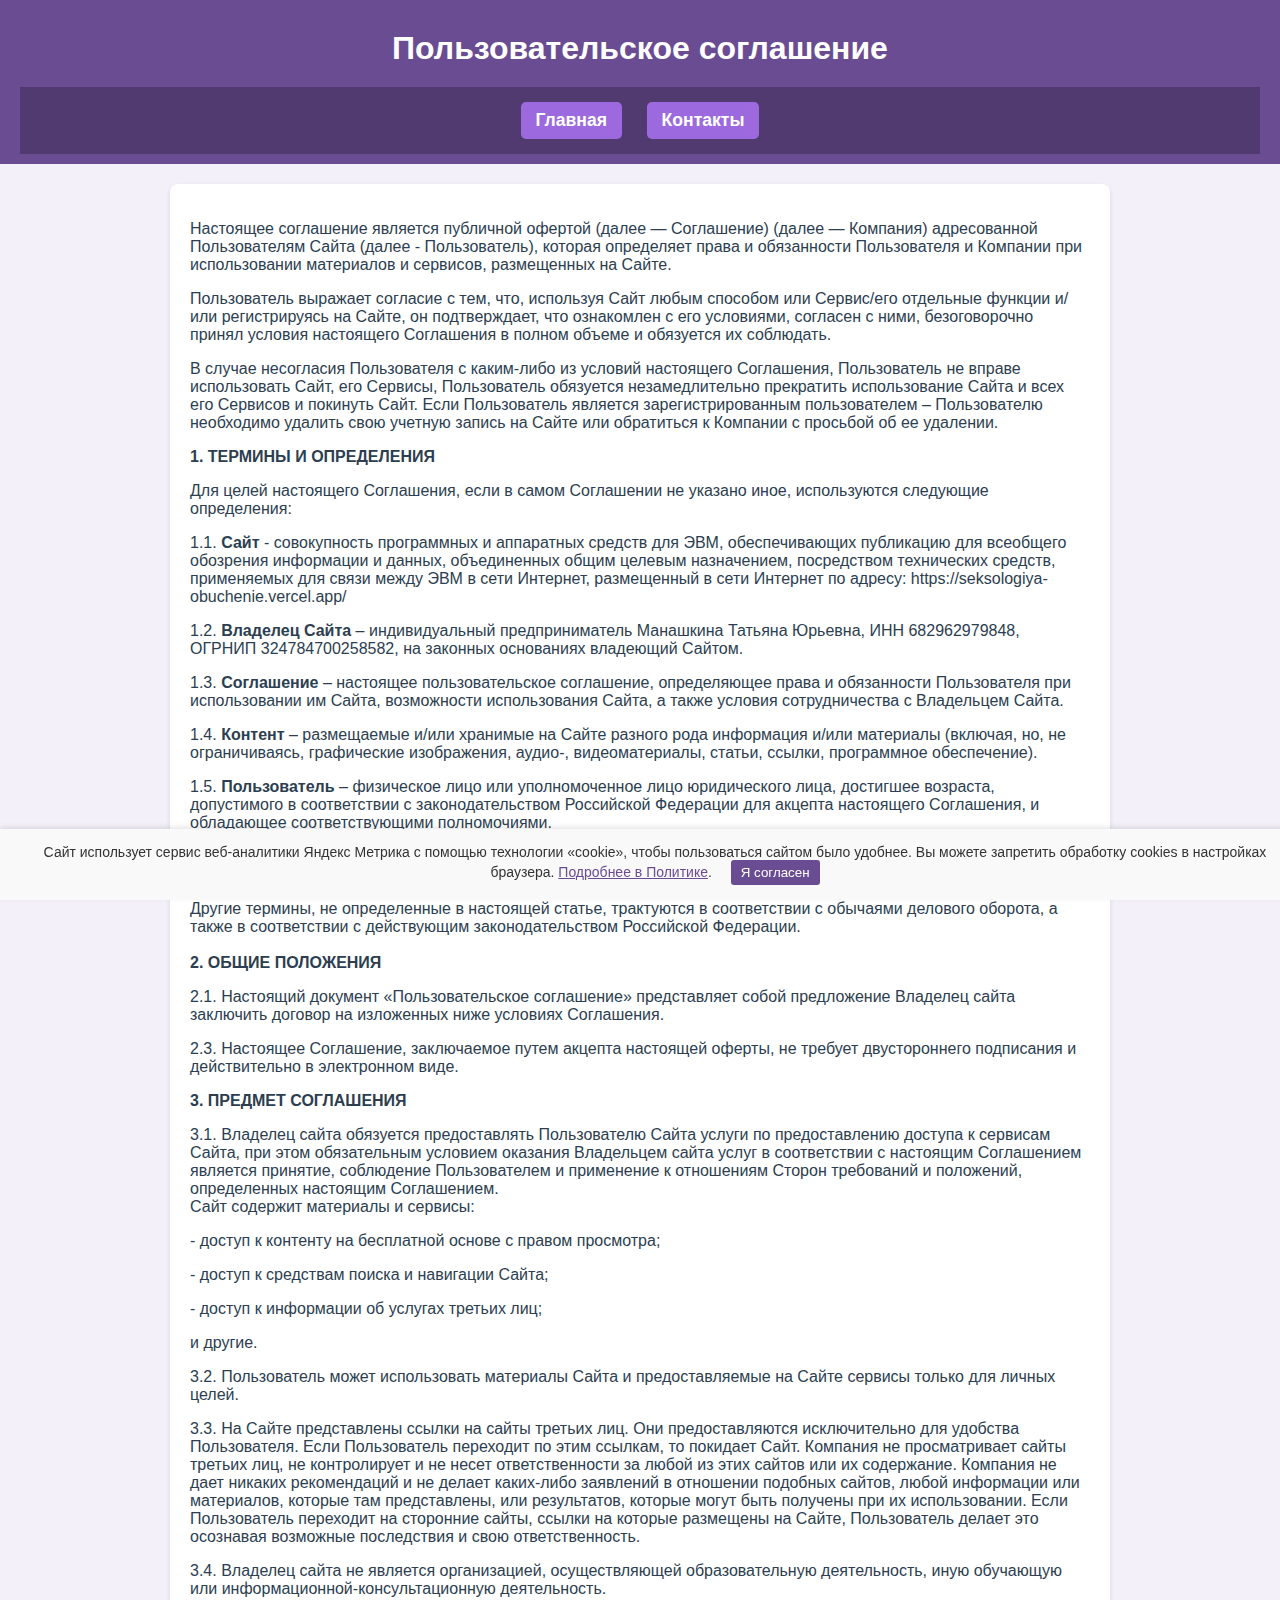
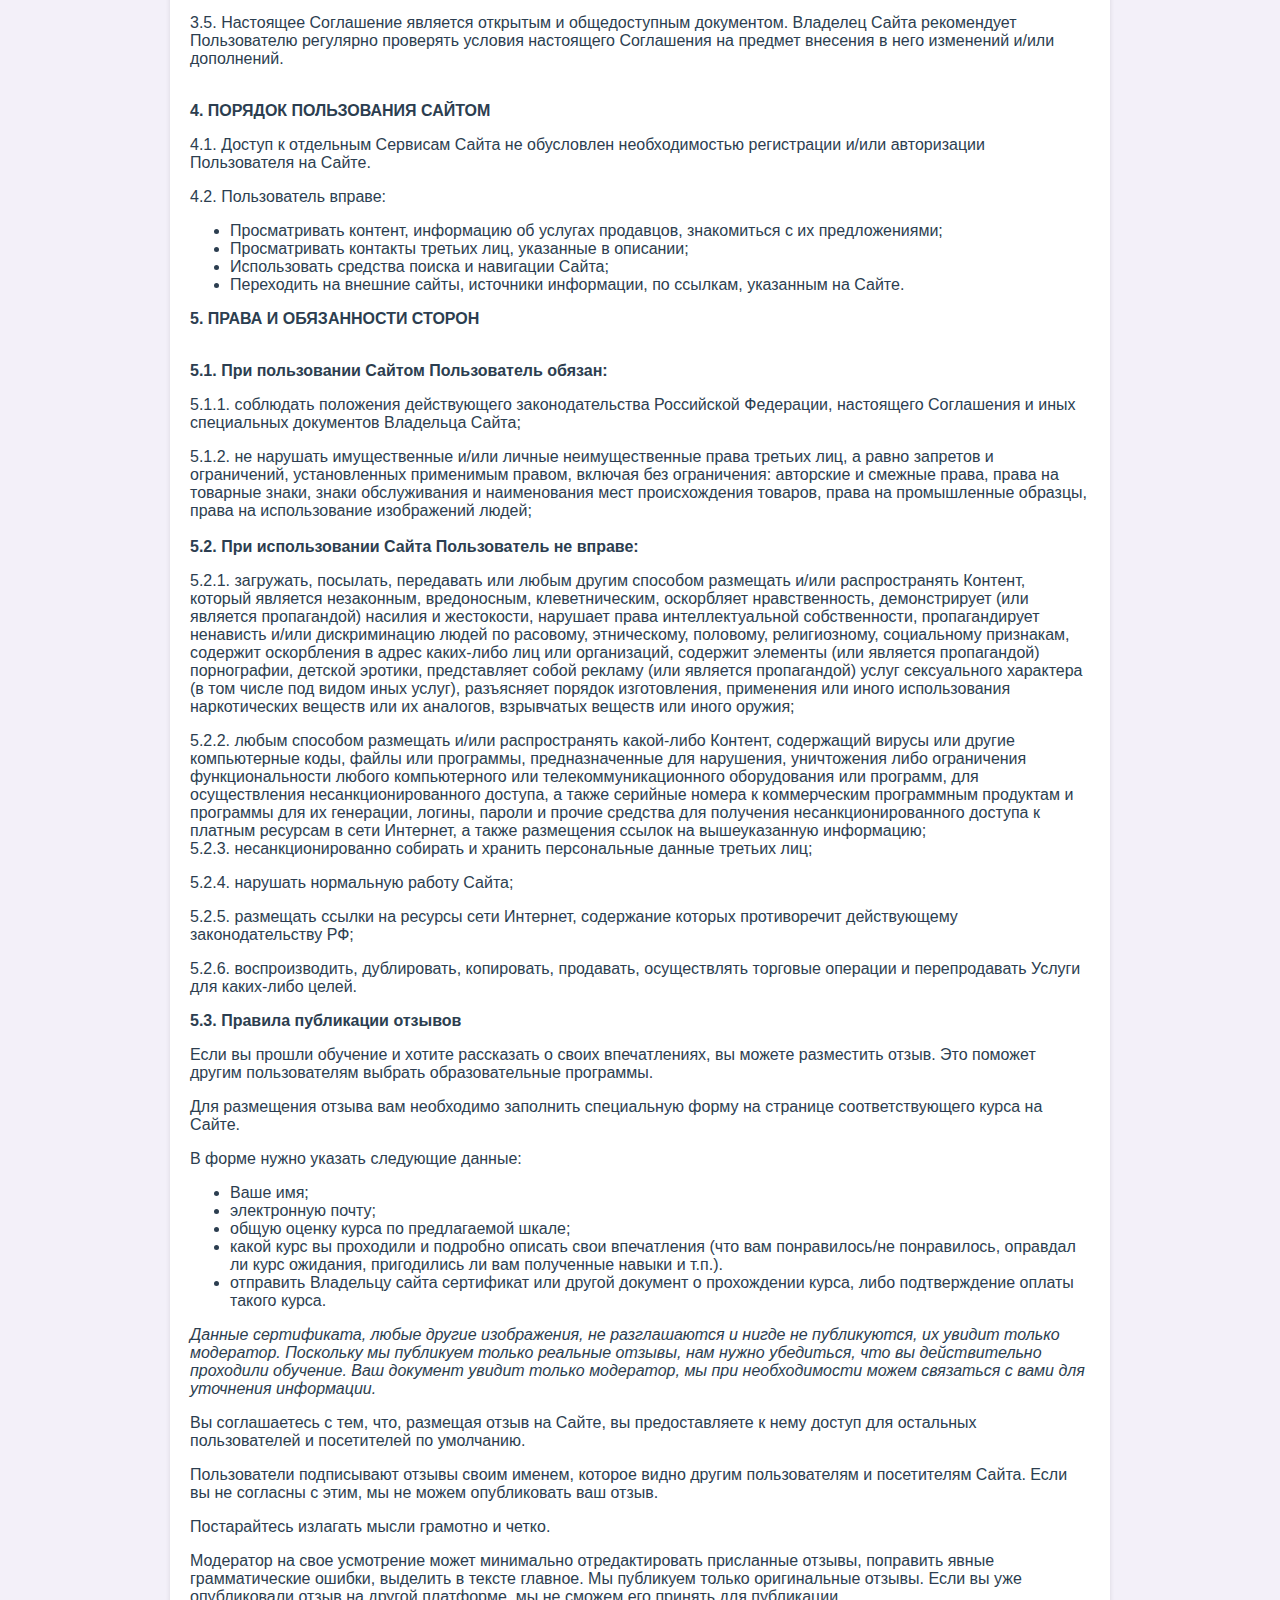
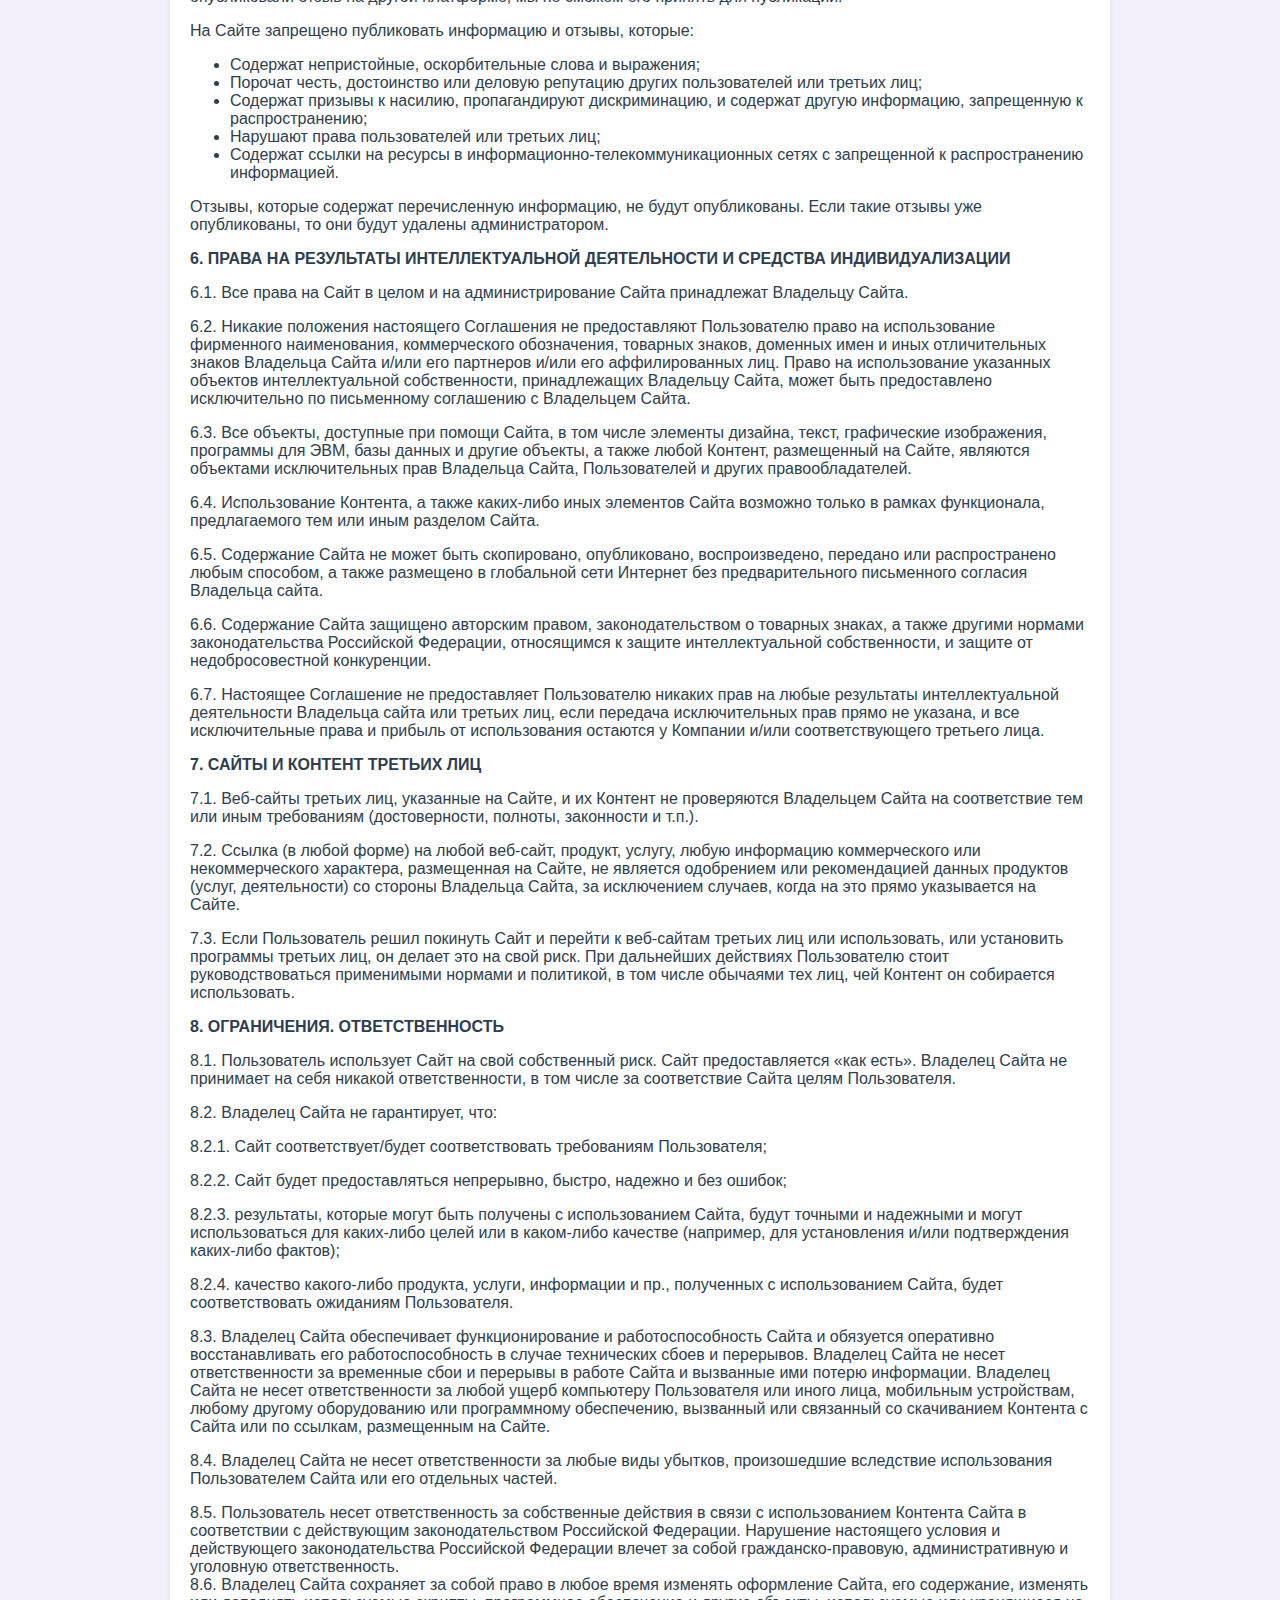
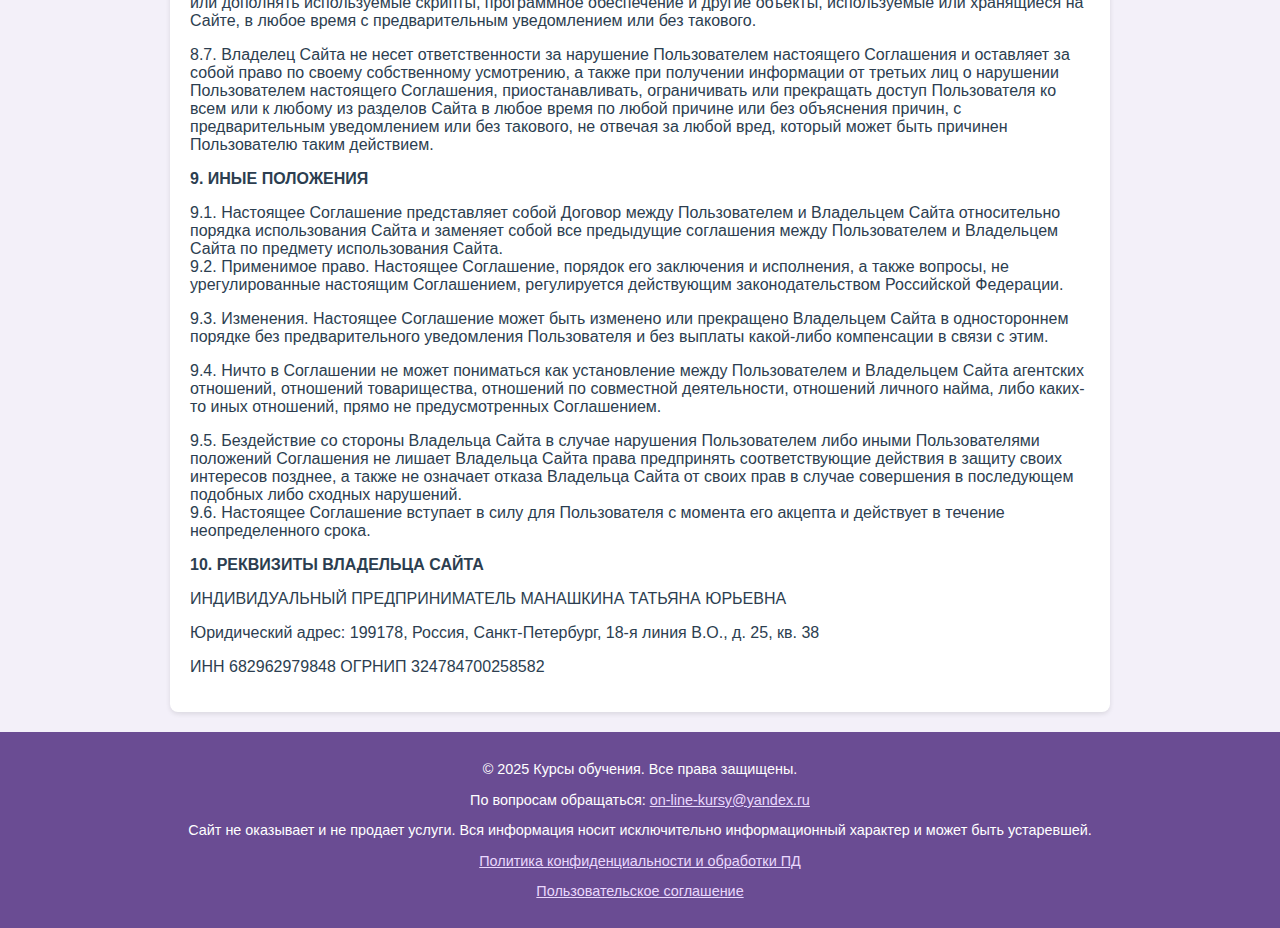
<file: polzovatelskoe-soglashenie.html>
<!DOCTYPE html>
<html lang="ru">
<head>
    <meta charset="UTF-8">
    <meta name="viewport" content="width=device-width, initial-scale=1.0">
    <title>Пользовательское соглашение</title>
    <meta name="description" content="Пользовательское соглашение. Лучшие курсы обучения. Актуальные курсы в Москве и регионах РФ в 2025 году: регулярно обновляется &gt; реальные отзывы студентов" />
    <link rel="icon" type="image/png" href="favicon.png">

    <link rel="stylesheet" href="styles.css">
</head>
<body>

    <header>
        <h1>Пользовательское соглашение</h1>
        <nav>
            <a href="/">Главная</a>
            <a href="#footer">Контакты</a>
        </nav>
    </header>
      <main>

        
<p>Настоящее соглашение является публичной офертой (далее &mdash; Соглашение) (далее &mdash; Компания) адресованной Пользователям Сайта (далее - Пользователь), которая определяет права и обязанности Пользователя и Компании при использовании материалов и сервисов, размещенных на Сайте.</p>
<p>Пользователь выражает согласие с тем, что, используя Сайт любым способом или Сервис/его отдельные функции и/или регистрируясь на Сайте, он подтверждает, что ознакомлен с его условиями, согласен с ними, безоговорочно принял условия настоящего Соглашения в полном объеме и обязуется их соблюдать.</p>
<p>В случае несогласия Пользователя с каким-либо из условий настоящего Соглашения, Пользователь не вправе использовать Сайт, его Сервисы, Пользователь обязуется незамедлительно прекратить использование Сайта и всех его Сервисов и покинуть Сайт. Если Пользователь является зарегистрированным пользователем &ndash; Пользователю необходимо удалить свою учетную запись на Сайте или обратиться к Компании с просьбой об ее удалении.</p>
<p><strong>1. ТЕРМИНЫ И ОПРЕДЕЛЕНИЯ</strong></p>
<p>Для целей настоящего Соглашения, если в самом Соглашении не указано иное, используются следующие определения:</p>
<p>1.1. <strong>Сайт</strong> - совокупность программных и аппаратных средств для ЭВМ, обеспечивающих публикацию для всеобщего обозрения информации и данных, объединенных общим целевым назначением, посредством технических средств, применяемых для связи между ЭВМ в сети Интернет, размещенный в сети Интернет по адресу: https://seksologiya-obuchenie.vercel.app/</p>
<p>1.2. <strong>Владелец Сайта</strong> &ndash; индивидуальный предприниматель Манашкина Татьяна Юрьевна, ИНН 682962979848, ОГРНИП 324784700258582, на законных основаниях владеющий Сайтом.</p>
<p>1.3. <strong>Соглашение</strong> &ndash; настоящее пользовательское соглашение, определяющее права и обязанности Пользователя при использовании им Сайта, возможности использования Сайта, а также условия сотрудничества с Владельцем Сайта.</p>
<p>1.4. <strong>Контент</strong> &ndash; размещаемые и/или хранимые на Сайте разного рода информация и/или материалы (включая, но, не ограничиваясь, графические изображения, аудио-, видеоматериалы, статьи, ссылки, программное обеспечение).</p>
<p>1.5. <strong>Пользователь </strong>&ndash; физическое лицо или уполномоченное лицо юридического лица, достигшее возраста, допустимого в соответствии с законодательством Российской Федерации для акцепта настоящего Соглашения, и обладающее соответствующими полномочиями.</p>
<p>1.6. <strong>Сайт</strong> <strong>третьих лиц</strong> - привлекаемый Владельцем сайта сторонний сайт (платформа) для предоставления Пользователю возможности ознакомления с услугами такого лица.</p>
<p>Другие термины, не определенные в настоящей статье, трактуются в соответствии с обычаями делового оборота, а также в соответствии с действующим законодательством Российской Федерации.<br /> <br /> <strong>2. ОБЩИЕ ПОЛОЖЕНИЯ</strong></p>
<p>2.1. Настоящий документ &laquo;Пользовательское соглашение&raquo; представляет собой предложение Владелец сайта заключить договор на изложенных ниже условиях Соглашения.</p>
<p>2.3. Настоящее Соглашение, заключаемое путем акцепта настоящей оферты, не требует двустороннего подписания и действительно в электронном виде.</p>
<p><strong>3. ПРЕДМЕТ СОГЛАШЕНИЯ</strong></p>
<p>3.1. Владелец сайта обязуется предоставлять Пользователю Сайта услуги по предоставлению доступа к сервисам Сайта, при этом обязательным условием оказания Владельцем сайта услуг в соответствии с настоящим Соглашением является принятие, соблюдение Пользователем и применение к отношениям Сторон требований и положений, определенных настоящим Соглашением.<br /> Сайт содержит материалы и сервисы:</p>
<p>- доступ к контенту на бесплатной основе с правом просмотра;</p>
<p>- доступ к средствам поиска и навигации Сайта;</p>
<p>- доступ к информации об услугах третьих лиц;</p>
<p>и другие.</p>
<p>3.2. Пользователь может использовать материалы Сайта и предоставляемые на Сайте сервисы только для личных целей.</p>
<p>3.3. На Сайте представлены ссылки на сайты третьих лиц. Они предоставляются исключительно для удобства Пользователя. Если Пользователь переходит по этим ссылкам, то покидает Сайт. Компания не просматривает сайты третьих лиц, не контролирует и не несет ответственности за любой из этих сайтов или их содержание. Компания не дает никаких рекомендаций и не делает каких-либо заявлений в отношении подобных сайтов, любой информации или материалов, которые там представлены, или результатов, которые могут быть получены при их использовании. Если Пользователь переходит на сторонние сайты, ссылки на которые размещены на Сайте, Пользователь делает это осознавая возможные последствия и свою ответственность.</p>
<p>3.4. Владелец сайта не является организацией, осуществляющей образовательную деятельность, иную обучающую или информационной-консультационную деятельность.</p>
<p>3.5. Настоящее Соглашение является открытым и общедоступным документом. Владелец Сайта рекомендует Пользователю регулярно проверять условия настоящего Соглашения на предмет внесения в него изменений и/или дополнений.</p>
<p><br /> <strong>4. ПОРЯДОК ПОЛЬЗОВАНИЯ САЙТОМ</strong></p>
<p>4.1. Доступ к отдельным Сервисам Сайта не обусловлен необходимостью регистрации и/или авторизации Пользователя на Сайте.</p>
<p>4.2. Пользователь вправе:</p>
<ul>
<li>Просматривать контент, информацию об услугах продавцов, знакомиться с их предложениями;</li>
<li>Просматривать контакты третьих лиц, указанные в описании;</li>
<li>Использовать средства поиска и навигации Сайта;</li>
<li>Переходить на внешние сайты, источники информации, по ссылкам, указанным на Сайте.</li>
</ul>
<p><strong>5. ПРАВА И ОБЯЗАННОСТИ СТОРОН</strong></p>
<p><br /> <strong>5.1. При пользовании Сайтом Пользователь обязан:</strong></p>
<p>5.1.1. соблюдать положения действующего законодательства Российской Федерации, настоящего Соглашения и иных специальных документов Владельца Сайта;</p>
<p>5.1.2. не нарушать имущественные и/или личные неимущественные права третьих лиц, а равно запретов и ограничений, установленных применимым правом, включая без ограничения: авторские и смежные права, права на товарные знаки, знаки обслуживания и наименования мест происхождения товаров, права на промышленные образцы, права на использование изображений людей;<br /> <br /> <strong>5.2. При использовании Сайта Пользователь не вправе:</strong></p>
<p>5.2.1. загружать, посылать, передавать или любым другим способом размещать и/или распространять Контент, который является незаконным, вредоносным, клеветническим, оскорбляет нравственность, демонстрирует (или является пропагандой) насилия и жестокости, нарушает права интеллектуальной собственности, пропагандирует ненависть и/или дискриминацию людей по расовому, этническому, половому, религиозному, социальному признакам, содержит оскорбления в адрес каких-либо лиц или организаций, содержит элементы (или является пропагандой) порнографии, детской эротики, представляет собой рекламу (или является пропагандой) услуг сексуального характера (в том числе под видом иных услуг), разъясняет порядок изготовления, применения или иного использования наркотических веществ или их аналогов, взрывчатых веществ или иного оружия;</p>
<p>5.2.2. любым способом размещать и/или распространять какой-либо Контент, содержащий вирусы или другие компьютерные коды, файлы или программы, предназначенные для нарушения, уничтожения либо ограничения функциональности любого компьютерного или телекоммуникационного оборудования или программ, для осуществления несанкционированного доступа, а также серийные номера к коммерческим программным продуктам и программы для их генерации, логины, пароли и прочие средства для получения несанкционированного доступа к платным ресурсам в сети Интернет, а также размещения ссылок на вышеуказанную информацию;<br /> 5.2.3. несанкционированно собирать и хранить персональные данные третьих лиц;</p>
<p>5.2.4. нарушать нормальную работу Сайта;</p>
<p>5.2.5. размещать ссылки на ресурсы сети Интернет, содержание которых противоречит действующему законодательству РФ;</p>
<p>5.2.6. воспроизводить, дублировать, копировать, продавать, осуществлять торговые операции и перепродавать Услуги для каких-либо целей.</p>
<p><strong>5.3. Правила публикации отзывов</strong></p>
<p>Если вы прошли обучение и хотите рассказать о своих впечатлениях, вы можете разместить отзыв. Это поможет другим пользователям выбрать образовательные программы.</p>
<p>Для размещения отзыва вам необходимо заполнить специальную форму на странице соответствующего курса на Сайте.</p>
<p>В форме нужно указать следующие данные:</p>
<ul>
<li>Ваше имя;</li>
<li>электронную почту;</li>
<li>общую оценку курса по предлагаемой шкале;</li>
<li>какой курс вы проходили и подробно описать свои впечатления (что вам понравилось/не понравилось, оправдал ли курс ожидания, пригодились ли вам полученные навыки и т.п.).</li>
<li>отправить Владельцу сайта сертификат или другой документ о прохождении курса, либо подтверждение оплаты такого курса.</li>
</ul>
<p><em>Данные сертификата, любые другие изображения, не разглашаются и нигде не публикуются, их увидит только модератор. Поскольку мы публикуем только реальные отзывы, нам нужно убедиться, что вы действительно проходили обучение. Ваш документ увидит только модератор, мы при необходимости можем связаться с вами для уточнения информации.</em></p>
<p>Вы соглашаетесь с тем, что, размещая отзыв на Сайте, вы предоставляете к нему доступ для остальных пользователей и посетителей по умолчанию.</p>
<p>Пользователи подписывают отзывы своим именем, которое видно другим пользователям и посетителям Сайта. Если вы не согласны с этим, мы не можем опубликовать ваш отзыв.</p>
<p>Постарайтесь излагать мысли грамотно и четко.</p>
<p>Модератор на свое усмотрение может минимально отредактировать присланные отзывы, поправить явные грамматические ошибки, выделить в тексте главное.&nbsp;Мы публикуем только оригинальные отзывы. Если вы уже опубликовали отзыв на другой платформе, мы не сможем его принять для публикации.</p>
<p>На Сайте запрещено публиковать информацию и отзывы, которые:</p>
<ul>
<li>Содержат непристойные, оскорбительные слова и выражения;</li>
<li>Порочат честь, достоинство или деловую репутацию других пользователей или третьих лиц;</li>
<li>Содержат призывы к насилию, пропагандируют дискриминацию, и содержат другую информацию, запрещенную к распространению;</li>
<li>Нарушают права пользователей или третьих лиц;</li>
<li>Содержат ссылки на ресурсы в информационно-телекоммуникационных сетях с запрещенной к распространению информацией.</li>
</ul>
<p>Отзывы, которые содержат перечисленную информацию, не будут опубликованы. Если такие отзывы уже опубликованы, то они будут удалены администратором.</p>
<p><strong>6. ПРАВА НА РЕЗУЛЬТАТЫ ИНТЕЛЛЕКТУАЛЬНОЙ ДЕЯТЕЛЬНОСТИ И СРЕДСТВА ИНДИВИДУАЛИЗАЦИИ</strong></p>
<p>6.1. Все права на Сайт в целом и на администрирование Сайта принадлежат Владельцу Сайта.</p>
<p>6.2. Никакие положения настоящего Соглашения не предоставляют Пользователю право на использование фирменного наименования, коммерческого обозначения, товарных знаков, доменных имен и иных отличительных знаков Владельца Сайта и/или его партнеров и/или его аффилированных лиц. Право на использование указанных объектов интеллектуальной собственности, принадлежащих Владельцу Сайта, может быть предоставлено исключительно по письменному соглашению с Владельцем Сайта.</p>
<p>6.3. Все объекты, доступные при помощи Сайта, в том числе элементы дизайна, текст, графические изображения, программы для ЭВМ, базы данных и другие объекты, а также любой Контент, размещенный на Сайте, являются объектами исключительных прав Владельца Сайта, Пользователей и других правообладателей.</p>
<p>6.4. Использование Контента, а также каких-либо иных элементов Сайта возможно только в рамках функционала, предлагаемого тем или иным разделом Сайта.</p>
<p>6.5. Содержание Сайта не может быть скопировано, опубликовано, воспроизведено, передано или распространено любым способом, а также размещено в глобальной сети Интернет без предварительного письменного согласия Владельца сайта.</p>
<p>6.6. Содержание Сайта защищено авторским правом, законодательством о товарных знаках, а также другими нормами законодательства Российской Федерации, относящимся к защите интеллектуальной собственности, и защите от недобросовестной конкуренции.</p>
<p>6.7. Настоящее Соглашение не предоставляет Пользователю никаких прав на любые результаты интеллектуальной деятельности Владельца сайта или третьих лиц, если передача исключительных прав прямо не указана, и все исключительные права и прибыль от использования остаются у Компании и/или соответствующего третьего лица.<strong>&nbsp;</strong></p>
<p><strong>7. САЙТЫ И КОНТЕНТ ТРЕТЬИХ ЛИЦ</strong></p>
<p>7.1. Веб-сайты третьих лиц, указанные на Сайте, и их Контент не проверяются Владельцем Сайта на соответствие тем или иным требованиям (достоверности, полноты, законности и т.п.).</p>
<p>7.2. Ссылка (в любой форме) на любой веб-сайт, продукт, услугу, любую информацию коммерческого или некоммерческого характера, размещенная на Сайте, не является одобрением или рекомендацией данных продуктов (услуг, деятельности) со стороны Владельца Сайта, за исключением случаев, когда на это прямо указывается на Сайте.</p>
<p>7.3. Если Пользователь решил покинуть Сайт и перейти к веб-сайтам третьих лиц или использовать, или установить программы третьих лиц, он делает это на свой риск. При дальнейших действиях Пользователю стоит руководствоваться применимыми нормами и политикой, в том числе обычаями тех лиц, чей Контент он собирается использовать.<strong>&nbsp;</strong></p>
<p><strong>8. ОГРАНИЧЕНИЯ. ОТВЕТСТВЕННОСТЬ</strong></p>
<p>8.1. Пользователь использует Сайт на свой собственный риск. Сайт предоставляется &laquo;как есть&raquo;. Владелец Сайта не принимает на себя никакой ответственности, в том числе за соответствие Сайта целям Пользователя.</p>
<p>8.2. Владелец Сайта не гарантирует, что:</p>
<p>8.2.1. Сайт соответствует/будет соответствовать требованиям Пользователя;</p>
<p>8.2.2. Сайт будет предоставляться непрерывно, быстро, надежно и без ошибок;</p>
<p>8.2.3. результаты, которые могут быть получены с использованием Сайта, будут точными и надежными и могут использоваться для каких-либо целей или в каком-либо качестве (например, для установления и/или подтверждения каких-либо фактов);</p>
<p>8.2.4. качество какого-либо продукта, услуги, информации и пр., полученных с использованием Сайта, будет соответствовать ожиданиям Пользователя.</p>
<p>8.3. Владелец Сайта обеспечивает функционирование и работоспособность Сайта и обязуется оперативно восстанавливать его работоспособность в случае технических сбоев и перерывов. Владелец Сайта не несет ответственности за временные сбои и перерывы в работе Сайта и вызванные ими потерю информации. Владелец Сайта не несет ответственности за любой ущерб компьютеру Пользователя или иного лица, мобильным устройствам, любому другому оборудованию или программному обеспечению, вызванный или связанный со скачиванием Контента с Сайта или по ссылкам, размещенным на Сайте.</p>
<p>8.4. Владелец Сайта не несет ответственности за любые виды убытков, произошедшие вследствие использования Пользователем Сайта или его отдельных частей.</p>
<p>8.5. Пользователь несет ответственность за собственные действия в связи с использованием Контента Сайта в соответствии с действующим законодательством Российской Федерации. Нарушение настоящего условия и действующего законодательства Российской Федерации влечет за собой гражданско-правовую, административную и уголовную ответственность.<br /> 8.6. Владелец Сайта сохраняет за собой право в любое время изменять оформление Сайта, его содержание, изменять или дополнять используемые скрипты, программное обеспечение и другие объекты, используемые или хранящиеся на Сайте, в любое время с предварительным уведомлением или без такового.</p>
<p>8.7. Владелец Сайта не несет ответственности за нарушение Пользователем настоящего Соглашения и оставляет за собой право по своему собственному усмотрению, а также при получении информации от третьих лиц о нарушении Пользователем настоящего Соглашения, приостанавливать, ограничивать или прекращать доступ Пользователя ко всем или к любому из разделов Сайта в любое время по любой причине или без объяснения причин, с предварительным уведомлением или без такового, не отвечая за любой вред, который может быть причинен Пользователю таким действием.</p>
<p><strong>9. ИНЫЕ ПОЛОЖЕНИЯ</strong></p>
<p>9.1. Настоящее Соглашение представляет собой Договор между Пользователем и Владельцем Сайта относительно порядка использования Сайта и заменяет собой все предыдущие соглашения между Пользователем и Владельцем Сайта по предмету использования Сайта.<br /> 9.2. Применимое право. Настоящее Соглашение, порядок его заключения и исполнения, а также вопросы, не урегулированные настоящим Соглашением, регулируется действующим законодательством Российской Федерации.</p>
<p>9.3. Изменения. Настоящее Соглашение может быть изменено или прекращено Владельцем Сайта в одностороннем порядке без предварительного уведомления Пользователя и без выплаты какой-либо компенсации в связи с этим.</p>
<p>9.4. Ничто в Соглашении не может пониматься как установление между Пользователем и Владельцем Сайта агентских отношений, отношений товарищества, отношений по совместной деятельности, отношений личного найма, либо каких-то иных отношений, прямо не предусмотренных Соглашением.</p>
<p>9.5. Бездействие со стороны Владельца Сайта в случае нарушения Пользователем либо иными Пользователями положений Соглашения не лишает Владельца Сайта права предпринять соответствующие действия в защиту своих интересов позднее, а также не означает отказа Владельца Сайта от своих прав в случае совершения в последующем подобных либо сходных нарушений.<br /> 9.6. Настоящее Соглашение вступает в силу для Пользователя с момента его акцепта и действует в течение неопределенного срока.</p>
<p><strong>10. РЕКВИЗИТЫ ВЛАДЕЛЬЦА САЙТА</strong></p>
<p>ИНДИВИДУАЛЬНЫЙ ПРЕДПРИНИМАТЕЛЬ МАНАШКИНА ТАТЬЯНА ЮРЬЕВНА</p>
<p>Юридический адрес:&nbsp;199178, Россия, Санкт-Петербург, 18-я линия В.О., д. 25, кв. 38</p>
<p>ИНН 682962979848 ОГРНИП 324784700258582</p>





          </main>

    <footer id="footer">
        <p>&copy; 2025 Курсы обучения. Все права защищены.</p>
        <p>По вопросам обращаться: <a href="mailto:on-line-kursy@yandex.ru">on-line-kursy@yandex.ru</a></p>
        <p>Сайт не оказывает и не продает услуги. Вся информация носит исключительно информационный характер и может быть устаревшей.</p>
        <p><a href="/politika.html">Политика конфиденциальности и обработки ПД</a></p>
        <p><a href="/polzovatelskoe-soglashenie.html">Пользовательское соглашение</a></p>
    </footer>

    <div id="cookie-banner" style="position: fixed; bottom: 0; width: 100%; background: #f9f9f9; color: #333; text-align: center; padding: 15px; box-shadow: 0 -2px 5px rgba(0,0,0,0.1); z-index: 1000;">
  <p style="margin: 0; font-size: 14px;">
    Сайт использует сервис веб-аналитики Яндекс Метрика с помощью технологии «cookie», чтобы пользоваться сайтом было удобнее.
    Вы можете запретить обработку cookies в настройках браузера.
    <a href="/politika.html" style="color: #6a4c93; text-decoration: underline;">Подробнее в Политике</a>.
    <button id="accept-cookies" style="margin-left: 15px; padding: 5px 10px; background-color: #6a4c93; color: #fff; border: none; border-radius: 3px; cursor: pointer;">Я согласен</button>
  </p>
</div>
<script>
  // Скрываем баннер, если пользователь уже принял cookies
  window.addEventListener('DOMContentLoaded', function () {
    if (localStorage.getItem('cookieConsent') === 'true') {
      document.getElementById('cookie-banner').style.display = 'none';
    }
  });

  // При нажатии скрываем баннер и сохраняем согласие
  document.getElementById('accept-cookies').addEventListener('click', function () {
    document.getElementById('cookie-banner').style.display = 'none';
    localStorage.setItem('cookieConsent', 'true');
  });
</script>

</body>
</html>
</file>
<file: styles.css>
body {
            font-family: Arial, sans-serif;
            margin: 0;
            padding: 0;
            background-color: #f3f0f9; /* Светло-фиолетовый фон */
            color: #2c3e50; /* Темно-серый текст */
        }
        header {
            background-color: #6a4c93; /* Темно-фиолетовый */
            padding: 10px 20px;
            text-align: center;
        }
        header h1 {
            margin: 10px;
            padding: 10px;
            font-size: 2em;
            color: #ffffff; /* Белый текст */
        }
         header p {
            margin: 5px;
            padding: 5px;
            font-size: 1em;
            color: #ffffff; /* Белый текст */
        }
        .school-image {
        max-width: 100%;
        height: auto;
        display: block;
        margin: 20px auto;
        border-radius: 8px;
        box-shadow: 0 2px 5px rgba(0, 0, 0, 0.2);
    }
        nav {
            margin-top: 10px;
            background-color: #513a70; /* Темно-темно-фиолетовый */
            text-align: center;
            padding: 15px;
        }
        nav a {
            background-color: #9c6ade; /* Средне-фиолетовый */
            color: #ffffff; /* Белый текст */
            text-decoration: none;
            padding: 8px 15px;
            border-radius: 5px; /* Округлые края */
            margin: 0 10px;
            font-weight: bold;
            font-size: 1.1em;
            display: inline-block;
            transition: background-color 0.3s ease;
        }
        nav a:hover {
            background-color: #f3f0f9; /* Светло-фиолетовый при наведении */
            text-decoration: none;
            color: #9c6ade; /* Средне-фиолетовый текст */
        }
        main {
            max-width: 900px;
            margin: 20px auto;
            padding: 20px;
            background-color: #ffffff; /* Белый фон */
            box-shadow: 0 2px 5px rgba(0, 0, 0, 0.1);
            border-radius: 8px;
        }
        h2 {
            font-size: 1.5em;
            color: #9c6ade; /* Средне-фиолетовый */
            border-left: 5px solid #9c6ade; /* Полоса слева */
            padding-left: 10px;
        }
        .course {
            padding: 15px;
            margin: 15px 0;
            background: #f8f8f8; /* Светло-серый */
            border-radius: 5px;
            box-shadow: 0 1px 3px rgba(0, 0, 0, 0.1);
        }
        .course h3 {
            margin: 0;
            color: #9c6ade; /* Средне-фиолетовый */
        }
        .course p {
            margin: 10px 0 10px;
            line-height: 1.5;
        }
        .btn {
            display: inline-block;
            padding: 10px 15px;
            font-size: 1em;
            font-weight: bold;
            color: #ffffff;
            background-color: #6a4c93;
            border: none;
            border-radius: 5px;
            text-decoration: none;
            cursor: pointer;
            transition: background-color 0.3s ease;
        }
        .btn:hover {
            background-color: #9c6ade;
            text-decoration: none;
            color: #ffffff; /* Темно-фиолетовый текст */
        }
        a {
            color: #9c6ade; /* Средне-фиолетовый */
            text-decoration: underline;
        }
        a:hover {
            color: #6a4c93; /* Темно-фиолетовый при наведении */
            text-decoration: underline;
        }
        footer {
            text-align: center;
            padding: 15px 10px;
            background-color: #6a4c93; /* Темно-фиолетовый */
            margin-top: 20px;
            font-size: 0.9em;
            color: #ffffff; /* Белый текст */
        }
        footer a {
            color: #e9d8fd; /* Светло-фиолетовый */
            text-decoration: underline;
        }
        footer a:hover {
            color: #d0d0d0; /* Темнее при наведении */
            text-decoration: underline;
        }
        @media (max-width: 768px) {
            main {
                margin: 10px; 
                padding: 15px;
            }
            header h1 {
                font-size: 1.6em;
            }
            nav a {
                font-size: 1em;
                margin: 5px;
                padding: 6px 12px;
            }
        }

    table {
      width: 100%;
      border-collapse: separate;
      border-spacing: 0;
      background: #fff;
      box-shadow: 0 2px 8px rgba(0,0,0,0.08);
      border-radius: 10px;
      overflow: hidden;
    }
    th, td {
      padding: 14px;
      text-align: left;
      vertical-align: top;
    }
    thead th {
      background-color: #6a4c93;
      color: white;
      font-size: 16px;
    }
    tbody tr:nth-child(odd) {
      background-color: #f4f1f9;
    }
    tbody tr:hover {
      background-color: #ece3f5;
    }
    td a {
      color: #6a4c93;
      text-decoration: none;
    }
    td a:hover {
      text-decoration: underline;
    }
    .btn-link {
      display: inline-block;
      padding: 6px 14px;
      background-color: #6a4c93;
      color: #fff;
      font-size: 14px;
      font-weight: 500;
      border-radius: 4px;
      text-decoration: none;
      transition: background-color 0.2s ease;
    }
    .btn-link:hover {
      background-color: #563d82;
    }

  .responsive-table {
    width: 100%;
    border-collapse: collapse;
  }

  .responsive-table thead {
    background: #f2f2f2;
  }

  .responsive-table th,
  .responsive-table td {
    padding: 12px;
    text-align: left;
    border: 1px solid #ddd;
  }

  /* Мобильный стиль */
  @media (max-width: 768px) {
    .responsive-table,
    .responsive-table thead,
    .responsive-table tbody,
    .responsive-table th,
    .responsive-table td,
    .responsive-table tr {
      display: block;
    }

    .responsive-table thead {
      display: none;
    }


   .responsive-table tr {
      margin-bottom: 15px;
      border: 1px solid #ccc;
      border-radius: 6px;
      padding: 12px;
      background: #fff;
    }


    .responsive-table td {
      border-top: 1px solid #ccc;
      position: relative;
      padding-left: 5%;
      white-space: normal;
    }
          

   .responsive-table td::before {
      position: absolute;
      top: 12px;
      left: 12px;
      width: calc(50% - 24px);
      padding-right: 10px;
      white-space: nowrap;
      font-weight: bold;
      content: attr(data-label);
    }

          
  }
</file>
